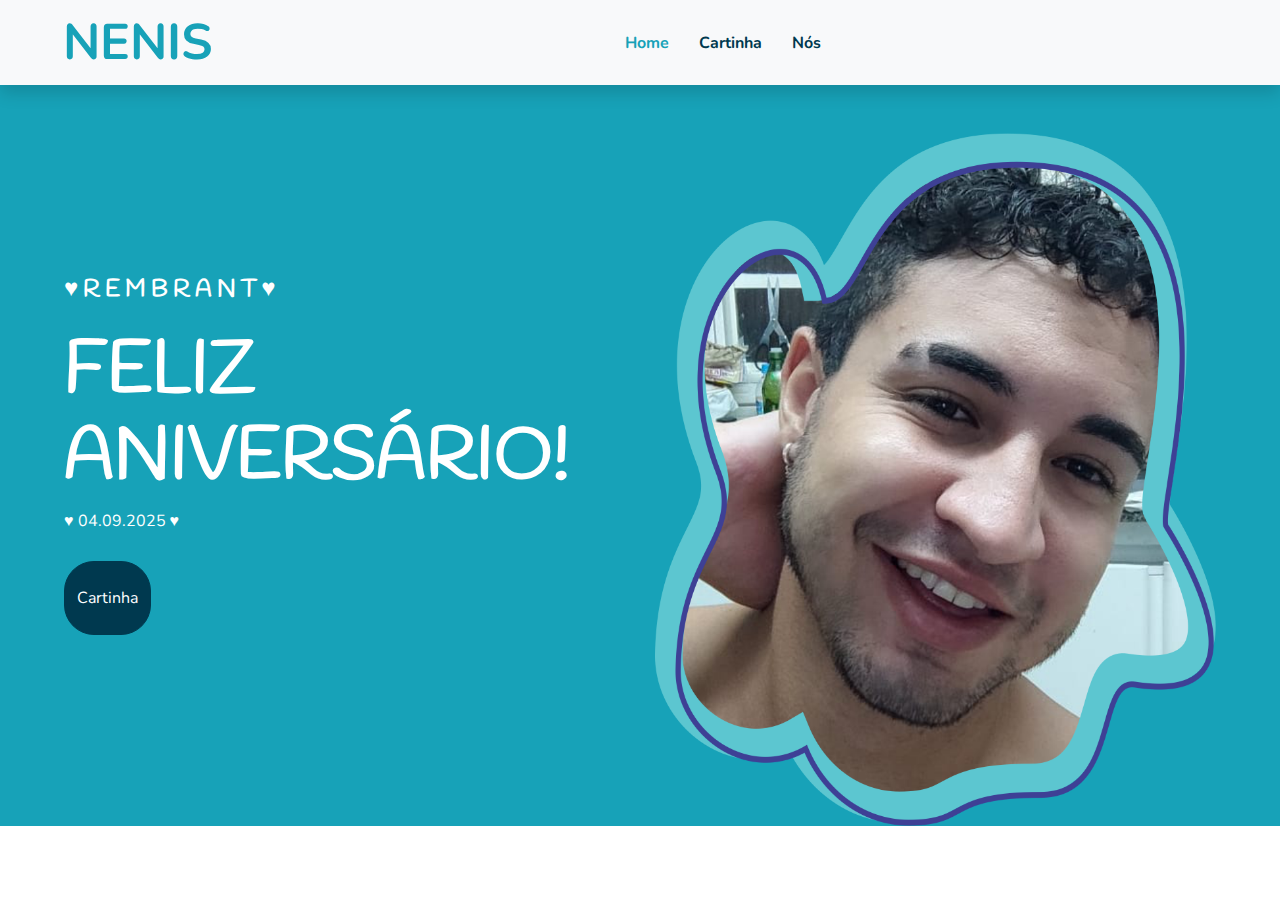
<file: index.html>
<!DOCTYPE html>
<html lang="en">
  <head>
    <meta charset="utf-8" />
    <title>Nenis</title>
    <meta content="width=device-width, initial-scale=1.0" name="viewport" />
    <meta content="Free HTML Templates" name="keywords" />
    <meta content="Free HTML Templates" name="description" />

        <!-- Favicon -->
    <link href="img/favicon.ico.ico" rel="icon" />

    <!-- Google Web Fonts -->
    <link rel="preconnect" href="https://fonts.gstatic.com" />
    <link
      href="https://fonts.googleapis.com/css2?family=Handlee&family=Nunito&display=swap"
      rel="stylesheet"
    />

    <!-- Font Awesome -->
    <link
      href="https://cdnjs.cloudflare.com/ajax/libs/font-awesome/5.10.0/css/all.min.css"
      rel="stylesheet"
    />

    <!-- Flaticon Font -->
    <link href="lib/flaticon/font/flaticon.css" rel="stylesheet" />

    <!-- Libraries Stylesheet -->
    <link href="lib/owlcarousel/assets/owl.carousel.min.css" rel="stylesheet" />
    <link href="lib/lightbox/css/lightbox.min.css" rel="stylesheet" />

    <!-- Customized Bootstrap Stylesheet -->
    <link href="css/style.css" rel="stylesheet" />
  </head>

  <body>
    <!-- Navbar Start -->
    <div class="container-fluid bg-light position-relative shadow">
      <nav
        class="navbar navbar-expand-lg bg-light navbar-light py-3 py-lg-0 px-0 px-lg-5"
      >
        <a
          href=""
          class="navbar-brand font-weight-bold text-secondary"
          style="font-size: 50px"
        >
          
          <span class="text-primary">NENIS</span>
        </a>
        <button
          type="button"
          class="navbar-toggler"
          data-toggle="collapse"
          data-target="#navbarCollapse"
        >
          <span class="navbar-toggler-icon"></span>
        </button>
        <div
          class="collapse navbar-collapse justify-content-between"
          id="navbarCollapse"
        >
          <div class="navbar-nav font-weight-bold mx-auto py-0">
            <a href="index.html" class="nav-item nav-link active">Home</a>
            <a href="about.html" class="nav-item nav-link">Cartinha</a>
            <a href="team.html" class="nav-item nav-link">Nós</a>
      </nav>
    </div>
    <!-- Navbar End -->

    <!-- Header Start -->
    <div class="container-fluid bg-primary px-0 px-md-5 mb-5">
      <div class="row align-items-center px-3">
        <div class="col-lg-6 text-center text-lg-left">
          <h4 class="text-white mb-4 mt-5 mt-lg-0">♥ R E M B R A N T ♥</h4>
          <h1 class="display-3 font-weight-bold text-white">
            FELIZ ANIVERSÁRIO!
          </h1>
          <p class="text-white mb-4">
            ♥ 04.09.2025 ♥
          </p>
          <a href="about.html" class="btn btn-secondary mt-1 py-4 px-6">Cartinha</a>
        </div>
        <div class="col-lg-6 text-center text-lg-right">
          <img class="img-fluid mt-5" src="img/header.png" alt="" />
        </div>
      </div>
    </div>
    <!-- Header End -->
</file>
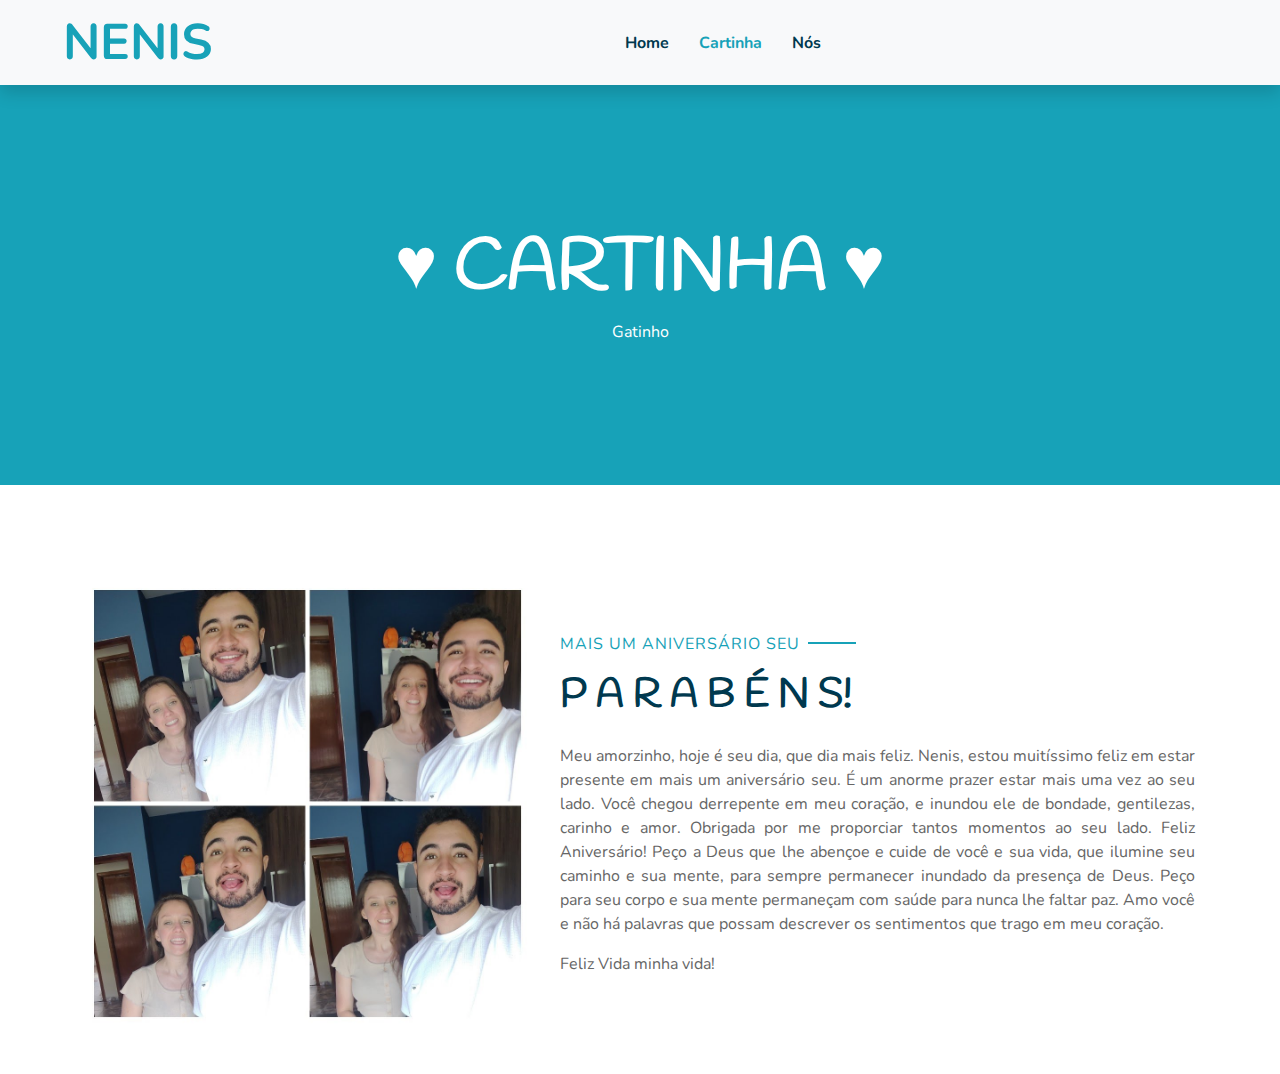
<file: about.html>
<!DOCTYPE html>
<html lang="en">
  <head>
    <meta charset="utf-8" />
    <title>NENIS</title>
    <meta content="width=device-width, initial-scale=1.0" name="viewport" />
    <meta content="Free HTML Templates" name="keywords" />
    <meta content="Free HTML Templates" name="description" />

    <!-- Favicon -->
    <link href="img/favicon.ico.ico" rel="icon" />
    

    <!-- Google Web Fonts -->
    <link rel="preconnect" href="https://fonts.gstatic.com" />
    <link
      href="https://fonts.googleapis.com/css2?family=Handlee&family=Nunito&display=swap"
      rel="stylesheet"
    />

    <!-- Font Awesome -->
    <link
      href="https://cdnjs.cloudflare.com/ajax/libs/font-awesome/5.10.0/css/all.min.css"
      rel="stylesheet"
    />

    <!-- Flaticon Font -->
    <link href="lib/flaticon/font/flaticon.css" rel="stylesheet" />

    <!-- Libraries Stylesheet -->
    <link href="lib/owlcarousel/assets/owl.carousel.min.css" rel="stylesheet" />
    <link href="lib/lightbox/css/lightbox.min.css" rel="stylesheet" />

    <!-- Customized Bootstrap Stylesheet -->
    <link href="css/style.css" rel="stylesheet" />
  </head>

  <body>
    <!-- Navbar Start -->
    <div class="container-fluid bg-light position-relative shadow">
      <nav
        class="navbar navbar-expand-lg bg-light navbar-light py-3 py-lg-0 px-0 px-lg-5"
      >
        <a
          href=""
          class="navbar-brand font-weight-bold text-secondary"
          style="font-size: 50px"
        >
          <span class="text-primary">NENIS</span>
        </a>
        <button
          type="button"
          class="navbar-toggler"
          data-toggle="collapse"
          data-target="#navbarCollapse"
        >
          <span class="navbar-toggler-icon"></span>
        </button>
        <div
          class="collapse navbar-collapse justify-content-between"
          id="navbarCollapse"
        >
          <div class="navbar-nav font-weight-bold mx-auto py-0">
            <a href="index.html" class="nav-item nav-link">Home</a>
            <a href="about.html" class="nav-item nav-link active">Cartinha</a>
            <a href="team.html" class="nav-item nav-link">Nós</a>
      </nav>
    </div>
    <!-- Navbar End -->

    <!-- Header Start -->
    <div class="container-fluid bg-primary mb-5">
      <div
        class="d-flex flex-column align-items-center justify-content-center"
        style="min-height: 400px"
      >
        <h3 class="display-3 font-weight-bold text-white">♥ CARTINHA ♥</h3>
        <div class="d-inline-flex text-white">
          <p class="m-0"><a class="text-white" href="">Gatinho</a></p>
        </div>
      </div>
    </div>
    <!-- Header End -->

    <!-- About Start -->
    <div class="container-fluid py-5">
      <div class="container">
        <div class="row align-items-center">
          <div class="col-lg-5">
            <img
              class="img-fluid rounded mb-5 mb-lg-0"
              src="img/about-1.jpeg"
              alt=""
            />
          </div>
          <div class="col-lg-7">
            <p class="section-title pr-5">
              <span class="pr-2">Mais um aniversário seu</span>
            </p>
            <h1 class="mb-4">P A R A B É N S!</h1>

            <p style="text-align: justify;">
              Meu amorzinho, hoje é seu dia, que dia mais feliz. 
              Nenis, estou muitíssimo feliz em estar presente em mais um aniversário seu. É um anorme prazer estar mais uma vez ao seu lado. 
              Você chegou derrepente em meu coração, e inundou ele de bondade, gentilezas, carinho e amor. Obrigada por me proporciar tantos momentos ao seu lado.
              Feliz Aniversário! 
              Peço a Deus que lhe abençoe e cuide de você e sua vida, que ilumine seu caminho e sua mente, para sempre permanecer inundado da presença de Deus. 
              Peço para seu corpo e sua mente permaneçam com saúde para nunca lhe faltar paz. 
              Amo você e não há palavras que possam descrever os sentimentos que trago em meu coração. 
            </p>
            Feliz Vida minha vida!
</file>
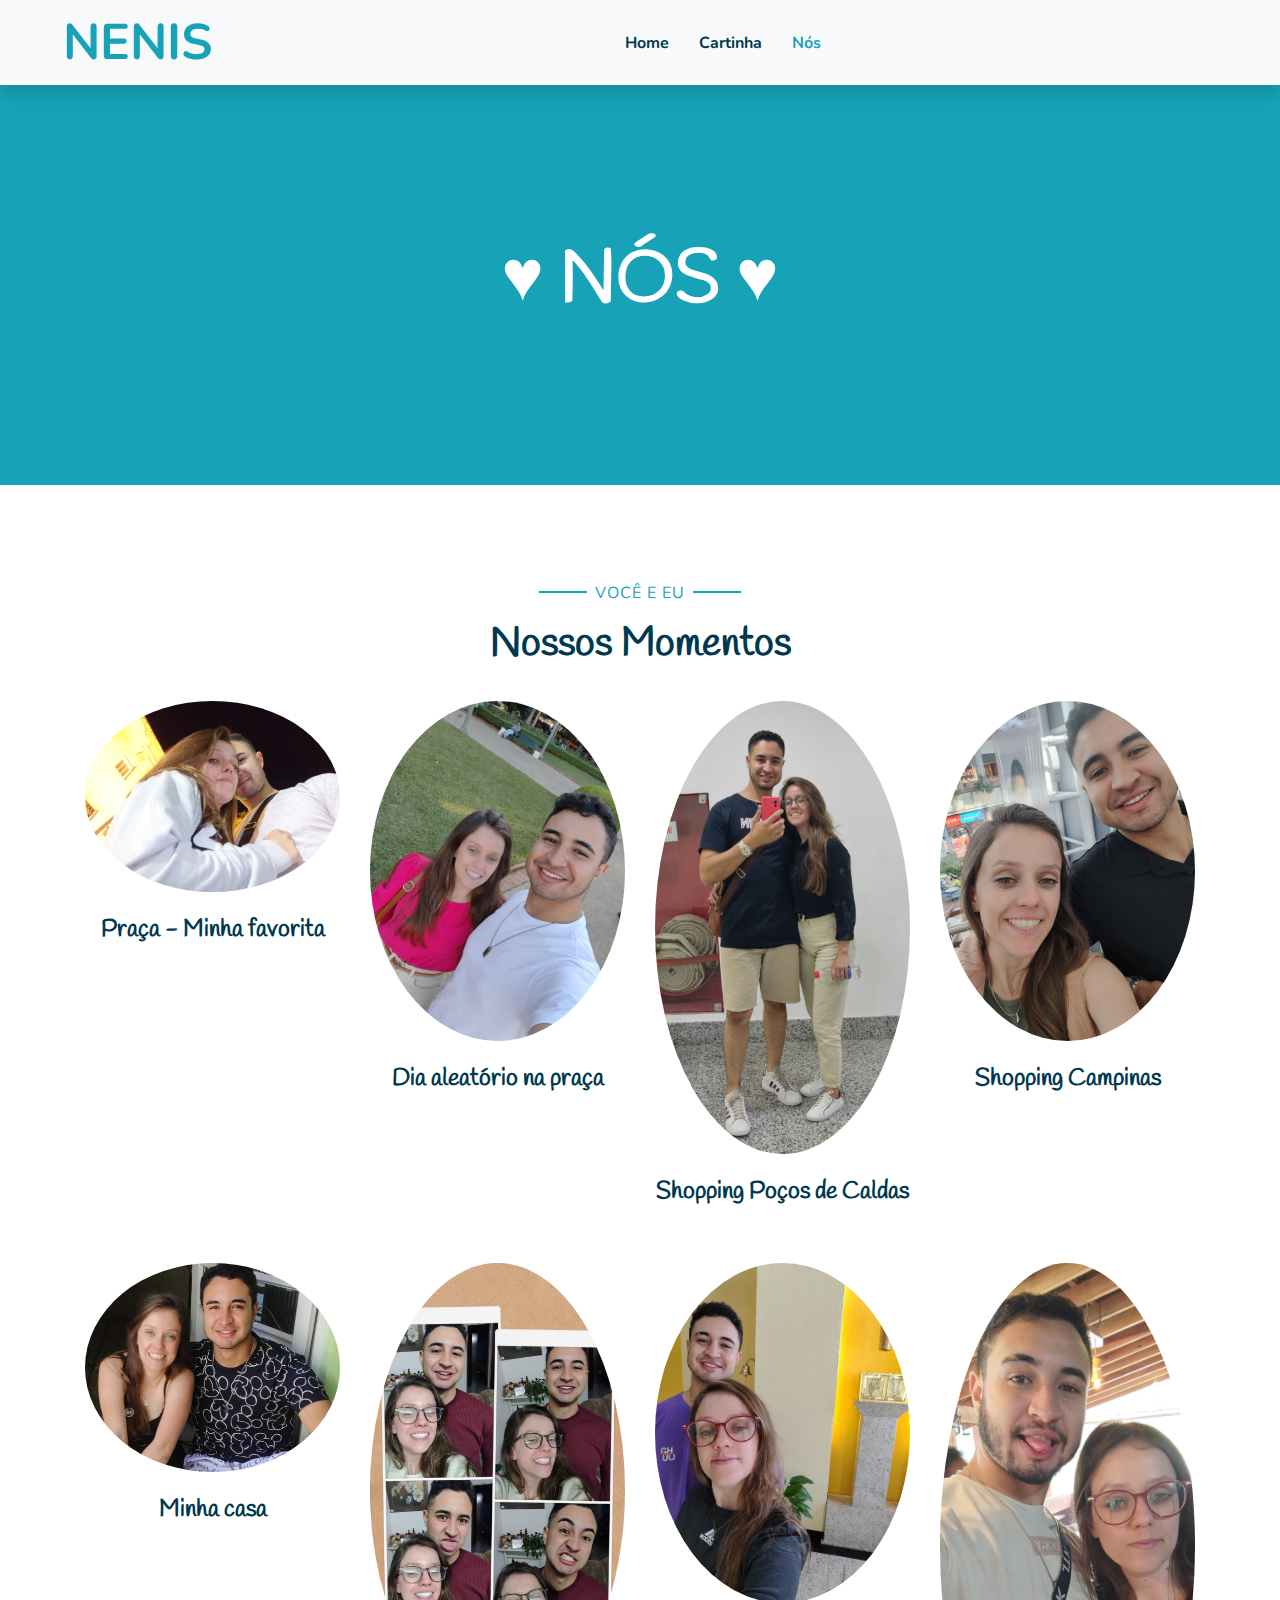
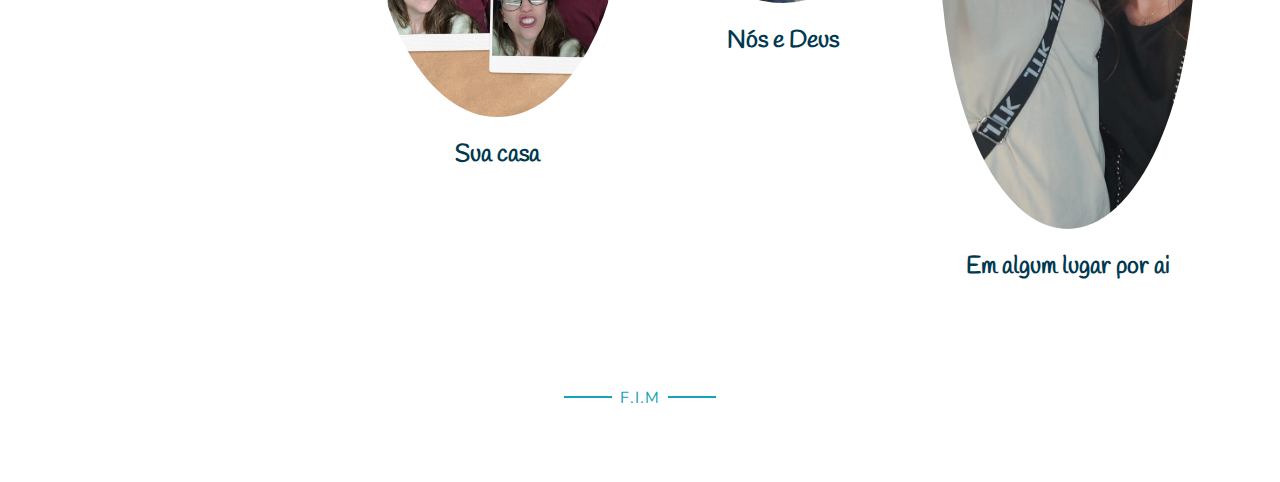
<file: team.html>
<!DOCTYPE html>
<html lang="en">
  <head>
    <meta charset="utf-8" />
    <title>NENIS</title>
    <meta content="width=device-width, initial-scale=1.0" name="viewport" />
    <meta content="Free HTML Templates" name="keywords" />
    <meta content="Free HTML Templates" name="description" />

  
       <!-- Favicon -->
    <link href="img/favicon.ico.ico" rel="icon" />

    <!-- Google Web Fonts -->
    <link rel="preconnect" href="https://fonts.gstatic.com" />
    <link
      href="https://fonts.googleapis.com/css2?family=Handlee&family=Nunito&display=swap"
      rel="stylesheet"
    />

    <!-- Font Awesome -->
    <link
      href="https://cdnjs.cloudflare.com/ajax/libs/font-awesome/5.10.0/css/all.min.css"
      rel="stylesheet"
    />

    <!-- Flaticon Font -->
    <link href="lib/flaticon/font/flaticon.css" rel="stylesheet" />

    <!-- Libraries Stylesheet -->
    <link href="lib/owlcarousel/assets/owl.carousel.min.css" rel="stylesheet" />
    <link href="lib/lightbox/css/lightbox.min.css" rel="stylesheet" />

    <!-- Customized Bootstrap Stylesheet -->
    <link href="css/style.css" rel="stylesheet" />
  </head>

  <body>
    <!-- Navbar Start -->
    <div class="container-fluid bg-light position-relative shadow">
      <nav
        class="navbar navbar-expand-lg bg-light navbar-light py-3 py-lg-0 px-0 px-lg-5"
      >
        <a
          href=""
          class="navbar-brand font-weight-bold text-secondary"
          style="font-size: 50px"
        >
          <span class="text-primary">NENIS</span>
        </a>
        <button
          type="button"
          class="navbar-toggler"
          data-toggle="collapse"
          data-target="#navbarCollapse"
        >
          <span class="navbar-toggler-icon"></span>
        </button>
        <div
          class="collapse navbar-collapse justify-content-between"
          id="navbarCollapse"
        >
          <div class="navbar-nav font-weight-bold mx-auto py-0">
            <a href="index.html" class="nav-item nav-link">Home</a>
            <a href="about.html" class="nav-item nav-link">Cartinha</a>
            <a href="team.html" class="nav-item nav-link active">Nós</a>
      </nav>
    </div>
    <!-- Navbar End -->

    <!-- Header Start -->
    <div class="container-fluid bg-primary mb-5">
      <div
        class="d-flex flex-column align-items-center justify-content-center"
        style="min-height: 400px"
      >
        <h3 class="display-3 font-weight-bold text-white">♥ NÓS ♥</h3>
        </div>
      </div>
    </div>
    <!-- Header End -->

    <!-- Team Start -->
    <div class="container-fluid pt-5">
      <div class="container">
        <div class="text-center pb-2">
          <p class="section-title px-5">
            <span class="px-2">VOCÊ E EU</span>
          </p>
          <h1 class="mb-4">Nossos Momentos</h1>
        </div>
        <div class="row">
          <div class="col-md-6 col-lg-3 text-center team mb-5">
            <div
              class="position-relative overflow-hidden mb-4"
              style="border-radius: 100%"
            >
              <img class="img-fluid w-100" src="img/PRAC.jpeg" alt="" />
              <div
                class="team-social d-flex align-items-center justify-content-center w-100 h-100 position-absolute"
              >
                <a
                  class="btn btn-outline-light text-center mr-2 px-0"
                  style="width: 38px; height: 38px"
                  href="#"
                  ><i class="fab fa-twitter"></i
                ></a>
                <a
                  class="btn btn-outline-light text-center mr-2 px-0"
                  style="width: 38px; height: 38px"
                  href="#"
                  ><i class="fab fa-facebook-f"></i
                ></a>
                <a
                  class="btn btn-outline-light text-center px-0"
                  style="width: 38px; height: 38px"
                  href="#"
                  ><i class="fab fa-linkedin-in"></i
                ></a>
              </div>
            </div>
            <h4>Praça - Minha favorita</h4>
            <i></i>
          </div>
          <div class="col-md-6 col-lg-3 text-center team mb-5">
            <div
              class="position-relative overflow-hidden mb-4"
              style="border-radius: 100%"
            >
              <img class="img-fluid w-100" src="img/PRAC2.jpeg" alt="" />
              <div
                class="team-social d-flex align-items-center justify-content-center w-100 h-100 position-absolute"
              >
                <a
                  class="btn btn-outline-light text-center mr-2 px-0"
                  style="width: 38px; height: 38px"
                  href="#"
                  ><i class="fab fa-twitter"></i
                ></a>
                <a
                  class="btn btn-outline-light text-center mr-2 px-0"
                  style="width: 38px; height: 38px"
                  href="#"
                  ><i class="fab fa-facebook-f"></i
                ></a>
                <a
                  class="btn btn-outline-light text-center px-0"
                  style="width: 38px; height: 38px"
                  href="#"
                  ><i class="fab fa-linkedin-in"></i
                ></a>
              </div>
            </div>
            <h4>Dia aleatório na praça</h4>
            <i></i>
          </div>
          <div class="col-md-6 col-lg-3 text-center team mb-5">
            <div
              class="position-relative overflow-hidden mb-4"
              style="border-radius: 100%"
            >
              <img class="img-fluid w-100" src="img/SHOP.jpeg" alt="" />
              <div
                class="team-social d-flex align-items-center justify-content-center w-100 h-100 position-absolute"
              >
                <a
                  class="btn btn-outline-light text-center mr-2 px-0"
                  style="width: 38px; height: 38px"
                  href="#"
                  ><i class="fab fa-twitter"></i
                ></a>
                <a
                  class="btn btn-outline-light text-center mr-2 px-0"
                  style="width: 38px; height: 38px"
                  href="#"
                  ><i class="fab fa-facebook-f"></i
                ></a>
                <a
                  class="btn btn-outline-light text-center px-0"
                  style="width: 38px; height: 38px"
                  href="#"
                  ><i class="fab fa-linkedin-in"></i
                ></a>
              </div>
            </div>
            <h4>Shopping Poços de Caldas</h4>
            <i></i>
          </div>
          <div class="col-md-6 col-lg-3 text-center team mb-5">
            <div
              class="position-relative overflow-hidden mb-4"
              style="border-radius: 100%"
            >
              <img class="img-fluid w-100" src="img/SHOPC.jpeg" alt="" />
              <div
                class="team-social d-flex align-items-center justify-content-center w-100 h-100 position-absolute"
              >
                <a
                  class="btn btn-outline-light text-center mr-2 px-0"
                  style="width: 38px; height: 38px"
                  href="#"
                  ><i class="fab fa-twitter"></i
                ></a>
                <a
                  class="btn btn-outline-light text-center mr-2 px-0"
                  style="width: 38px; height: 38px"
                  href="#"
                  ><i class="fab fa-facebook-f"></i
                ></a>
                <a
                  class="btn btn-outline-light text-center px-0"
                  style="width: 38px; height: 38px"
                  href="#"
                  ><i class="fab fa-linkedin-in"></i
                ></a>
              </div>
            </div>
            <h4>Shopping Campinas</h4>
            <i></i>
          </div>
          <div class="col-md-6 col-lg-3 text-center team mb-5">
            <div
              class="position-relative overflow-hidden mb-4"
              style="border-radius: 100%"
            >
              <img class="img-fluid w-100" src="img/CASA.jpeg" alt="" />
              <div
                class="team-social d-flex align-items-center justify-content-center w-100 h-100 position-absolute"
              >
                <a
                  class="btn btn-outline-light text-center mr-2 px-0"
                  style="width: 38px; height: 38px"
                  href="#"
                  ><i class="fab fa-twitter"></i
                ></a>
                <a
                  class="btn btn-outline-light text-center mr-2 px-0"
                  style="width: 38px; height: 38px"
                  href="#"
                  ><i class="fab fa-facebook-f"></i
                ></a>
                <a
                  class="btn btn-outline-light text-center px-0"
                  style="width: 38px; height: 38px"
                  href="#"
                  ><i class="fab fa-linkedin-in"></i
                ></a>
              </div>
            </div>
            <h4>Minha casa</h4>
            <i></i>
          </div>
          <div class="col-md-6 col-lg-3 text-center team mb-5">
            <div
              class="position-relative overflow-hidden mb-4"
              style="border-radius: 100%"
            >
              <img class="img-fluid w-100" src="img/CASASUA.jpeg" alt="" />
              <div
                class="team-social d-flex align-items-center justify-content-center w-100 h-100 position-absolute"
              >
                <a
                  class="btn btn-outline-light text-center mr-2 px-0"
                  style="width: 38px; height: 38px"
                  href="#"
                  ><i class="fab fa-twitter"></i
                ></a>
                <a
                  class="btn btn-outline-light text-center mr-2 px-0"
                  style="width: 38px; height: 38px"
                  href="#"
                  ><i class="fab fa-facebook-f"></i
                ></a>
                <a
                  class="btn btn-outline-light text-center px-0"
                  style="width: 38px; height: 38px"
                  href="#"
                  ><i class="fab fa-linkedin-in"></i
                ></a>
              </div>
            </div>
            <h4>Sua casa</h4>
            <i></i>
          </div>
          <div class="col-md-6 col-lg-3 text-center team mb-5">
            <div
              class="position-relative overflow-hidden mb-4"
              style="border-radius: 100%"
            >
              <img class="img-fluid w-100" src="img/IGR.jpeg" alt="" />
              <div
                class="team-social d-flex align-items-center justify-content-center w-100 h-100 position-absolute"
              >
                <a
                  class="btn btn-outline-light text-center mr-2 px-0"
                  style="width: 38px; height: 38px"
                  href="#"
                  ><i class="fab fa-twitter"></i
                ></a>
                <a
                  class="btn btn-outline-light text-center mr-2 px-0"
                  style="width: 38px; height: 38px"
                  href="#"
                  ><i class="fab fa-facebook-f"></i
                ></a>
                <a
                  class="btn btn-outline-light text-center px-0"
                  style="width: 38px; height: 38px"
                  href="#"
                  ><i class="fab fa-linkedin-in"></i
                ></a>
              </div>
            </div>
            <h4>Nós e Deus</h4>
            <i></i>
          </div>
          <div class="col-md-6 col-lg-3 text-center team mb-5">
            <div
              class="position-relative overflow-hidden mb-4"
              style="border-radius: 100%"
            >
              <img class="img-fluid w-100" src="img/ALE.jpeg" alt="" />
              <div
                class="team-social d-flex align-items-center justify-content-center w-100 h-100 position-absolute"
              >
                <a
                  class="btn btn-outline-light text-center mr-2 px-0"
                  style="width: 38px; height: 38px"
                  href="#"
                  ><i class="fab fa-twitter"></i
                ></a>
                <a
                  class="btn btn-outline-light text-center mr-2 px-0"
                  style="width: 38px; height: 38px"
                  href="#"
                  ><i class="fab fa-facebook-f"></i
                ></a>
                <a
                  class="btn btn-outline-light text-center px-0"
                  style="width: 38px; height: 38px"
                  href="#"
                  ><i class="fab fa-linkedin-in"></i
                ></a>
              </div>
            </div>
            <h4>Em algum lugar por ai</h4>
            <i></i>
          </div>
        </div>
      </div>
    </div>
    <!-- Team End -->

    <!-- Testimonial Start -->
    <div class="container-fluid py-5">
      <div class="container p-0">
        <div class="text-center pb-2">
          <p class="section-title px-5">
            <span class="px-2">F.I.M</span>
          </p>
</file>
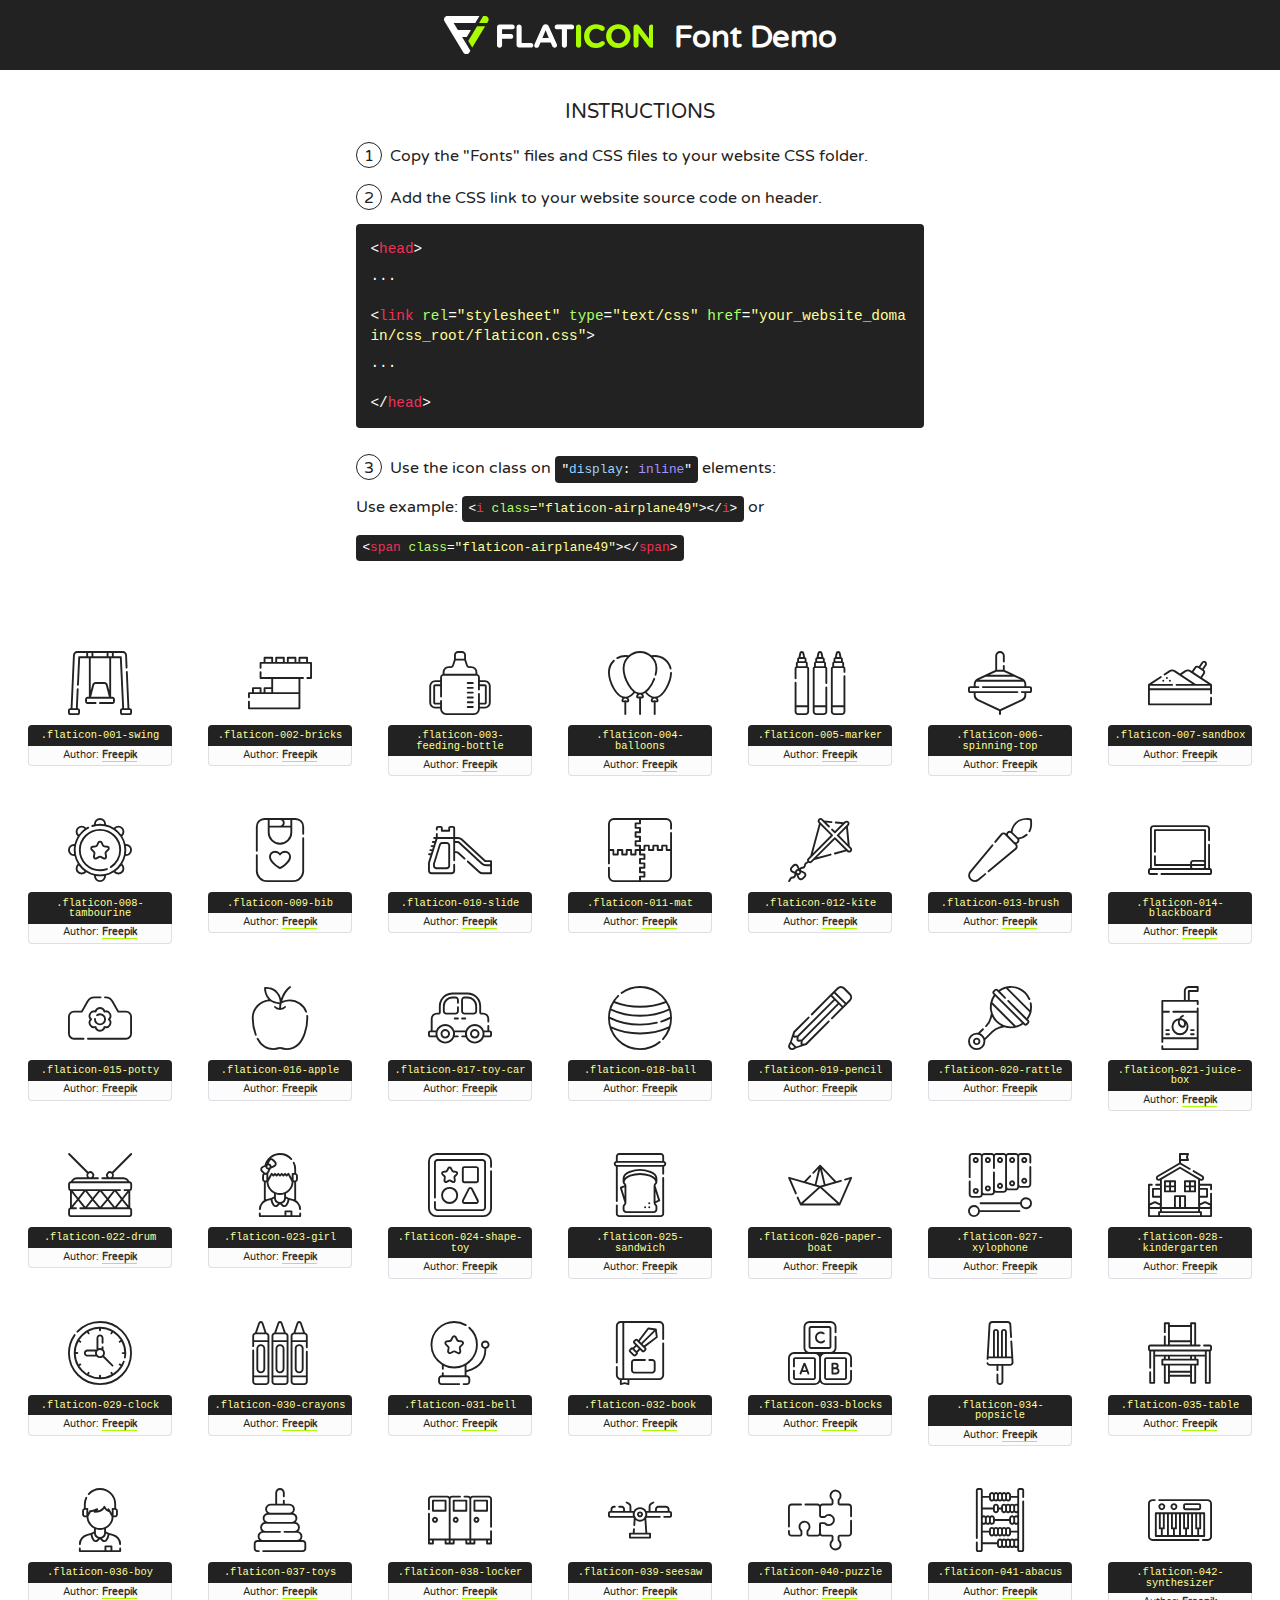
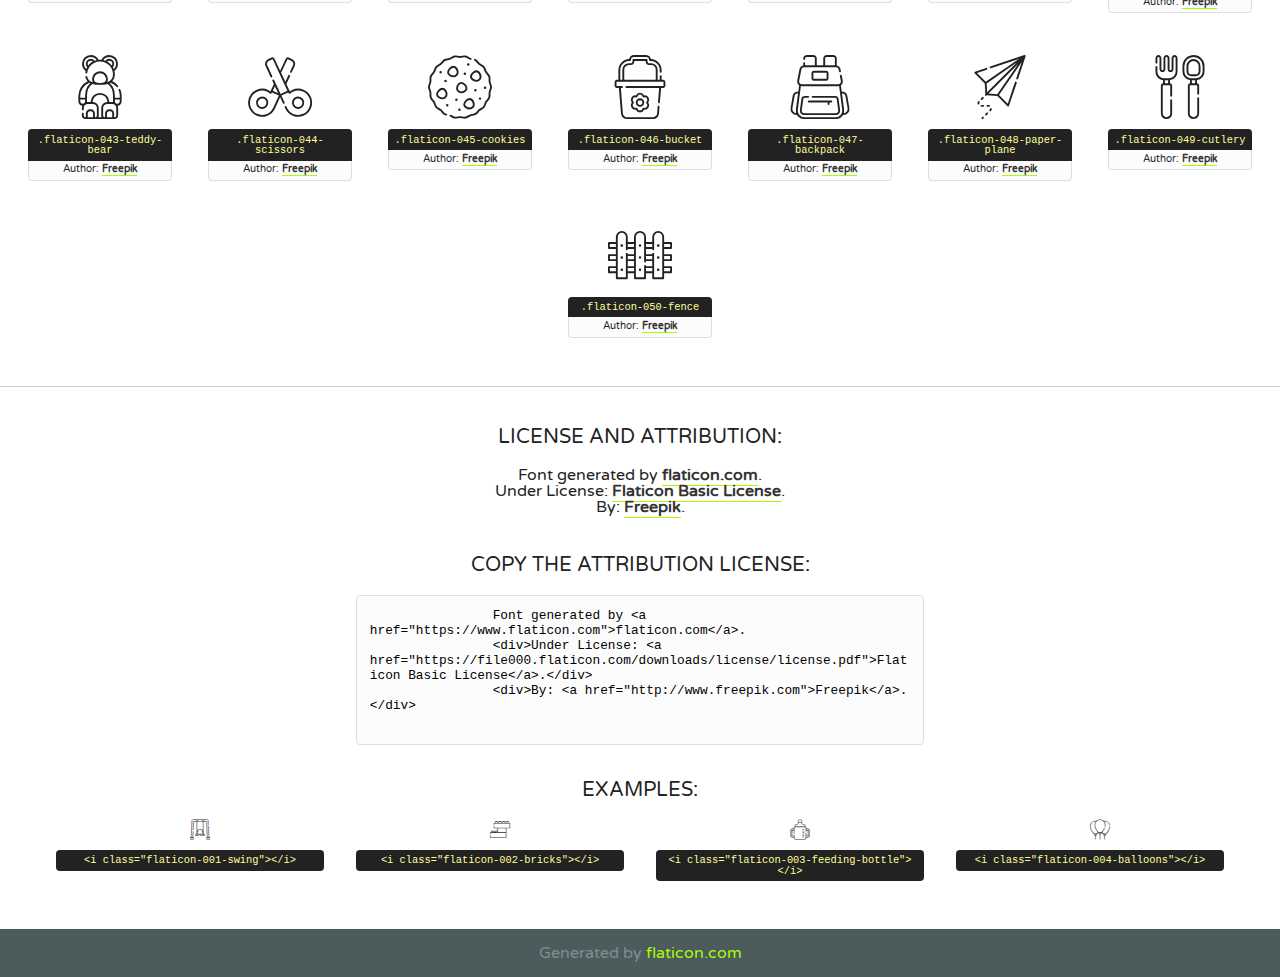
<file: lib/flaticon/font/flaticon.html>
<!DOCTYPE html>
<!--
  Flaticon icon font: Flaticon
  Creation date: 11/06/2020 07:22
-->
<html>
    <!DOCTYPE html>

    <head>
        <title>Flaticon WebFont</title>
        <link href="http://fonts.googleapis.com/css?family=Varela+Round" rel="stylesheet" type="text/css" />
        <link rel="stylesheet" type="text/css" href="flaticon.css">
        <meta charset="UTF-8">
        <style>
            html, body, div, span, applet, object, iframe,
            h1, h2, h3, h4, h5, h6, p, blockquote, pre,
            a, abbr, acronym, address, big, cite, code,
            del, dfn, em, img, ins, kbd, q, s, samp,
            small, strike, strong, sub, sup, tt, var,
            b, u, i, center,
            dl, dt, dd, ol, ul, li,
            fieldset, form, label, legend,
            table, caption, tbody, tfoot, thead, tr, th, td,
            article, aside, canvas, details, embed,
            figure, figcaption, footer, header, hgroup,
            menu, nav, output, ruby, section, summary,
            time, mark, audio, video {
                margin: 0;
                padding: 0;
                border: 0;
                font-size: 100%;
                font: inherit;
                vertical-align: baseline;
            }
            /* HTML5 display-role reset for older browsers */
            article, aside, details, figcaption, figure,
            footer, header, hgroup, menu, nav, section {
                display: block;
            }
            body {
                line-height: 1;
            }
            ol, ul {
                list-style: none;
            }
            blockquote, q {
                quotes: none;
            }
            blockquote:before, blockquote:after,
            q:before, q:after {
                content: '';
                content: none;
            }
            table {
                border-collapse: collapse;
                border-spacing: 0;
            }
            body {
                font-family: 'Varela Round', Helvetica, Arial, sans-serif;
                font-size: 16px;
                color: #222;
            }
            a {
                color: #333;
                border-bottom: 1px solid #a9fd00;
                font-weight: bold;
                text-decoration: none;
            }
            * {
                -moz-box-sizing: border-box;
                -webkit-box-sizing: border-box;
                box-sizing: border-box;
                margin: 0;
                padding: 0;
            }
            [class^="flaticon-"]:before, [class*=" flaticon-"]:before, [class^="flaticon-"]:after, [class*=" flaticon-"]:after {
                font-family: Flaticon;
                font-size: 30px;
                font-style: normal;
                margin-left: 20px;
                color: #333;
            }
            .wrapper {
                max-width: 600px;
                margin: auto;
                padding: 0 1em;
            }
            .title {
                font-size: 1.25em;
                text-align: center;
                margin-bottom: 1em;
                text-transform: uppercase;
            }
            header {
                text-align: center;
                background-color: #222;
                color: #fff;
                padding: 1em;
            }
            header .logo {
                width: 210px;
                height: 38px;
                display: inline-block;
                vertical-align: middle;
                margin-right: 1em;
                border: none;
            }
            header strong {
                font-size: 1.95em;
                font-weight: bold;
                vertical-align: middle;
                margin-top: 5px;
                display: inline-block;
            }
            .demo {
                margin: 2em auto;
                line-height: 1.25em;
            }
            .demo ul li {
                margin-bottom: 1em;
            }
            .demo ul li .num {
                color: #222;
                border-radius: 20px;
                display: inline-block;
                width: 26px;
                padding: 3px;
                height: 26px;
                text-align: center;
                margin-right: 0.5em;
                border: 1px solid #222;
            }
            .demo ul li code {
                background-color: #222;
                border-radius: 4px;
                padding: 0.25em 0.5em;
                display: inline-block;
                color: #fff;
                font-family: Consolas,Monaco,Lucida Console,Liberation Mono,DejaVu Sans Mono,Bitstream Vera Sans Mono,Courier New, monospace;
                font-weight: lighter;
                margin-top: 1em;
                font-size: 0.8em;
                word-break: break-all;
            }
            .demo ul li code.big {
                padding: 1em;
                font-size: 0.9em;
            }
            .demo ul li code .red {
                color: #EF3159;
            }
            .demo ul li code .green {
                color: #ACFF65;
            }
            .demo ul li code .yellow {
                color: #FFFF99;
            }
            .demo ul li code .blue {
                color: #99D3FF;
            }
            .demo ul li code .purple {
                color: #A295FF;
            }
            .demo ul li code .dots {
                margin-top: 0.5em;
                display: block;
            }
            #glyphs {
                border-bottom: 1px solid #ccc;
                padding: 2em 0;
                text-align: center;
            }
            .glyph {
                display: inline-block;
                width: 9em;
                margin: 1em;
                text-align: center;
                vertical-align: top;
                background: #FFF;
            }
            .glyph .glyph-icon {
                padding: 10px;
                display: block;
                font-family:"Flaticon";
                font-size: 64px;
                line-height: 1;
            }
            .glyph .glyph-icon:before {
                font-size: 64px;
                color: #222;
                margin-left: 0;
            }
            .class-name {
                font-size: 0.65em;
                background-color: #222;
                color: #fff;
                border-radius: 4px 4px 0 0;
                padding: 0.5em;
                color: #FFFF99;
                font-family: Consolas,Monaco,Lucida Console,Liberation Mono,DejaVu Sans Mono,Bitstream Vera Sans Mono,Courier New, monospace;
            }
            .author-name {
                font-size: 0.6em;
                background-color: #fcfcfd;
                border: 1px solid #DEDEE4;
                border-top: 0;
                border-radius: 0 0 4px 4px;
                padding: 0.5em;
            }
            .class-name:last-child {
                font-size: 10px;
                color:#888;
            }
            .class-name:last-child a {
                font-size: 10px;
                color:#555;
            }
            .class-name:last-child a:hover {
                color:#a9fd00;
            }
            .glyph > input {
                display: block;
                width: 100px;
                margin: 5px auto;
                text-align: center;
                font-size: 12px;
                cursor: text;
            }
            .glyph > input.icon-input {
                font-family:"Flaticon";
                font-size: 16px;
                margin-bottom: 10px;
            }
            .attribution .title {
                margin-top: 2em;
            }
            .attribution textarea {
                background-color: #fcfcfd;
                padding: 1em;
                border: none;
                box-shadow: none;
                border: 1px solid #DEDEE4;
                border-radius: 4px;
                resize: none;
                width: 100%;
                height: 150px;
                font-size: 0.8em;
                font-family: Consolas,Monaco,Lucida Console,Liberation Mono,DejaVu Sans Mono,Bitstream Vera Sans Mono,Courier New, monospace;
                -webkit-appearance: none;
            }
            .iconsuse {
                margin: 2em auto;
                text-align: center;
                max-width: 1200px;
            }
            .iconsuse:after {
                content: '';
                display: table;
                clear: both;
            }
            .iconsuse .image {
                float: left;
                width: 25%;
                padding: 0 1em;
            }
            .iconsuse .image p {
                margin-bottom: 1em;
            }
            .iconsuse .image span {
                display: block;
                font-size: 0.65em;
                background-color: #222;
                color: #fff;
                border-radius: 4px;
                padding: 0.5em;
                color: #FFFF99;
                margin-top: 1em;
                font-family: Consolas,Monaco,Lucida Console,Liberation Mono,DejaVu Sans Mono,Bitstream Vera Sans Mono,Courier New, monospace;
            }
            #footer {
                text-align: center;
                background-color: #4C5B5C;
                color: #7c9192;
                padding: 1em;
            }
            #footer a {
                border: none;
                color: #a9fd00;
                font-weight: normal;
            }
            @media (max-width: 960px) {
                .iconsuse .image {
                    width: 50%;
                }
            }
            @media (max-width: 560px) {
                .iconsuse .image {
                    width: 100%;
                }
            }
            .attrDiv {

            }
        </style>
        <link rel="stylesheet" href="flaticon.css">
    </head>

    <body class="characters-off">
        <header>
            <a href="https://www.flaticon.com" target="_blank" class="logo">
                <svg version="1.1" xmlns="http://www.w3.org/2000/svg" xmlns:xlink="http://www.w3.org/1999/xlink" xmlns:a="http://ns.adobe.com/AdobeSVGViewerExtensions/3.0/" viewBox="0 0 560.875 102.036" enable-background="new 0 0 560.875 102.036" xml:space="preserve">
                        <defs>
                        </defs>
                        <g>
                            <g class="letters">
                                <path fill="#ffffff" d="M141.596,29.675c0-3.777,2.985-6.767,6.764-6.767h34.438c3.426,0,6.15,2.728,6.15,6.15
                                c0,3.43-2.724,6.149-6.15,6.149h-27.674v13.091h23.719c3.429,0,6.151,2.724,6.151,6.15c0,3.43-2.723,6.149-6.151,6.149h-23.719
                                v17.574c0,3.773-2.986,6.761-6.764,6.761c-3.779,0-6.764-2.989-6.764-6.761V29.675z"></path>
                                <path fill="#ffffff" d="M193.844,29.149c0-3.781,2.985-6.767,6.764-6.767c3.776,0,6.763,2.985,6.763,6.767v42.957h25.039
                                c3.426,0,6.149,2.726,6.149,6.153c0,3.425-2.723,6.15-6.149,6.15h-31.802c-3.779,0-6.764-2.986-6.764-6.768V29.149z"></path>
                                <path fill="#ffffff" d="M241.891,75.71l21.438-48.407c1.492-3.341,4.215-5.357,7.906-5.357h0.792
                                c3.686,0,6.323,2.017,7.815,5.357l21.439,48.407c0.436,0.967,0.701,1.845,0.701,2.723c0,3.602-2.809,6.501-6.414,6.501
                                c-3.161,0-5.269-1.845-6.499-4.655l-4.132-9.661h-27.059l-4.301,10.102c-1.144,2.631-3.426,4.214-6.237,4.214
                                c-3.517,0-6.24-2.81-6.24-6.325C241.1,77.64,241.451,76.677,241.891,75.71z M279.932,58.666l-8.521-20.297l-8.526,20.297H279.932
                                z"></path>
                                <path fill="#ffffff" d="M314.864,35.387H301.86c-3.429,0-6.239-2.813-6.239-6.238c0-3.429,2.811-6.24,6.239-6.24h39.533
                                c3.426,0,6.237,2.811,6.237,6.24c0,3.425-2.811,6.238-6.237,6.238h-13.001v42.785c0,3.773-2.99,6.761-6.764,6.761
                                c-3.779,0-6.764-2.989-6.764-6.761V35.387z"></path>
                                <path fill="#A9FD00" d="M352.615,29.149c0-3.781,2.985-6.767,6.767-6.767c3.774,0,6.761,2.985,6.761,6.767v49.024
                                c0,3.773-2.987,6.761-6.761,6.761c-3.781,0-6.767-2.989-6.767-6.761V29.149z"></path>
                                <path fill="#A9FD00" d="M374.132,53.836v-0.179c0-17.481,13.178-31.801,32.065-31.801c9.22,0,15.459,2.458,20.557,6.238
                                c1.402,1.054,2.637,2.985,2.637,5.357c0,3.692-2.985,6.59-6.681,6.59c-1.845,0-3.071-0.702-4.044-1.319
                                c-3.776-2.813-7.729-4.393-12.562-4.393c-10.364,0-17.831,8.611-17.831,19.154v0.173c0,10.542,7.291,19.329,17.831,19.329
                                c5.715,0,9.492-1.756,13.359-4.834c1.049-0.874,2.458-1.491,4.039-1.491c3.429,0,6.325,2.813,6.325,6.236
                                c0,2.106-1.056,3.78-2.282,4.834c-5.539,4.834-12.036,7.733-21.878,7.733C387.572,85.464,374.132,71.493,374.132,53.836z"></path>
                                <path fill="#A9FD00" d="M433.009,53.836v-0.179c0-17.481,13.79-31.801,32.766-31.801c18.981,0,32.592,14.143,32.592,31.628v0.173
                                c0,17.483-13.785,31.807-32.769,31.807C446.625,85.464,433.009,71.32,433.009,53.836z M484.224,53.836v-0.179
                                c0-10.539-7.725-19.326-18.626-19.326c-10.893,0-18.449,8.611-18.449,19.154v0.173c0,10.542,7.73,19.329,18.626,19.329
                                C476.676,72.986,484.224,64.378,484.224,53.836z"></path>
                                <path fill="#A9FD00" d="M506.233,29.321c0-3.774,2.99-6.763,6.767-6.763h1.401c3.252,0,5.183,1.583,7.029,3.953l26.093,34.265
                                V29.059c0-3.692,2.99-6.677,6.681-6.677c3.683,0,6.671,2.985,6.671,6.677v48.934c0,3.78-2.987,6.765-6.764,6.765h-0.436
                                c-3.257,0-5.188-1.581-7.034-3.953l-27.056-35.492v32.944c0,3.687-2.985,6.676-6.678,6.676c-3.683,0-6.673-2.989-6.673-6.676
                                V29.321z"></path>
                            </g>
                            <g class="insignia">
                                <path fill="#ffffff" d="M48.372,56.137h12.517l11.156-18.537H37.186L25.688,18.539h57.825L94.668,0H9.271
                                C5.925,0,2.842,1.801,1.198,4.716c-1.644,2.907-1.593,6.482,0.134,9.343l50.38,83.501c1.678,2.781,4.689,4.476,7.938,4.476
                                c3.246,0,6.257-1.695,7.935-4.476l2.898-4.804L48.372,56.137z"></path>
                                <g class="i">
                                    <path fill="#A9FD00" d="M93.575,18.539h0.031v0.004l21.652,0.004l2.705-4.488c1.727-2.861,1.778-6.436,0.133-9.343
                                    C116.454,1.801,113.371,0,110.026,0h-5.294L93.575,18.539z"></path>
                                    <polygon fill="#A9FD00" points="88.291,27.356 64.725,66.486 75.519,84.404 109.942,27.356"></polygon>
                                </g>
                            </g>
                        </g>
                    </svg>
            </a>
            <strong>Font Demo</strong>
        </header>

        <section class="demo wrapper">
            <p class="title">Instructions</p>
            <ul>
                <li>
                    <span class="num">1</span>Copy the "Fonts" files and CSS files to your website CSS folder.
                </li>
                <li>
                    <span class="num">2</span>Add the CSS link to your website source code on header.
                    <code class="big">
                        &lt;<span class="red">head</span>&gt;
                        <br/><span class="dots">...</span>
                        <br/>&lt;<span class="red">link</span> <span class="green">rel</span>=<span class="yellow">"stylesheet"</span> <span class="green">type</span>=<span class="yellow">"text/css"</span> <span class="green">href</span>=<span class="yellow">"your_website_domain/css_root/flaticon.css"</span>&gt;
                        <br/><span class="dots">...</span>
                        <br/>&lt;/<span class="red">head</span>&gt;
                    </code>
                </li>

                <li>
                    <p>
                        <span class="num">3</span>Use the icon class on <code>"<span class="blue">display</span>:<span class="purple"> inline</span>"</code> elements:
                        <br />
                        Use example:
                        <code>
                            &lt;<span class="red">i</span> <span class="green">class</span>=<span class="yellow">&quot;flaticon-airplane49&quot;</span>&gt;&lt;/<span class="red">i</span>&gt;
                        </code> or
                        <code>&lt;<span class="red">span</span> <span class="green">class</span>=<span class="yellow">&quot;flaticon-airplane49&quot;</span>&gt;&lt;/<span class="red">span</span>&gt;</code>
                    </p>
                </li>
            </ul>
        </section>

        <section id="glyphs">
            
            <div class="glyph"><div class="glyph-icon flaticon-001-swing"></div>
                <div class="class-name">.flaticon-001-swing</div>
                <div class="author-name">Author: <a href="http://www.freepik.com" title="Freepik">Freepik</a> </div>
            </div>
            
            <div class="glyph"><div class="glyph-icon flaticon-002-bricks"></div>
                <div class="class-name">.flaticon-002-bricks</div>
                <div class="author-name">Author: <a href="http://www.freepik.com" title="Freepik">Freepik</a> </div>
            </div>
            
            <div class="glyph"><div class="glyph-icon flaticon-003-feeding-bottle"></div>
                <div class="class-name">.flaticon-003-feeding-bottle</div>
                <div class="author-name">Author: <a href="http://www.freepik.com" title="Freepik">Freepik</a> </div>
            </div>
            
            <div class="glyph"><div class="glyph-icon flaticon-004-balloons"></div>
                <div class="class-name">.flaticon-004-balloons</div>
                <div class="author-name">Author: <a href="http://www.freepik.com" title="Freepik">Freepik</a> </div>
            </div>
            
            <div class="glyph"><div class="glyph-icon flaticon-005-marker"></div>
                <div class="class-name">.flaticon-005-marker</div>
                <div class="author-name">Author: <a href="http://www.freepik.com" title="Freepik">Freepik</a> </div>
            </div>
            
            <div class="glyph"><div class="glyph-icon flaticon-006-spinning-top"></div>
                <div class="class-name">.flaticon-006-spinning-top</div>
                <div class="author-name">Author: <a href="http://www.freepik.com" title="Freepik">Freepik</a> </div>
            </div>
            
            <div class="glyph"><div class="glyph-icon flaticon-007-sandbox"></div>
                <div class="class-name">.flaticon-007-sandbox</div>
                <div class="author-name">Author: <a href="http://www.freepik.com" title="Freepik">Freepik</a> </div>
            </div>
            
            <div class="glyph"><div class="glyph-icon flaticon-008-tambourine"></div>
                <div class="class-name">.flaticon-008-tambourine</div>
                <div class="author-name">Author: <a href="http://www.freepik.com" title="Freepik">Freepik</a> </div>
            </div>
            
            <div class="glyph"><div class="glyph-icon flaticon-009-bib"></div>
                <div class="class-name">.flaticon-009-bib</div>
                <div class="author-name">Author: <a href="http://www.freepik.com" title="Freepik">Freepik</a> </div>
            </div>
            
            <div class="glyph"><div class="glyph-icon flaticon-010-slide"></div>
                <div class="class-name">.flaticon-010-slide</div>
                <div class="author-name">Author: <a href="http://www.freepik.com" title="Freepik">Freepik</a> </div>
            </div>
            
            <div class="glyph"><div class="glyph-icon flaticon-011-mat"></div>
                <div class="class-name">.flaticon-011-mat</div>
                <div class="author-name">Author: <a href="http://www.freepik.com" title="Freepik">Freepik</a> </div>
            </div>
            
            <div class="glyph"><div class="glyph-icon flaticon-012-kite"></div>
                <div class="class-name">.flaticon-012-kite</div>
                <div class="author-name">Author: <a href="http://www.freepik.com" title="Freepik">Freepik</a> </div>
            </div>
            
            <div class="glyph"><div class="glyph-icon flaticon-013-brush"></div>
                <div class="class-name">.flaticon-013-brush</div>
                <div class="author-name">Author: <a href="http://www.freepik.com" title="Freepik">Freepik</a> </div>
            </div>
            
            <div class="glyph"><div class="glyph-icon flaticon-014-blackboard"></div>
                <div class="class-name">.flaticon-014-blackboard</div>
                <div class="author-name">Author: <a href="http://www.freepik.com" title="Freepik">Freepik</a> </div>
            </div>
            
            <div class="glyph"><div class="glyph-icon flaticon-015-potty"></div>
                <div class="class-name">.flaticon-015-potty</div>
                <div class="author-name">Author: <a href="http://www.freepik.com" title="Freepik">Freepik</a> </div>
            </div>
            
            <div class="glyph"><div class="glyph-icon flaticon-016-apple"></div>
                <div class="class-name">.flaticon-016-apple</div>
                <div class="author-name">Author: <a href="http://www.freepik.com" title="Freepik">Freepik</a> </div>
            </div>
            
            <div class="glyph"><div class="glyph-icon flaticon-017-toy-car"></div>
                <div class="class-name">.flaticon-017-toy-car</div>
                <div class="author-name">Author: <a href="http://www.freepik.com" title="Freepik">Freepik</a> </div>
            </div>
            
            <div class="glyph"><div class="glyph-icon flaticon-018-ball"></div>
                <div class="class-name">.flaticon-018-ball</div>
                <div class="author-name">Author: <a href="http://www.freepik.com" title="Freepik">Freepik</a> </div>
            </div>
            
            <div class="glyph"><div class="glyph-icon flaticon-019-pencil"></div>
                <div class="class-name">.flaticon-019-pencil</div>
                <div class="author-name">Author: <a href="http://www.freepik.com" title="Freepik">Freepik</a> </div>
            </div>
            
            <div class="glyph"><div class="glyph-icon flaticon-020-rattle"></div>
                <div class="class-name">.flaticon-020-rattle</div>
                <div class="author-name">Author: <a href="http://www.freepik.com" title="Freepik">Freepik</a> </div>
            </div>
            
            <div class="glyph"><div class="glyph-icon flaticon-021-juice-box"></div>
                <div class="class-name">.flaticon-021-juice-box</div>
                <div class="author-name">Author: <a href="http://www.freepik.com" title="Freepik">Freepik</a> </div>
            </div>
            
            <div class="glyph"><div class="glyph-icon flaticon-022-drum"></div>
                <div class="class-name">.flaticon-022-drum</div>
                <div class="author-name">Author: <a href="http://www.freepik.com" title="Freepik">Freepik</a> </div>
            </div>
            
            <div class="glyph"><div class="glyph-icon flaticon-023-girl"></div>
                <div class="class-name">.flaticon-023-girl</div>
                <div class="author-name">Author: <a href="http://www.freepik.com" title="Freepik">Freepik</a> </div>
            </div>
            
            <div class="glyph"><div class="glyph-icon flaticon-024-shape-toy"></div>
                <div class="class-name">.flaticon-024-shape-toy</div>
                <div class="author-name">Author: <a href="http://www.freepik.com" title="Freepik">Freepik</a> </div>
            </div>
            
            <div class="glyph"><div class="glyph-icon flaticon-025-sandwich"></div>
                <div class="class-name">.flaticon-025-sandwich</div>
                <div class="author-name">Author: <a href="http://www.freepik.com" title="Freepik">Freepik</a> </div>
            </div>
            
            <div class="glyph"><div class="glyph-icon flaticon-026-paper-boat"></div>
                <div class="class-name">.flaticon-026-paper-boat</div>
                <div class="author-name">Author: <a href="http://www.freepik.com" title="Freepik">Freepik</a> </div>
            </div>
            
            <div class="glyph"><div class="glyph-icon flaticon-027-xylophone"></div>
                <div class="class-name">.flaticon-027-xylophone</div>
                <div class="author-name">Author: <a href="http://www.freepik.com" title="Freepik">Freepik</a> </div>
            </div>
            
            <div class="glyph"><div class="glyph-icon flaticon-028-kindergarten"></div>
                <div class="class-name">.flaticon-028-kindergarten</div>
                <div class="author-name">Author: <a href="http://www.freepik.com" title="Freepik">Freepik</a> </div>
            </div>
            
            <div class="glyph"><div class="glyph-icon flaticon-029-clock"></div>
                <div class="class-name">.flaticon-029-clock</div>
                <div class="author-name">Author: <a href="http://www.freepik.com" title="Freepik">Freepik</a> </div>
            </div>
            
            <div class="glyph"><div class="glyph-icon flaticon-030-crayons"></div>
                <div class="class-name">.flaticon-030-crayons</div>
                <div class="author-name">Author: <a href="http://www.freepik.com" title="Freepik">Freepik</a> </div>
            </div>
            
            <div class="glyph"><div class="glyph-icon flaticon-031-bell"></div>
                <div class="class-name">.flaticon-031-bell</div>
                <div class="author-name">Author: <a href="http://www.freepik.com" title="Freepik">Freepik</a> </div>
            </div>
            
            <div class="glyph"><div class="glyph-icon flaticon-032-book"></div>
                <div class="class-name">.flaticon-032-book</div>
                <div class="author-name">Author: <a href="http://www.freepik.com" title="Freepik">Freepik</a> </div>
            </div>
            
            <div class="glyph"><div class="glyph-icon flaticon-033-blocks"></div>
                <div class="class-name">.flaticon-033-blocks</div>
                <div class="author-name">Author: <a href="http://www.freepik.com" title="Freepik">Freepik</a> </div>
            </div>
            
            <div class="glyph"><div class="glyph-icon flaticon-034-popsicle"></div>
                <div class="class-name">.flaticon-034-popsicle</div>
                <div class="author-name">Author: <a href="http://www.freepik.com" title="Freepik">Freepik</a> </div>
            </div>
            
            <div class="glyph"><div class="glyph-icon flaticon-035-table"></div>
                <div class="class-name">.flaticon-035-table</div>
                <div class="author-name">Author: <a href="http://www.freepik.com" title="Freepik">Freepik</a> </div>
            </div>
            
            <div class="glyph"><div class="glyph-icon flaticon-036-boy"></div>
                <div class="class-name">.flaticon-036-boy</div>
                <div class="author-name">Author: <a href="http://www.freepik.com" title="Freepik">Freepik</a> </div>
            </div>
            
            <div class="glyph"><div class="glyph-icon flaticon-037-toys"></div>
                <div class="class-name">.flaticon-037-toys</div>
                <div class="author-name">Author: <a href="http://www.freepik.com" title="Freepik">Freepik</a> </div>
            </div>
            
            <div class="glyph"><div class="glyph-icon flaticon-038-locker"></div>
                <div class="class-name">.flaticon-038-locker</div>
                <div class="author-name">Author: <a href="http://www.freepik.com" title="Freepik">Freepik</a> </div>
            </div>
            
            <div class="glyph"><div class="glyph-icon flaticon-039-seesaw"></div>
                <div class="class-name">.flaticon-039-seesaw</div>
                <div class="author-name">Author: <a href="http://www.freepik.com" title="Freepik">Freepik</a> </div>
            </div>
            
            <div class="glyph"><div class="glyph-icon flaticon-040-puzzle"></div>
                <div class="class-name">.flaticon-040-puzzle</div>
                <div class="author-name">Author: <a href="http://www.freepik.com" title="Freepik">Freepik</a> </div>
            </div>
            
            <div class="glyph"><div class="glyph-icon flaticon-041-abacus"></div>
                <div class="class-name">.flaticon-041-abacus</div>
                <div class="author-name">Author: <a href="http://www.freepik.com" title="Freepik">Freepik</a> </div>
            </div>
            
            <div class="glyph"><div class="glyph-icon flaticon-042-synthesizer"></div>
                <div class="class-name">.flaticon-042-synthesizer</div>
                <div class="author-name">Author: <a href="http://www.freepik.com" title="Freepik">Freepik</a> </div>
            </div>
            
            <div class="glyph"><div class="glyph-icon flaticon-043-teddy-bear"></div>
                <div class="class-name">.flaticon-043-teddy-bear</div>
                <div class="author-name">Author: <a href="http://www.freepik.com" title="Freepik">Freepik</a> </div>
            </div>
            
            <div class="glyph"><div class="glyph-icon flaticon-044-scissors"></div>
                <div class="class-name">.flaticon-044-scissors</div>
                <div class="author-name">Author: <a href="http://www.freepik.com" title="Freepik">Freepik</a> </div>
            </div>
            
            <div class="glyph"><div class="glyph-icon flaticon-045-cookies"></div>
                <div class="class-name">.flaticon-045-cookies</div>
                <div class="author-name">Author: <a href="http://www.freepik.com" title="Freepik">Freepik</a> </div>
            </div>
            
            <div class="glyph"><div class="glyph-icon flaticon-046-bucket"></div>
                <div class="class-name">.flaticon-046-bucket</div>
                <div class="author-name">Author: <a href="http://www.freepik.com" title="Freepik">Freepik</a> </div>
            </div>
            
            <div class="glyph"><div class="glyph-icon flaticon-047-backpack"></div>
                <div class="class-name">.flaticon-047-backpack</div>
                <div class="author-name">Author: <a href="http://www.freepik.com" title="Freepik">Freepik</a> </div>
            </div>
            
            <div class="glyph"><div class="glyph-icon flaticon-048-paper-plane"></div>
                <div class="class-name">.flaticon-048-paper-plane</div>
                <div class="author-name">Author: <a href="http://www.freepik.com" title="Freepik">Freepik</a> </div>
            </div>
            
            <div class="glyph"><div class="glyph-icon flaticon-049-cutlery"></div>
                <div class="class-name">.flaticon-049-cutlery</div>
                <div class="author-name">Author: <a href="http://www.freepik.com" title="Freepik">Freepik</a> </div>
            </div>
            
            <div class="glyph"><div class="glyph-icon flaticon-050-fence"></div>
                <div class="class-name">.flaticon-050-fence</div>
                <div class="author-name">Author: <a href="http://www.freepik.com" title="Freepik">Freepik</a> </div>
            </div>
            
        </section>

        <section class="attribution wrapper"   style="text-align:center;">
            <div class="title">License and attribution:</div>
            <div class="attrDiv">Font generated by <a href="https://www.flaticon.com">flaticon.com</a>.</div>
            <div class="attrDiv">Under License: <a href="https://file000.flaticon.com/downloads/license/license.pdf">Flaticon Basic License</a>.</div>
            <div class="attrDiv">By: <a href="http://www.freepik.com">Freepik</a>.</div>

            <div class="title">Copy the Attribution License:</div>
            <textarea onclick="this.focus();this.select();">
                Font generated by &lt;a href=&quot;https://www.flaticon.com&quot;&gt;flaticon.com&lt;/a&gt;.
                <div>Under License: <a href="https://file000.flaticon.com/downloads/license/license.pdf">Flaticon Basic License</a>.</div>
                <div>By: <a href="http://www.freepik.com">Freepik</a>.</div>
            </textarea>
        </section>

        <section class="iconsuse">
            <div class="title">Examples:</div>
            
            <div class="image">
                <p>
                    <i class="glyph-icon flaticon-001-swing"></i>
                    <span>&lt;i class=&quot;flaticon-001-swing&quot;&gt;&lt;/i&gt;</span>
                </p>
            </div>
            
            <div class="image">
                <p>
                    <i class="glyph-icon flaticon-002-bricks"></i>
                    <span>&lt;i class=&quot;flaticon-002-bricks&quot;&gt;&lt;/i&gt;</span>
                </p>
            </div>
            
            <div class="image">
                <p>
                    <i class="glyph-icon flaticon-003-feeding-bottle"></i>
                    <span>&lt;i class=&quot;flaticon-003-feeding-bottle&quot;&gt;&lt;/i&gt;</span>
                </p>
            </div>
            
            <div class="image">
                <p>
                    <i class="glyph-icon flaticon-004-balloons"></i>
                    <span>&lt;i class=&quot;flaticon-004-balloons&quot;&gt;&lt;/i&gt;</span>
                </p>
            </div>
            
        </section>

        <div id="footer">
            <div>Generated by <a href="https://www.flaticon.com">flaticon.com</a></div>
        </div>
    </body>
</html>
</file>
<file: lib/flaticon/font/flaticon.css>
@font-face {
  font-family: "Flaticon";
  src: url("./Flaticon.eot");
  src: url("./Flaticon.eot?#iefix") format("embedded-opentype"),
       url("./Flaticon.woff2") format("woff2"),
       url("./Flaticon.woff") format("woff"),
       url("./Flaticon.ttf") format("truetype"),
       url("./Flaticon.svg#Flaticon") format("svg");
  font-weight: normal;
  font-style: normal;
}

@media screen and (-webkit-min-device-pixel-ratio:0) {
  @font-face {
    font-family: "Flaticon";
    src: url("./Flaticon.svg#Flaticon") format("svg");
  }
}

[class^="flaticon-"]:before, [class*=" flaticon-"]:before,
[class^="flaticon-"]:after, [class*=" flaticon-"]:after {   
  font-family: Flaticon;
        font-size: 20px;
font-style: normal;
margin-left: 20px;
}

.flaticon-001-swing:before { content: "\f100"; }
.flaticon-002-bricks:before { content: "\f101"; }
.flaticon-003-feeding-bottle:before { content: "\f102"; }
.flaticon-004-balloons:before { content: "\f103"; }
.flaticon-005-marker:before { content: "\f104"; }
.flaticon-006-spinning-top:before { content: "\f105"; }
.flaticon-007-sandbox:before { content: "\f106"; }
.flaticon-008-tambourine:before { content: "\f107"; }
.flaticon-009-bib:before { content: "\f108"; }
.flaticon-010-slide:before { content: "\f109"; }
.flaticon-011-mat:before { content: "\f10a"; }
.flaticon-012-kite:before { content: "\f10b"; }
.flaticon-013-brush:before { content: "\f10c"; }
.flaticon-014-blackboard:before { content: "\f10d"; }
.flaticon-015-potty:before { content: "\f10e"; }
.flaticon-016-apple:before { content: "\f10f"; }
.flaticon-017-toy-car:before { content: "\f110"; }
.flaticon-018-ball:before { content: "\f111"; }
.flaticon-019-pencil:before { content: "\f112"; }
.flaticon-020-rattle:before { content: "\f113"; }
.flaticon-021-juice-box:before { content: "\f114"; }
.flaticon-022-drum:before { content: "\f115"; }
.flaticon-023-girl:before { content: "\f116"; }
.flaticon-024-shape-toy:before { content: "\f117"; }
.flaticon-025-sandwich:before { content: "\f118"; }
.flaticon-026-paper-boat:before { content: "\f119"; }
.flaticon-027-xylophone:before { content: "\f11a"; }
.flaticon-028-kindergarten:before { content: "\f11b"; }
.flaticon-029-clock:before { content: "\f11c"; }
.flaticon-030-crayons:before { content: "\f11d"; }
.flaticon-031-bell:before { content: "\f11e"; }
.flaticon-032-book:before { content: "\f11f"; }
.flaticon-033-blocks:before { content: "\f120"; }
.flaticon-034-popsicle:before { content: "\f121"; }
.flaticon-035-table:before { content: "\f122"; }
.flaticon-036-boy:before { content: "\f123"; }
.flaticon-037-toys:before { content: "\f124"; }
.flaticon-038-locker:before { content: "\f125"; }
.flaticon-039-seesaw:before { content: "\f126"; }
.flaticon-040-puzzle:before { content: "\f127"; }
.flaticon-041-abacus:before { content: "\f128"; }
.flaticon-042-synthesizer:before { content: "\f129"; }
.flaticon-043-teddy-bear:before { content: "\f12a"; }
.flaticon-044-scissors:before { content: "\f12b"; }
.flaticon-045-cookies:before { content: "\f12c"; }
.flaticon-046-bucket:before { content: "\f12d"; }
.flaticon-047-backpack:before { content: "\f12e"; }
.flaticon-048-paper-plane:before { content: "\f12f"; }
.flaticon-049-cutlery:before { content: "\f130"; }
.flaticon-050-fence:before { content: "\f131"; }
</file>
<file: css/style.css>
:root {
  --blue: #007bff;
  --indigo: #6610f2;
  --purple: #6f42c1;
  --pink: #e83e8c;
  --red: #dc3545;
  --orange: #fd7e14;
  --yellow: #ffc107;
  --green: #28a745;
  --teal: #20c997;
  --cyan: #b8ab17;
  --white: #fff;
  --gray: #6c757d;
  --gray-dark: #343a40;
  --primary: #60b817;
  --secondary: #00394f;
  --success: #28a745;
  --info: #5db817;
  --warning: #ffc107;
  --danger: #dc3545;
  --light: #f8f9fa;
  --dark: #343a40;
  --breakpoint-xs: 0;
  --breakpoint-sm: 576px;
  --breakpoint-md: 768px;
  --breakpoint-lg: 992px;
  --breakpoint-xl: 1200px;
  --font-family-sans-serif: "Nunito", sans-serif;
  --font-family-monospace: SFMono-Regular, Menlo, Monaco, Consolas, "Liberation Mono", "Courier New", monospace;
}

/* === Ajuste das imagens da galeria === */
.portfolio-item img {
  height: 250px;      /* altura fixa */
  width: 100%;        /* ocupa toda a largura */
  object-fit: cover;  /* corta proporcionalmente sem distorcer */
  border-radius: 8px; /* opcional: cantos arredondados */
}

.texto-justificado {
  text-align: justify;
}

*,
*::before,
*::after {
  box-sizing: border-box;
}

html {
  font-family: sans-serif;
  line-height: 1.15;
  -webkit-text-size-adjust: 100%;
  -webkit-tap-highlight-color: rgba(0, 0, 0, 0);
}

article, aside, figcaption, figure, footer, header, hgroup, main, nav, section {
  display: block;
}

body {
  margin: 0;
  font-family: "Nunito", sans-serif;
  font-size: 1rem;
  font-weight: 400;
  line-height: 1.5;
  color: #666666;
  text-align: left;
  background-color: #fff;
}

[tabindex="-1"]:focus:not(:focus-visible) {
  outline: 0 !important;
}

hr {
  box-sizing: content-box;
  height: 0;
  overflow: visible;
}

h1, h2, h3, h4, h5, h6 {
  margin-top: 0;
  margin-bottom: 0.5rem;
}

p {
  margin-top: 0;
  margin-bottom: 1rem;
}

abbr[title],
abbr[data-original-title] {
  text-decoration: underline;
  text-decoration: underline dotted;
  cursor: help;
  border-bottom: 0;
  text-decoration-skip-ink: none;
}

address {
  margin-bottom: 1rem;
  font-style: normal;
  line-height: inherit;
}

ol,
ul,
dl {
  margin-top: 0;
  margin-bottom: 1rem;
}

ol ol,
ul ul,
ol ul,
ul ol {
  margin-bottom: 0;
}

dt {
  font-weight: 700;
}

dd {
  margin-bottom: .5rem;
  margin-left: 0;
}

blockquote {
  margin: 0 0 1rem;
}

b,
strong {
  font-weight: bolder;
}

small {
  font-size: 80%;
}

sub,
sup {
  position: relative;
  font-size: 75%;
  line-height: 0;
  vertical-align: baseline;
}

sub {
  bottom: -.25em;
}

sup {
  top: -.5em;
}

a {
  color: #91cef9;
  text-decoration: none;
  background-color: transparent;
}

a:hover {
  color: #0a0ee2;
  text-decoration: underline;
}

a:not([href]):not([class]) {
  color: inherit;
  text-decoration: none;
}

a:not([href]):not([class]):hover {
  color: inherit;
  text-decoration: none;
}

pre,
code,
kbd,
samp {
  font-family: SFMono-Regular, Menlo, Monaco, Consolas, "Liberation Mono", "Courier New", monospace;
  font-size: 1em;
}

pre {
  margin-top: 0;
  margin-bottom: 1rem;
  overflow: auto;
  -ms-overflow-style: scrollbar;
}

figure {
  margin: 0 0 1rem;
}

img {
  vertical-align: middle;
  border-style: none;
}

svg {
  overflow: hidden;
  vertical-align: middle;
}

table {
  border-collapse: collapse;
}

caption {
  padding-top: 0.75rem;
  padding-bottom: 0.75rem;
  color: #6c757d;
  text-align: left;
  caption-side: bottom;
}

th {
  text-align: inherit;
  text-align: -webkit-match-parent;
}

label {
  display: inline-block;
  margin-bottom: 0.5rem;
}

button {
  border-radius: 0;
}

button:focus {
  outline: 1px dotted;
  outline: 5px auto -webkit-focus-ring-color;
}

input,
button,
select,
optgroup,
textarea {
  margin: 0;
  font-family: inherit;
  font-size: inherit;
  line-height: inherit;
}

button,
input {
  overflow: visible;
}

button,
select {
  text-transform: none;
}

[role="button"] {
  cursor: pointer;
}

select {
  word-wrap: normal;
}

button,
[type="button"],
[type="reset"],
[type="submit"] {
  -webkit-appearance: button;
}

button:not(:disabled),
[type="button"]:not(:disabled),
[type="reset"]:not(:disabled),
[type="submit"]:not(:disabled) {
  cursor: pointer;
}

button::-moz-focus-inner,
[type="button"]::-moz-focus-inner,
[type="reset"]::-moz-focus-inner,
[type="submit"]::-moz-focus-inner {
  padding: 0;
  border-style: none;
}

input[type="radio"],
input[type="checkbox"] {
  box-sizing: border-box;
  padding: 0;
}

textarea {
  overflow: auto;
  resize: vertical;
}

fieldset {
  min-width: 0;
  padding: 0;
  margin: 0;
  border: 0;
}

legend {
  display: block;
  width: 100%;
  max-width: 100%;
  padding: 0;
  margin-bottom: .5rem;
  font-size: 1.5rem;
  line-height: inherit;
  color: inherit;
  white-space: normal;
}

@media (max-width: 1200px) {
  legend {
    font-size: calc(1.275rem + 0.3vw) ;
  }
}

progress {
  vertical-align: baseline;
}

[type="number"]::-webkit-inner-spin-button,
[type="number"]::-webkit-outer-spin-button {
  height: auto;
}

[type="search"] {
  outline-offset: -2px;
  -webkit-appearance: none;
}

[type="search"]::-webkit-search-decoration {
  -webkit-appearance: none;
}

::-webkit-file-upload-button {
  font: inherit;
  -webkit-appearance: button;
}

output {
  display: inline-block;
}

summary {
  display: list-item;
  cursor: pointer;
}

template {
  display: none;
}

[hidden] {
  display: none !important;
}

h1, h2, h3, h4, h5, h6,
.h1, .h2, .h3, .h4, .h5, .h6 {
  margin-bottom: 0.5rem;
  font-family: "Handlee", cursive;
  font-weight: bold;
  line-height: 1.2;
  color: #00394f;
}

h1, .h1 {
  font-size: 2.5rem;
}

@media (max-width: 1200px) {
  h1, .h1 {
    font-size: calc(1.375rem + 1.5vw) ;
  }
}

h2, .h2 {
  font-size: 2rem;
}

@media (max-width: 1200px) {
  h2, .h2 {
    font-size: calc(1.325rem + 0.9vw) ;
  }
}

h3, .h3 {
  font-size: 1.75rem;
}

@media (max-width: 1200px) {
  h3, .h3 {
    font-size: calc(1.3rem + 0.6vw) ;
  }
}

h4, .h4 {
  font-size: 1.5rem;
}

@media (max-width: 1200px) {
  h4, .h4 {
    font-size: calc(1.275rem + 0.3vw) ;
  }
}

h5, .h5 {
  font-size: 1.25rem;
}

h6, .h6 {
  font-size: 1rem;
}

.lead {
  font-size: 1.25rem;
  font-weight: 300;
}

.display-1 {
  font-size: 6rem;
  font-weight: 300;
  line-height: 1.2;
}

@media (max-width: 1200px) {
  .display-1 {
    font-size: calc(1.725rem + 5.7vw) ;
  }
}

.display-2 {
  font-size: 5.5rem;
  font-weight: 300;
  line-height: 1.2;
}

@media (max-width: 1200px) {
  .display-2 {
    font-size: calc(1.675rem + 5.1vw) ;
  }
}

.display-3 {
  font-size: 4.5rem;
  font-weight: 300;
  line-height: 1.2;
}

@media (max-width: 1200px) {
  .display-3 {
    font-size: calc(1.575rem + 3.9vw) ;
  }
}

.display-4 {
  font-size: 3.5rem;
  font-weight: 300;
  line-height: 1.2;
}

@media (max-width: 1200px) {
  .display-4 {
    font-size: calc(1.475rem + 2.7vw) ;
  }
}

hr {
  margin-top: 1rem;
  margin-bottom: 1rem;
  border: 0;
  border-top: 1px solid rgba(0, 0, 0, 0.1);
}

small,
.small {
  font-size: 80%;
  font-weight: 400;
}

mark,
.mark {
  padding: 0.2em;
  background-color: #e9d46d;
}

.list-unstyled {
  padding-left: 0;
  list-style: none;
}

.list-inline {
  padding-left: 0;
  list-style: none;
}

.list-inline-item {
  display: inline-block;
}

.list-inline-item:not(:last-child) {
  margin-right: 0.5rem;
}

.initialism {
  font-size: 90%;
  text-transform: uppercase;
}

.blockquote {
  margin-bottom: 1rem;
  font-size: 1.25rem;
}

.blockquote-footer {
  display: block;
  font-size: 80%;
  color: #6c757d;
}

.blockquote-footer::before {
  content: "\2014\00A0";
}

.img-fluid {
  max-width: 100%;
  height: auto;
}

.img-thumbnail {
  padding: 0.25rem;
  background-color: #fff;
  border: 1px solid #dee2e6;
  border-radius: 5px;
  max-width: 100%;
  height: auto;
}

.figure {
  display: inline-block;
}

.figure-img {
  margin-bottom: 0.5rem;
  line-height: 1;
}

.figure-caption {
  font-size: 90%;
  color: #6c757d;
}

code {
  font-size: 87.5%;
  color: #e83e8c;
  word-wrap: break-word;
}

a > code {
  color: inherit;
}

kbd {
  padding: 0.2rem 0.4rem;
  font-size: 87.5%;
  color: #fff;
  background-color: #212529;
  border-radius: 0.2rem;
}

kbd kbd {
  padding: 0;
  font-size: 100%;
  font-weight: 700;
}

pre {
  display: block;
  font-size: 87.5%;
  color: #212529;
}

pre code {
  font-size: inherit;
  color: inherit;
  word-break: normal;
}

.pre-scrollable {
  max-height: 340px;
  overflow-y: scroll;
}

.container,
.container-fluid,
.container-sm,
.container-md,
.container-lg,
.container-xl {
  width: 100%;
  padding-right: 15px;
  padding-left: 15px;
  margin-right: auto;
  margin-left: auto;
}

@media (min-width: 576px) {
  .container, .container-sm {
    max-width: 540px;
  }
}

@media (min-width: 768px) {
  .container, .container-sm, .container-md {
    max-width: 720px;
  }
}

@media (min-width: 992px) {
  .container, .container-sm, .container-md, .container-lg {
    max-width: 960px;
  }
}

@media (min-width: 1200px) {
  .container, .container-sm, .container-md, .container-lg, .container-xl {
    max-width: 1140px;
  }
}

.row {
  display: flex;
  flex-wrap: wrap;
  margin-right: -15px;
  margin-left: -15px;
}

.no-gutters {
  margin-right: 0;
  margin-left: 0;
}

.no-gutters > .col,
.no-gutters > [class*="col-"] {
  padding-right: 0;
  padding-left: 0;
}

.col-1, .col-2, .col-3, .col-4, .col-5, .col-6, .col-7, .col-8, .col-9, .col-10, .col-11, .col-12, .col,
.col-auto, .col-sm-1, .col-sm-2, .col-sm-3, .col-sm-4, .col-sm-5, .col-sm-6, .col-sm-7, .col-sm-8, .col-sm-9, .col-sm-10, .col-sm-11, .col-sm-12, .col-sm,
.col-sm-auto, .col-md-1, .col-md-2, .col-md-3, .col-md-4, .col-md-5, .col-md-6, .col-md-7, .col-md-8, .col-md-9, .col-md-10, .col-md-11, .col-md-12, .col-md,
.col-md-auto, .col-lg-1, .col-lg-2, .col-lg-3, .col-lg-4, .col-lg-5, .col-lg-6, .col-lg-7, .col-lg-8, .col-lg-9, .col-lg-10, .col-lg-11, .col-lg-12, .col-lg,
.col-lg-auto, .col-xl-1, .col-xl-2, .col-xl-3, .col-xl-4, .col-xl-5, .col-xl-6, .col-xl-7, .col-xl-8, .col-xl-9, .col-xl-10, .col-xl-11, .col-xl-12, .col-xl,
.col-xl-auto {
  position: relative;
  width: 100%;
  padding-right: 15px;
  padding-left: 15px;
}

.col {
  flex-basis: 0;
  flex-grow: 1;
  max-width: 100%;
}

.row-cols-1 > * {
  flex: 0 0 100%;
  max-width: 100%;
}

.row-cols-2 > * {
  flex: 0 0 50%;
  max-width: 50%;
}

.row-cols-3 > * {
  flex: 0 0 33.33333%;
  max-width: 33.33333%;
}

.row-cols-4 > * {
  flex: 0 0 25%;
  max-width: 25%;
}

.row-cols-5 > * {
  flex: 0 0 20%;
  max-width: 20%;
}

.row-cols-6 > * {
  flex: 0 0 16.66667%;
  max-width: 16.66667%;
}

.col-auto {
  flex: 0 0 auto;
  width: auto;
  max-width: 100%;
}

.col-1 {
  flex: 0 0 8.33333%;
  max-width: 8.33333%;
}

.col-2 {
  flex: 0 0 16.66667%;
  max-width: 16.66667%;
}

.col-3 {
  flex: 0 0 25%;
  max-width: 25%;
}

.col-4 {
  flex: 0 0 33.33333%;
  max-width: 33.33333%;
}

.col-5 {
  flex: 0 0 41.66667%;
  max-width: 41.66667%;
}

.col-6 {
  flex: 0 0 50%;
  max-width: 50%;
}

.col-7 {
  flex: 0 0 58.33333%;
  max-width: 58.33333%;
}

.col-8 {
  flex: 0 0 66.66667%;
  max-width: 66.66667%;
}

.col-9 {
  flex: 0 0 75%;
  max-width: 75%;
}

.col-10 {
  flex: 0 0 83.33333%;
  max-width: 83.33333%;
}

.col-11 {
  flex: 0 0 91.66667%;
  max-width: 91.66667%;
}

.col-12 {
  flex: 0 0 100%;
  max-width: 100%;
}

.order-first {
  order: -1;
}

.order-last {
  order: 13;
}

.order-0 {
  order: 0;
}

.order-1 {
  order: 1;
}

.order-2 {
  order: 2;
}

.order-3 {
  order: 3;
}

.order-4 {
  order: 4;
}

.order-5 {
  order: 5;
}

.order-6 {
  order: 6;
}

.order-7 {
  order: 7;
}

.order-8 {
  order: 8;
}

.order-9 {
  order: 9;
}

.order-10 {
  order: 10;
}

.order-11 {
  order: 11;
}

.order-12 {
  order: 12;
}

.offset-1 {
  margin-left: 8.33333%;
}

.offset-2 {
  margin-left: 16.66667%;
}

.offset-3 {
  margin-left: 25%;
}

.offset-4 {
  margin-left: 33.33333%;
}

.offset-5 {
  margin-left: 41.66667%;
}

.offset-6 {
  margin-left: 50%;
}

.offset-7 {
  margin-left: 58.33333%;
}

.offset-8 {
  margin-left: 66.66667%;
}

.offset-9 {
  margin-left: 75%;
}

.offset-10 {
  margin-left: 83.33333%;
}

.offset-11 {
  margin-left: 91.66667%;
}

@media (min-width: 576px) {
  .col-sm {
    flex-basis: 0;
    flex-grow: 1;
    max-width: 100%;
  }
  .row-cols-sm-1 > * {
    flex: 0 0 100%;
    max-width: 100%;
  }
  .row-cols-sm-2 > * {
    flex: 0 0 50%;
    max-width: 50%;
  }
  .row-cols-sm-3 > * {
    flex: 0 0 33.33333%;
    max-width: 33.33333%;
  }
  .row-cols-sm-4 > * {
    flex: 0 0 25%;
    max-width: 25%;
  }
  .row-cols-sm-5 > * {
    flex: 0 0 20%;
    max-width: 20%;
  }
  .row-cols-sm-6 > * {
    flex: 0 0 16.66667%;
    max-width: 16.66667%;
  }
  .col-sm-auto {
    flex: 0 0 auto;
    width: auto;
    max-width: 100%;
  }
  .col-sm-1 {
    flex: 0 0 8.33333%;
    max-width: 8.33333%;
  }
  .col-sm-2 {
    flex: 0 0 16.66667%;
    max-width: 16.66667%;
  }
  .col-sm-3 {
    flex: 0 0 25%;
    max-width: 25%;
  }
  .col-sm-4 {
    flex: 0 0 33.33333%;
    max-width: 33.33333%;
  }
  .col-sm-5 {
    flex: 0 0 41.66667%;
    max-width: 41.66667%;
  }
  .col-sm-6 {
    flex: 0 0 50%;
    max-width: 50%;
  }
  .col-sm-7 {
    flex: 0 0 58.33333%;
    max-width: 58.33333%;
  }
  .col-sm-8 {
    flex: 0 0 66.66667%;
    max-width: 66.66667%;
  }
  .col-sm-9 {
    flex: 0 0 75%;
    max-width: 75%;
  }
  .col-sm-10 {
    flex: 0 0 83.33333%;
    max-width: 83.33333%;
  }
  .col-sm-11 {
    flex: 0 0 91.66667%;
    max-width: 91.66667%;
  }
  .col-sm-12 {
    flex: 0 0 100%;
    max-width: 100%;
  }
  .order-sm-first {
    order: -1;
  }
  .order-sm-last {
    order: 13;
  }
  .order-sm-0 {
    order: 0;
  }
  .order-sm-1 {
    order: 1;
  }
  .order-sm-2 {
    order: 2;
  }
  .order-sm-3 {
    order: 3;
  }
  .order-sm-4 {
    order: 4;
  }
  .order-sm-5 {
    order: 5;
  }
  .order-sm-6 {
    order: 6;
  }
  .order-sm-7 {
    order: 7;
  }
  .order-sm-8 {
    order: 8;
  }
  .order-sm-9 {
    order: 9;
  }
  .order-sm-10 {
    order: 10;
  }
  .order-sm-11 {
    order: 11;
  }
  .order-sm-12 {
    order: 12;
  }
  .offset-sm-0 {
    margin-left: 0;
  }
  .offset-sm-1 {
    margin-left: 8.33333%;
  }
  .offset-sm-2 {
    margin-left: 16.66667%;
  }
  .offset-sm-3 {
    margin-left: 25%;
  }
  .offset-sm-4 {
    margin-left: 33.33333%;
  }
  .offset-sm-5 {
    margin-left: 41.66667%;
  }
  .offset-sm-6 {
    margin-left: 50%;
  }
  .offset-sm-7 {
    margin-left: 58.33333%;
  }
  .offset-sm-8 {
    margin-left: 66.66667%;
  }
  .offset-sm-9 {
    margin-left: 75%;
  }
  .offset-sm-10 {
    margin-left: 83.33333%;
  }
  .offset-sm-11 {
    margin-left: 91.66667%;
  }
}

@media (min-width: 768px) {
  .col-md {
    flex-basis: 0;
    flex-grow: 1;
    max-width: 100%;
  }
  .row-cols-md-1 > * {
    flex: 0 0 100%;
    max-width: 100%;
  }
  .row-cols-md-2 > * {
    flex: 0 0 50%;
    max-width: 50%;
  }
  .row-cols-md-3 > * {
    flex: 0 0 33.33333%;
    max-width: 33.33333%;
  }
  .row-cols-md-4 > * {
    flex: 0 0 25%;
    max-width: 25%;
  }
  .row-cols-md-5 > * {
    flex: 0 0 20%;
    max-width: 20%;
  }
  .row-cols-md-6 > * {
    flex: 0 0 16.66667%;
    max-width: 16.66667%;
  }
  .col-md-auto {
    flex: 0 0 auto;
    width: auto;
    max-width: 100%;
  }
  .col-md-1 {
    flex: 0 0 8.33333%;
    max-width: 8.33333%;
  }
  .col-md-2 {
    flex: 0 0 16.66667%;
    max-width: 16.66667%;
  }
  .col-md-3 {
    flex: 0 0 25%;
    max-width: 25%;
  }
  .col-md-4 {
    flex: 0 0 33.33333%;
    max-width: 33.33333%;
  }
  .col-md-5 {
    flex: 0 0 41.66667%;
    max-width: 41.66667%;
  }
  .col-md-6 {
    flex: 0 0 50%;
    max-width: 50%;
  }
  .col-md-7 {
    flex: 0 0 58.33333%;
    max-width: 58.33333%;
  }
  .col-md-8 {
    flex: 0 0 66.66667%;
    max-width: 66.66667%;
  }
  .col-md-9 {
    flex: 0 0 75%;
    max-width: 75%;
  }
  .col-md-10 {
    flex: 0 0 83.33333%;
    max-width: 83.33333%;
  }
  .col-md-11 {
    flex: 0 0 91.66667%;
    max-width: 91.66667%;
  }
  .col-md-12 {
    flex: 0 0 100%;
    max-width: 100%;
  }
  .order-md-first {
    order: -1;
  }
  .order-md-last {
    order: 13;
  }
  .order-md-0 {
    order: 0;
  }
  .order-md-1 {
    order: 1;
  }
  .order-md-2 {
    order: 2;
  }
  .order-md-3 {
    order: 3;
  }
  .order-md-4 {
    order: 4;
  }
  .order-md-5 {
    order: 5;
  }
  .order-md-6 {
    order: 6;
  }
  .order-md-7 {
    order: 7;
  }
  .order-md-8 {
    order: 8;
  }
  .order-md-9 {
    order: 9;
  }
  .order-md-10 {
    order: 10;
  }
  .order-md-11 {
    order: 11;
  }
  .order-md-12 {
    order: 12;
  }
  .offset-md-0 {
    margin-left: 0;
  }
  .offset-md-1 {
    margin-left: 8.33333%;
  }
  .offset-md-2 {
    margin-left: 16.66667%;
  }
  .offset-md-3 {
    margin-left: 25%;
  }
  .offset-md-4 {
    margin-left: 33.33333%;
  }
  .offset-md-5 {
    margin-left: 41.66667%;
  }
  .offset-md-6 {
    margin-left: 50%;
  }
  .offset-md-7 {
    margin-left: 58.33333%;
  }
  .offset-md-8 {
    margin-left: 66.66667%;
  }
  .offset-md-9 {
    margin-left: 75%;
  }
  .offset-md-10 {
    margin-left: 83.33333%;
  }
  .offset-md-11 {
    margin-left: 91.66667%;
  }
}

@media (min-width: 992px) {
  .col-lg {
    flex-basis: 0;
    flex-grow: 1;
    max-width: 100%;
  }
  .row-cols-lg-1 > * {
    flex: 0 0 100%;
    max-width: 100%;
  }
  .row-cols-lg-2 > * {
    flex: 0 0 50%;
    max-width: 50%;
  }
  .row-cols-lg-3 > * {
    flex: 0 0 33.33333%;
    max-width: 33.33333%;
  }
  .row-cols-lg-4 > * {
    flex: 0 0 25%;
    max-width: 25%;
  }
  .row-cols-lg-5 > * {
    flex: 0 0 20%;
    max-width: 20%;
  }
  .row-cols-lg-6 > * {
    flex: 0 0 16.66667%;
    max-width: 16.66667%;
  }
  .col-lg-auto {
    flex: 0 0 auto;
    width: auto;
    max-width: 100%;
  }
  .col-lg-1 {
    flex: 0 0 8.33333%;
    max-width: 8.33333%;
  }
  .col-lg-2 {
    flex: 0 0 16.66667%;
    max-width: 16.66667%;
  }
  .col-lg-3 {
    flex: 0 0 25%;
    max-width: 25%;
  }
  .col-lg-4 {
    flex: 0 0 33.33333%;
    max-width: 33.33333%;
  }
  .col-lg-5 {
    flex: 0 0 41.66667%;
    max-width: 41.66667%;
  }
  .col-lg-6 {
    flex: 0 0 50%;
    max-width: 50%;
  }
  .col-lg-7 {
    flex: 0 0 58.33333%;
    max-width: 58.33333%;
  }
  .col-lg-8 {
    flex: 0 0 66.66667%;
    max-width: 66.66667%;
  }
  .col-lg-9 {
    flex: 0 0 75%;
    max-width: 75%;
  }
  .col-lg-10 {
    flex: 0 0 83.33333%;
    max-width: 83.33333%;
  }
  .col-lg-11 {
    flex: 0 0 91.66667%;
    max-width: 91.66667%;
  }
  .col-lg-12 {
    flex: 0 0 100%;
    max-width: 100%;
  }
  .order-lg-first {
    order: -1;
  }
  .order-lg-last {
    order: 13;
  }
  .order-lg-0 {
    order: 0;
  }
  .order-lg-1 {
    order: 1;
  }
  .order-lg-2 {
    order: 2;
  }
  .order-lg-3 {
    order: 3;
  }
  .order-lg-4 {
    order: 4;
  }
  .order-lg-5 {
    order: 5;
  }
  .order-lg-6 {
    order: 6;
  }
  .order-lg-7 {
    order: 7;
  }
  .order-lg-8 {
    order: 8;
  }
  .order-lg-9 {
    order: 9;
  }
  .order-lg-10 {
    order: 10;
  }
  .order-lg-11 {
    order: 11;
  }
  .order-lg-12 {
    order: 12;
  }
  .offset-lg-0 {
    margin-left: 0;
  }
  .offset-lg-1 {
    margin-left: 8.33333%;
  }
  .offset-lg-2 {
    margin-left: 16.66667%;
  }
  .offset-lg-3 {
    margin-left: 25%;
  }
  .offset-lg-4 {
    margin-left: 33.33333%;
  }
  .offset-lg-5 {
    margin-left: 41.66667%;
  }
  .offset-lg-6 {
    margin-left: 50%;
  }
  .offset-lg-7 {
    margin-left: 58.33333%;
  }
  .offset-lg-8 {
    margin-left: 66.66667%;
  }
  .offset-lg-9 {
    margin-left: 75%;
  }
  .offset-lg-10 {
    margin-left: 83.33333%;
  }
  .offset-lg-11 {
    margin-left: 91.66667%;
  }
}

@media (min-width: 1200px) {
  .col-xl {
    flex-basis: 0;
    flex-grow: 1;
    max-width: 100%;
  }
  .row-cols-xl-1 > * {
    flex: 0 0 100%;
    max-width: 100%;
  }
  .row-cols-xl-2 > * {
    flex: 0 0 50%;
    max-width: 50%;
  }
  .row-cols-xl-3 > * {
    flex: 0 0 33.33333%;
    max-width: 33.33333%;
  }
  .row-cols-xl-4 > * {
    flex: 0 0 25%;
    max-width: 25%;
  }
  .row-cols-xl-5 > * {
    flex: 0 0 20%;
    max-width: 20%;
  }
  .row-cols-xl-6 > * {
    flex: 0 0 16.66667%;
    max-width: 16.66667%;
  }
  .col-xl-auto {
    flex: 0 0 auto;
    width: auto;
    max-width: 100%;
  }
  .col-xl-1 {
    flex: 0 0 8.33333%;
    max-width: 8.33333%;
  }
  .col-xl-2 {
    flex: 0 0 16.66667%;
    max-width: 16.66667%;
  }
  .col-xl-3 {
    flex: 0 0 25%;
    max-width: 25%;
  }
  .col-xl-4 {
    flex: 0 0 33.33333%;
    max-width: 33.33333%;
  }
  .col-xl-5 {
    flex: 0 0 41.66667%;
    max-width: 41.66667%;
  }
  .col-xl-6 {
    flex: 0 0 50%;
    max-width: 50%;
  }
  .col-xl-7 {
    flex: 0 0 58.33333%;
    max-width: 58.33333%;
  }
  .col-xl-8 {
    flex: 0 0 66.66667%;
    max-width: 66.66667%;
  }
  .col-xl-9 {
    flex: 0 0 75%;
    max-width: 75%;
  }
  .col-xl-10 {
    flex: 0 0 83.33333%;
    max-width: 83.33333%;
  }
  .col-xl-11 {
    flex: 0 0 91.66667%;
    max-width: 91.66667%;
  }
  .col-xl-12 {
    flex: 0 0 100%;
    max-width: 100%;
  }
  .order-xl-first {
    order: -1;
  }
  .order-xl-last {
    order: 13;
  }
  .order-xl-0 {
    order: 0;
  }
  .order-xl-1 {
    order: 1;
  }
  .order-xl-2 {
    order: 2;
  }
  .order-xl-3 {
    order: 3;
  }
  .order-xl-4 {
    order: 4;
  }
  .order-xl-5 {
    order: 5;
  }
  .order-xl-6 {
    order: 6;
  }
  .order-xl-7 {
    order: 7;
  }
  .order-xl-8 {
    order: 8;
  }
  .order-xl-9 {
    order: 9;
  }
  .order-xl-10 {
    order: 10;
  }
  .order-xl-11 {
    order: 11;
  }
  .order-xl-12 {
    order: 12;
  }
  .offset-xl-0 {
    margin-left: 0;
  }
  .offset-xl-1 {
    margin-left: 8.33333%;
  }
  .offset-xl-2 {
    margin-left: 16.66667%;
  }
  .offset-xl-3 {
    margin-left: 25%;
  }
  .offset-xl-4 {
    margin-left: 33.33333%;
  }
  .offset-xl-5 {
    margin-left: 41.66667%;
  }
  .offset-xl-6 {
    margin-left: 50%;
  }
  .offset-xl-7 {
    margin-left: 58.33333%;
  }
  .offset-xl-8 {
    margin-left: 66.66667%;
  }
  .offset-xl-9 {
    margin-left: 75%;
  }
  .offset-xl-10 {
    margin-left: 83.33333%;
  }
  .offset-xl-11 {
    margin-left: 91.66667%;
  }
}

.table {
  width: 100%;
  margin-bottom: 1rem;
  color: #666666;
}

.table th,
.table td {
  padding: 0.75rem;
  vertical-align: top;
  border-top: 1px solid #dee2e6;
}

.table thead th {
  vertical-align: bottom;
  border-bottom: 2px solid #dee2e6;
}

.table tbody + tbody {
  border-top: 2px solid #dee2e6;
}

.table-sm th,
.table-sm td {
  padding: 0.3rem;
}

.table-bordered {
  border: 1px solid #dee2e6;
}

.table-bordered th,
.table-bordered td {
  border: 1px solid #dee2e6;
}

.table-bordered thead th,
.table-bordered thead td {
  border-bottom-width: 2px;
}

.table-borderless th,
.table-borderless td,
.table-borderless thead th,
.table-borderless tbody + tbody {
  border: 0;
}

.table-striped tbody tr:nth-of-type(odd) {
  background-color: rgba(0, 0, 0, 0.05);
}

.table-hover tbody tr:hover {
  color: #666666;
  background-color: rgba(0, 0, 0, 0.075);
}

.table-primary,
.table-primary > th,
.table-primary > td {
  background-color: #bee5eb;
}

.table-primary th,
.table-primary td,
.table-primary thead th,
.table-primary tbody + tbody {
  border-color: #86cfda;
}

.table-hover .table-primary:hover {
  background-color: #abdde5;
}

.table-hover .table-primary:hover > td,
.table-hover .table-primary:hover > th {
  background-color: #abdde5;
}

.table-secondary,
.table-secondary > th,
.table-secondary > td {
  background-color: #b8c8ce;
}

.table-secondary th,
.table-secondary td,
.table-secondary thead th,
.table-secondary tbody + tbody {
  border-color: #7a98a3;
}

.table-hover .table-secondary:hover {
  background-color: #a9bcc4;
}

.table-hover .table-secondary:hover > td,
.table-hover .table-secondary:hover > th {
  background-color: #a9bcc4;
}

.table-success,
.table-success > th,
.table-success > td {
  background-color: #c3e6cb;
}

.table-success th,
.table-success td,
.table-success thead th,
.table-success tbody + tbody {
  border-color: #8fd19e;
}

.table-hover .table-success:hover {
  background-color: #b1dfbb;
}

.table-hover .table-success:hover > td,
.table-hover .table-success:hover > th {
  background-color: #b1dfbb;
}

.table-info,
.table-info > th,
.table-info > td {
  background-color: #bee5eb;
}

.table-info th,
.table-info td,
.table-info thead th,
.table-info tbody + tbody {
  border-color: #86cfda;
}

.table-hover .table-info:hover {
  background-color: #abdde5;
}

.table-hover .table-info:hover > td,
.table-hover .table-info:hover > th {
  background-color: #abdde5;
}

.table-warning,
.table-warning > th,
.table-warning > td {
  background-color: #ffeeba;
}

.table-warning th,
.table-warning td,
.table-warning thead th,
.table-warning tbody + tbody {
  border-color: #ffdf7e;
}

.table-hover .table-warning:hover {
  background-color: #ffe8a1;
}

.table-hover .table-warning:hover > td,
.table-hover .table-warning:hover > th {
  background-color: #ffe8a1;
}

.table-danger,
.table-danger > th,
.table-danger > td {
  background-color: #f5c6cb;
}

.table-danger th,
.table-danger td,
.table-danger thead th,
.table-danger tbody + tbody {
  border-color: #ed969e;
}

.table-hover .table-danger:hover {
  background-color: #f1b0b7;
}

.table-hover .table-danger:hover > td,
.table-hover .table-danger:hover > th {
  background-color: #f1b0b7;
}

.table-light,
.table-light > th,
.table-light > td {
  background-color: #fdfdfe;
}

.table-light th,
.table-light td,
.table-light thead th,
.table-light tbody + tbody {
  border-color: #fbfcfc;
}

.table-hover .table-light:hover {
  background-color: #ececf6;
}

.table-hover .table-light:hover > td,
.table-hover .table-light:hover > th {
  background-color: #ececf6;
}

.table-dark,
.table-dark > th,
.table-dark > td {
  background-color: #c6c8ca;
}

.table-dark th,
.table-dark td,
.table-dark thead th,
.table-dark tbody + tbody {
  border-color: #95999c;
}

.table-hover .table-dark:hover {
  background-color: #b9bbbe;
}

.table-hover .table-dark:hover > td,
.table-hover .table-dark:hover > th {
  background-color: #b9bbbe;
}

.table-active,
.table-active > th,
.table-active > td {
  background-color: rgba(0, 0, 0, 0.075);
}

.table-hover .table-active:hover {
  background-color: rgba(0, 0, 0, 0.075);
}

.table-hover .table-active:hover > td,
.table-hover .table-active:hover > th {
  background-color: rgba(0, 0, 0, 0.075);
}

.table .thead-dark th {
  color: #fff;
  background-color: #343a40;
  border-color: #454d55;
}

.table .thead-light th {
  color: #495057;
  background-color: #e9ecef;
  border-color: #dee2e6;
}

.table-dark {
  color: #fff;
  background-color: #343a40;
}

.table-dark th,
.table-dark td,
.table-dark thead th {
  border-color: #454d55;
}

.table-dark.table-bordered {
  border: 0;
}

.table-dark.table-striped tbody tr:nth-of-type(odd) {
  background-color: rgba(255, 255, 255, 0.05);
}

.table-dark.table-hover tbody tr:hover {
  color: #fff;
  background-color: rgba(255, 255, 255, 0.075);
}

@media (max-width: 575.98px) {
  .table-responsive-sm {
    display: block;
    width: 100%;
    overflow-x: auto;
    -webkit-overflow-scrolling: touch;
  }
  .table-responsive-sm > .table-bordered {
    border: 0;
  }
}

@media (max-width: 767.98px) {
  .table-responsive-md {
    display: block;
    width: 100%;
    overflow-x: auto;
    -webkit-overflow-scrolling: touch;
  }
  .table-responsive-md > .table-bordered {
    border: 0;
  }
}

@media (max-width: 991.98px) {
  .table-responsive-lg {
    display: block;
    width: 100%;
    overflow-x: auto;
    -webkit-overflow-scrolling: touch;
  }
  .table-responsive-lg > .table-bordered {
    border: 0;
  }
}

@media (max-width: 1199.98px) {
  .table-responsive-xl {
    display: block;
    width: 100%;
    overflow-x: auto;
    -webkit-overflow-scrolling: touch;
  }
  .table-responsive-xl > .table-bordered {
    border: 0;
  }
}

.table-responsive {
  display: block;
  width: 100%;
  overflow-x: auto;
  -webkit-overflow-scrolling: touch;
}

.table-responsive > .table-bordered {
  border: 0;
}

.form-control {
  display: block;
  width: 100%;
  height: calc(1.5em + 0.75rem + 2px);
  padding: 0.375rem 0.75rem;
  font-size: 1rem;
  font-weight: 400;
  line-height: 1.5;
  color: #495057;
  background-color: #fff;
  background-clip: padding-box;
  border: 1px solid #ced4da;
  border-radius: 5px;
  transition: border-color 0.15s ease-in-out, box-shadow 0.15s ease-in-out;
}

@media (prefers-reduced-motion: reduce) {
  .form-control {
    transition: none;
  }
}

.form-control::-ms-expand {
  background-color: transparent;
  border: 0;
}

.form-control:-moz-focusring {
  color: transparent;
  text-shadow: 0 0 0 #495057;
}

.form-control:focus {
  color: #495057;
  background-color: #fff;
  border-color: #63d9ec;
  outline: 0;
  box-shadow: 0 0 0 0.2rem rgba(23, 162, 184, 0.25);
}

.form-control::placeholder {
  color: #6c757d;
  opacity: 1;
}

.form-control:disabled, .form-control[readonly] {
  background-color: #e9ecef;
  opacity: 1;
}

input[type="date"].form-control,
input[type="time"].form-control,
input[type="datetime-local"].form-control,
input[type="month"].form-control {
  appearance: none;
}

select.form-control:focus::-ms-value {
  color: #495057;
  background-color: #fff;
}

.form-control-file,
.form-control-range {
  display: block;
  width: 100%;
}

.col-form-label {
  padding-top: calc(0.375rem + 1px);
  padding-bottom: calc(0.375rem + 1px);
  margin-bottom: 0;
  font-size: inherit;
  line-height: 1.5;
}

.col-form-label-lg {
  padding-top: calc(0.5rem + 1px);
  padding-bottom: calc(0.5rem + 1px);
  font-size: 1.25rem;
  line-height: 1.5;
}

.col-form-label-sm {
  padding-top: calc(0.25rem + 1px);
  padding-bottom: calc(0.25rem + 1px);
  font-size: 0.875rem;
  line-height: 1.5;
}

.form-control-plaintext {
  display: block;
  width: 100%;
  padding: 0.375rem 0;
  margin-bottom: 0;
  font-size: 1rem;
  line-height: 1.5;
  color: #666666;
  background-color: transparent;
  border: solid transparent;
  border-width: 1px 0;
}

.form-control-plaintext.form-control-sm, .form-control-plaintext.form-control-lg {
  padding-right: 0;
  padding-left: 0;
}

.form-control-sm {
  height: calc(1.5em + 0.5rem + 2px);
  padding: 0.25rem 0.5rem;
  font-size: 0.875rem;
  line-height: 1.5;
  border-radius: 0.2rem;
}

.form-control-lg {
  height: calc(1.5em + 1rem + 2px);
  padding: 0.5rem 1rem;
  font-size: 1.25rem;
  line-height: 1.5;
  border-radius: 0.3rem;
}

select.form-control[size], select.form-control[multiple] {
  height: auto;
}

textarea.form-control {
  height: auto;
}

.form-group {
  margin-bottom: 1rem;
}

.form-text {
  display: block;
  margin-top: 0.25rem;
}

.form-row {
  display: flex;
  flex-wrap: wrap;
  margin-right: -5px;
  margin-left: -5px;
}

.form-row > .col,
.form-row > [class*="col-"] {
  padding-right: 5px;
  padding-left: 5px;
}

.form-check {
  position: relative;
  display: block;
  padding-left: 1.25rem;
}

.form-check-input {
  position: absolute;
  margin-top: 0.3rem;
  margin-left: -1.25rem;
}

.form-check-input[disabled] ~ .form-check-label,
.form-check-input:disabled ~ .form-check-label {
  color: #6c757d;
}

.form-check-label {
  margin-bottom: 0;
}

.form-check-inline {
  display: inline-flex;
  align-items: center;
  padding-left: 0;
  margin-right: 0.75rem;
}

.form-check-inline .form-check-input {
  position: static;
  margin-top: 0;
  margin-right: 0.3125rem;
  margin-left: 0;
}

.valid-feedback {
  display: none;
  width: 100%;
  margin-top: 0.25rem;
  font-size: 80%;
  color: #28a745;
}

.valid-tooltip {
  position: absolute;
  top: 100%;
  left: 0;
  z-index: 5;
  display: none;
  max-width: 100%;
  padding: 0.25rem 0.5rem;
  margin-top: .1rem;
  font-size: 0.875rem;
  line-height: 1.5;
  color: #fff;
  background-color: rgba(40, 167, 69, 0.9);
  border-radius: 5px;
}

.was-validated :valid ~ .valid-feedback,
.was-validated :valid ~ .valid-tooltip,
.is-valid ~ .valid-feedback,
.is-valid ~ .valid-tooltip {
  display: block;
}

.was-validated .form-control:valid, .form-control.is-valid {
  border-color: #28a745;
  padding-right: calc(1.5em + 0.75rem);
  background-image: url("data:image/svg+xml,%3csvg xmlns='http://www.w3.org/2000/svg' width='8' height='8' viewBox='0 0 8 8'%3e%3cpath fill='%2328a745' d='M2.3 6.73L.6 4.53c-.4-1.04.46-1.4 1.1-.8l1.1 1.4 3.4-3.8c.6-.63 1.6-.27 1.2.7l-4 4.6c-.43.5-.8.4-1.1.1z'/%3e%3c/svg%3e");
  background-repeat: no-repeat;
  background-position: right calc(0.375em + 0.1875rem) center;
  background-size: calc(0.75em + 0.375rem) calc(0.75em + 0.375rem);
}

.was-validated .form-control:valid:focus, .form-control.is-valid:focus {
  border-color: #28a745;
  box-shadow: 0 0 0 0.2rem rgba(40, 167, 69, 0.25);
}

.was-validated textarea.form-control:valid, textarea.form-control.is-valid {
  padding-right: calc(1.5em + 0.75rem);
  background-position: top calc(0.375em + 0.1875rem) right calc(0.375em + 0.1875rem);
}

.was-validated .custom-select:valid, .custom-select.is-valid {
  border-color: #28a745;
  padding-right: calc(0.75em + 2.3125rem);
  background: url("data:image/svg+xml,%3csvg xmlns='http://www.w3.org/2000/svg' width='4' height='5' viewBox='0 0 4 5'%3e%3cpath fill='%23343a40' d='M2 0L0 2h4zm0 5L0 3h4z'/%3e%3c/svg%3e") no-repeat right 0.75rem center/8px 10px, url("data:image/svg+xml,%3csvg xmlns='http://www.w3.org/2000/svg' width='8' height='8' viewBox='0 0 8 8'%3e%3cpath fill='%2328a745' d='M2.3 6.73L.6 4.53c-.4-1.04.46-1.4 1.1-.8l1.1 1.4 3.4-3.8c.6-.63 1.6-.27 1.2.7l-4 4.6c-.43.5-.8.4-1.1.1z'/%3e%3c/svg%3e") #fff no-repeat center right 1.75rem/calc(0.75em + 0.375rem) calc(0.75em + 0.375rem);
}

.was-validated .custom-select:valid:focus, .custom-select.is-valid:focus {
  border-color: #28a745;
  box-shadow: 0 0 0 0.2rem rgba(40, 167, 69, 0.25);
}

.was-validated .form-check-input:valid ~ .form-check-label, .form-check-input.is-valid ~ .form-check-label {
  color: #28a745;
}

.was-validated .form-check-input:valid ~ .valid-feedback,
.was-validated .form-check-input:valid ~ .valid-tooltip, .form-check-input.is-valid ~ .valid-feedback,
.form-check-input.is-valid ~ .valid-tooltip {
  display: block;
}

.was-validated .custom-control-input:valid ~ .custom-control-label, .custom-control-input.is-valid ~ .custom-control-label {
  color: #28a745;
}

.was-validated .custom-control-input:valid ~ .custom-control-label::before, .custom-control-input.is-valid ~ .custom-control-label::before {
  border-color: #28a745;
}

.was-validated .custom-control-input:valid:checked ~ .custom-control-label::before, .custom-control-input.is-valid:checked ~ .custom-control-label::before {
  border-color: #34ce57;
  background-color: #34ce57;
}

.was-validated .custom-control-input:valid:focus ~ .custom-control-label::before, .custom-control-input.is-valid:focus ~ .custom-control-label::before {
  box-shadow: 0 0 0 0.2rem rgba(40, 167, 69, 0.25);
}

.was-validated .custom-control-input:valid:focus:not(:checked) ~ .custom-control-label::before, .custom-control-input.is-valid:focus:not(:checked) ~ .custom-control-label::before {
  border-color: #28a745;
}

.was-validated .custom-file-input:valid ~ .custom-file-label, .custom-file-input.is-valid ~ .custom-file-label {
  border-color: #28a745;
}

.was-validated .custom-file-input:valid:focus ~ .custom-file-label, .custom-file-input.is-valid:focus ~ .custom-file-label {
  border-color: #28a745;
  box-shadow: 0 0 0 0.2rem rgba(40, 167, 69, 0.25);
}

.invalid-feedback {
  display: none;
  width: 100%;
  margin-top: 0.25rem;
  font-size: 80%;
  color: #dc3545;
}

.invalid-tooltip {
  position: absolute;
  top: 100%;
  left: 0;
  z-index: 5;
  display: none;
  max-width: 100%;
  padding: 0.25rem 0.5rem;
  margin-top: .1rem;
  font-size: 0.875rem;
  line-height: 1.5;
  color: #fff;
  background-color: rgba(220, 53, 69, 0.9);
  border-radius: 5px;
}

.was-validated :invalid ~ .invalid-feedback,
.was-validated :invalid ~ .invalid-tooltip,
.is-invalid ~ .invalid-feedback,
.is-invalid ~ .invalid-tooltip {
  display: block;
}

.was-validated .form-control:invalid, .form-control.is-invalid {
  border-color: #dc3545;
  padding-right: calc(1.5em + 0.75rem);
  background-image: url("data:image/svg+xml,%3csvg xmlns='http://www.w3.org/2000/svg' width='12' height='12' fill='none' stroke='%23dc3545' viewBox='0 0 12 12'%3e%3ccircle cx='6' cy='6' r='4.5'/%3e%3cpath stroke-linejoin='round' d='M5.8 3.6h.4L6 6.5z'/%3e%3ccircle cx='6' cy='8.2' r='.6' fill='%23dc3545' stroke='none'/%3e%3c/svg%3e");
  background-repeat: no-repeat;
  background-position: right calc(0.375em + 0.1875rem) center;
  background-size: calc(0.75em + 0.375rem) calc(0.75em + 0.375rem);
}

.was-validated .form-control:invalid:focus, .form-control.is-invalid:focus {
  border-color: #dc3545;
  box-shadow: 0 0 0 0.2rem rgba(220, 53, 69, 0.25);
}

.was-validated textarea.form-control:invalid, textarea.form-control.is-invalid {
  padding-right: calc(1.5em + 0.75rem);
  background-position: top calc(0.375em + 0.1875rem) right calc(0.375em + 0.1875rem);
}

.was-validated .custom-select:invalid, .custom-select.is-invalid {
  border-color: #dc3545;
  padding-right: calc(0.75em + 2.3125rem);
  background: url("data:image/svg+xml,%3csvg xmlns='http://www.w3.org/2000/svg' width='4' height='5' viewBox='0 0 4 5'%3e%3cpath fill='%23343a40' d='M2 0L0 2h4zm0 5L0 3h4z'/%3e%3c/svg%3e") no-repeat right 0.75rem center/8px 10px, url("data:image/svg+xml,%3csvg xmlns='http://www.w3.org/2000/svg' width='12' height='12' fill='none' stroke='%23dc3545' viewBox='0 0 12 12'%3e%3ccircle cx='6' cy='6' r='4.5'/%3e%3cpath stroke-linejoin='round' d='M5.8 3.6h.4L6 6.5z'/%3e%3ccircle cx='6' cy='8.2' r='.6' fill='%23dc3545' stroke='none'/%3e%3c/svg%3e") #fff no-repeat center right 1.75rem/calc(0.75em + 0.375rem) calc(0.75em + 0.375rem);
}

.was-validated .custom-select:invalid:focus, .custom-select.is-invalid:focus {
  border-color: #dc3545;
  box-shadow: 0 0 0 0.2rem rgba(220, 53, 69, 0.25);
}

.was-validated .form-check-input:invalid ~ .form-check-label, .form-check-input.is-invalid ~ .form-check-label {
  color: #dc3545;
}

.was-validated .form-check-input:invalid ~ .invalid-feedback,
.was-validated .form-check-input:invalid ~ .invalid-tooltip, .form-check-input.is-invalid ~ .invalid-feedback,
.form-check-input.is-invalid ~ .invalid-tooltip {
  display: block;
}

.was-validated .custom-control-input:invalid ~ .custom-control-label, .custom-control-input.is-invalid ~ .custom-control-label {
  color: #dc3545;
}

.was-validated .custom-control-input:invalid ~ .custom-control-label::before, .custom-control-input.is-invalid ~ .custom-control-label::before {
  border-color: #dc3545;
}

.was-validated .custom-control-input:invalid:checked ~ .custom-control-label::before, .custom-control-input.is-invalid:checked ~ .custom-control-label::before {
  border-color: #e4606d;
  background-color: #e4606d;
}

.was-validated .custom-control-input:invalid:focus ~ .custom-control-label::before, .custom-control-input.is-invalid:focus ~ .custom-control-label::before {
  box-shadow: 0 0 0 0.2rem rgba(220, 53, 69, 0.25);
}

.was-validated .custom-control-input:invalid:focus:not(:checked) ~ .custom-control-label::before, .custom-control-input.is-invalid:focus:not(:checked) ~ .custom-control-label::before {
  border-color: #dc3545;
}

.was-validated .custom-file-input:invalid ~ .custom-file-label, .custom-file-input.is-invalid ~ .custom-file-label {
  border-color: #dc3545;
}

.was-validated .custom-file-input:invalid:focus ~ .custom-file-label, .custom-file-input.is-invalid:focus ~ .custom-file-label {
  border-color: #dc3545;
  box-shadow: 0 0 0 0.2rem rgba(220, 53, 69, 0.25);
}

.form-inline {
  display: flex;
  flex-flow: row wrap;
  align-items: center;
}

.form-inline .form-check {
  width: 100%;
}

@media (min-width: 576px) {
  .form-inline label {
    display: flex;
    align-items: center;
    justify-content: center;
    margin-bottom: 0;
  }
  .form-inline .form-group {
    display: flex;
    flex: 0 0 auto;
    flex-flow: row wrap;
    align-items: center;
    margin-bottom: 0;
  }
  .form-inline .form-control {
    display: inline-block;
    width: auto;
    vertical-align: middle;
  }
  .form-inline .form-control-plaintext {
    display: inline-block;
  }
  .form-inline .input-group,
  .form-inline .custom-select {
    width: auto;
  }
  .form-inline .form-check {
    display: flex;
    align-items: center;
    justify-content: center;
    width: auto;
    padding-left: 0;
  }
  .form-inline .form-check-input {
    position: relative;
    flex-shrink: 0;
    margin-top: 0;
    margin-right: 0.25rem;
    margin-left: 0;
  }
  .form-inline .custom-control {
    align-items: center;
    justify-content: center;
  }
  .form-inline .custom-control-label {
    margin-bottom: 0;
  }
}

.btn {
  display: inline-block;
  font-weight: 400;
  color: #666666;
  text-align: center;
  vertical-align: middle;
  user-select: none;
  background-color: transparent;
  border: 1px solid transparent;
  padding: 0.375rem 0.75rem;
  font-size: 1rem;
  line-height: 1.5;
  border-radius: 30px;
  transition: color 0.15s ease-in-out, background-color 0.15s ease-in-out, border-color 0.15s ease-in-out, box-shadow 0.15s ease-in-out;
}

@media (prefers-reduced-motion: reduce) {
  .btn {
    transition: none;
  }
}

.btn:hover {
  color: #666666;
  text-decoration: none;
}

.btn:focus, .btn.focus {
  outline: 0;
  box-shadow: 0 0 0 0.2rem rgba(23, 162, 184, 0.25);
}

.btn.disabled, .btn:disabled {
  opacity: 0.65;
}

.btn:not(:disabled):not(.disabled) {
  cursor: pointer;
}

a.btn.disabled,
fieldset:disabled a.btn {
  pointer-events: none;
}

.btn-primary {
  color: #fff;
  background-color: #17a2b8;
  border-color: #17a2b8;
}

.btn-primary:hover {
  color: #fff;
  background-color: #138496;
  border-color: #117a8b;
}

.btn-primary:focus, .btn-primary.focus {
  color: #fff;
  background-color: #138496;
  border-color: #117a8b;
  box-shadow: 0 0 0 0.2rem rgba(58, 176, 195, 0.5);
}

.btn-primary.disabled, .btn-primary:disabled {
  color: #fff;
  background-color: #17a2b8;
  border-color: #17a2b8;
}

.btn-primary:not(:disabled):not(.disabled):active, .btn-primary:not(:disabled):not(.disabled).active,
.show > .btn-primary.dropdown-toggle {
  color: #fff;
  background-color: #117a8b;
  border-color: #10707f;
}

.btn-primary:not(:disabled):not(.disabled):active:focus, .btn-primary:not(:disabled):not(.disabled).active:focus,
.show > .btn-primary.dropdown-toggle:focus {
  box-shadow: 0 0 0 0.2rem rgba(58, 176, 195, 0.5);
}

.btn-secondary {
  color: #fff;
  background-color: #00394f;
  border-color: #00394f;
}

.btn-secondary:hover {
  color: #fff;
  background-color: #001d29;
  border-color: #00141c;
}

.btn-secondary:focus, .btn-secondary.focus {
  color: #fff;
  background-color: #001d29;
  border-color: #00141c;
  box-shadow: 0 0 0 0.2rem rgba(38, 87, 105, 0.5);
}

.btn-secondary.disabled, .btn-secondary:disabled {
  color: #fff;
  background-color: #00394f;
  border-color: #00394f;
}

.btn-secondary:not(:disabled):not(.disabled):active, .btn-secondary:not(:disabled):not(.disabled).active,
.show > .btn-secondary.dropdown-toggle {
  color: #fff;
  background-color: #00141c;
  border-color: #000b0f;
}

.btn-secondary:not(:disabled):not(.disabled):active:focus, .btn-secondary:not(:disabled):not(.disabled).active:focus,
.show > .btn-secondary.dropdown-toggle:focus {
  box-shadow: 0 0 0 0.2rem rgba(38, 87, 105, 0.5);
}

.btn-success {
  color: #fff;
  background-color: #28a745;
  border-color: #28a745;
}

.btn-success:hover {
  color: #fff;
  background-color: #218838;
  border-color: #1e7e34;
}

.btn-success:focus, .btn-success.focus {
  color: #fff;
  background-color: #218838;
  border-color: #1e7e34;
  box-shadow: 0 0 0 0.2rem rgba(72, 180, 97, 0.5);
}

.btn-success.disabled, .btn-success:disabled {
  color: #fff;
  background-color: #28a745;
  border-color: #28a745;
}

.btn-success:not(:disabled):not(.disabled):active, .btn-success:not(:disabled):not(.disabled).active,
.show > .btn-success.dropdown-toggle {
  color: #fff;
  background-color: #1e7e34;
  border-color: #1c7430;
}

.btn-success:not(:disabled):not(.disabled):active:focus, .btn-success:not(:disabled):not(.disabled).active:focus,
.show > .btn-success.dropdown-toggle:focus {
  box-shadow: 0 0 0 0.2rem rgba(72, 180, 97, 0.5);
}

.btn-info {
  color: #fff;
  background-color: #17a2b8;
  border-color: #17a2b8;
}

.btn-info:hover {
  color: #fff;
  background-color: #138496;
  border-color: #117a8b;
}

.btn-info:focus, .btn-info.focus {
  color: #fff;
  background-color: #138496;
  border-color: #117a8b;
  box-shadow: 0 0 0 0.2rem rgba(58, 176, 195, 0.5);
}

.btn-info.disabled, .btn-info:disabled {
  color: #fff;
  background-color: #17a2b8;
  border-color: #17a2b8;
}

.btn-info:not(:disabled):not(.disabled):active, .btn-info:not(:disabled):not(.disabled).active,
.show > .btn-info.dropdown-toggle {
  color: #fff;
  background-color: #117a8b;
  border-color: #10707f;
}

.btn-info:not(:disabled):not(.disabled):active:focus, .btn-info:not(:disabled):not(.disabled).active:focus,
.show > .btn-info.dropdown-toggle:focus {
  box-shadow: 0 0 0 0.2rem rgba(58, 176, 195, 0.5);
}

.btn-warning {
  color: #212529;
  background-color: #ffc107;
  border-color: #ffc107;
}

.btn-warning:hover {
  color: #212529;
  background-color: #e0a800;
  border-color: #d39e00;
}

.btn-warning:focus, .btn-warning.focus {
  color: #212529;
  background-color: #e0a800;
  border-color: #d39e00;
  box-shadow: 0 0 0 0.2rem rgba(222, 170, 12, 0.5);
}

.btn-warning.disabled, .btn-warning:disabled {
  color: #212529;
  background-color: #ffc107;
  border-color: #ffc107;
}

.btn-warning:not(:disabled):not(.disabled):active, .btn-warning:not(:disabled):not(.disabled).active,
.show > .btn-warning.dropdown-toggle {
  color: #212529;
  background-color: #d39e00;
  border-color: #c69500;
}

.btn-warning:not(:disabled):not(.disabled):active:focus, .btn-warning:not(:disabled):not(.disabled).active:focus,
.show > .btn-warning.dropdown-toggle:focus {
  box-shadow: 0 0 0 0.2rem rgba(222, 170, 12, 0.5);
}

.btn-danger {
  color: #fff;
  background-color: #dc3545;
  border-color: #dc3545;
}

.btn-danger:hover {
  color: #fff;
  background-color: #c82333;
  border-color: #bd2130;
}

.btn-danger:focus, .btn-danger.focus {
  color: #fff;
  background-color: #c82333;
  border-color: #bd2130;
  box-shadow: 0 0 0 0.2rem rgba(225, 83, 97, 0.5);
}

.btn-danger.disabled, .btn-danger:disabled {
  color: #fff;
  background-color: #dc3545;
  border-color: #dc3545;
}

.btn-danger:not(:disabled):not(.disabled):active, .btn-danger:not(:disabled):not(.disabled).active,
.show > .btn-danger.dropdown-toggle {
  color: #fff;
  background-color: #bd2130;
  border-color: #b21f2d;
}

.btn-danger:not(:disabled):not(.disabled):active:focus, .btn-danger:not(:disabled):not(.disabled).active:focus,
.show > .btn-danger.dropdown-toggle:focus {
  box-shadow: 0 0 0 0.2rem rgba(225, 83, 97, 0.5);
}

.btn-light {
  color: #212529;
  background-color: #f8f9fa;
  border-color: #f8f9fa;
}

.btn-light:hover {
  color: #212529;
  background-color: #e2e6ea;
  border-color: #dae0e5;
}

.btn-light:focus, .btn-light.focus {
  color: #212529;
  background-color: #e2e6ea;
  border-color: #dae0e5;
  box-shadow: 0 0 0 0.2rem rgba(216, 217, 219, 0.5);
}

.btn-light.disabled, .btn-light:disabled {
  color: #212529;
  background-color: #f8f9fa;
  border-color: #f8f9fa;
}

.btn-light:not(:disabled):not(.disabled):active, .btn-light:not(:disabled):not(.disabled).active,
.show > .btn-light.dropdown-toggle {
  color: #212529;
  background-color: #dae0e5;
  border-color: #d3d9df;
}

.btn-light:not(:disabled):not(.disabled):active:focus, .btn-light:not(:disabled):not(.disabled).active:focus,
.show > .btn-light.dropdown-toggle:focus {
  box-shadow: 0 0 0 0.2rem rgba(216, 217, 219, 0.5);
}

.btn-dark {
  color: #fff;
  background-color: #343a40;
  border-color: #343a40;
}

.btn-dark:hover {
  color: #fff;
  background-color: #23272b;
  border-color: #1d2124;
}

.btn-dark:focus, .btn-dark.focus {
  color: #fff;
  background-color: #23272b;
  border-color: #1d2124;
  box-shadow: 0 0 0 0.2rem rgba(82, 88, 93, 0.5);
}

.btn-dark.disabled, .btn-dark:disabled {
  color: #fff;
  background-color: #343a40;
  border-color: #343a40;
}

.btn-dark:not(:disabled):not(.disabled):active, .btn-dark:not(:disabled):not(.disabled).active,
.show > .btn-dark.dropdown-toggle {
  color: #fff;
  background-color: #1d2124;
  border-color: #171a1d;
}

.btn-dark:not(:disabled):not(.disabled):active:focus, .btn-dark:not(:disabled):not(.disabled).active:focus,
.show > .btn-dark.dropdown-toggle:focus {
  box-shadow: 0 0 0 0.2rem rgba(82, 88, 93, 0.5);
}

.btn-outline-primary {
  color: #17a2b8;
  border-color: #17a2b8;
}

.btn-outline-primary:hover {
  color: #fff;
  background-color: #17a2b8;
  border-color: #17a2b8;
}

.btn-outline-primary:focus, .btn-outline-primary.focus {
  box-shadow: 0 0 0 0.2rem rgba(23, 162, 184, 0.5);
}

.btn-outline-primary.disabled, .btn-outline-primary:disabled {
  color: #17a2b8;
  background-color: transparent;
}

.btn-outline-primary:not(:disabled):not(.disabled):active, .btn-outline-primary:not(:disabled):not(.disabled).active,
.show > .btn-outline-primary.dropdown-toggle {
  color: #fff;
  background-color: #17a2b8;
  border-color: #17a2b8;
}

.btn-outline-primary:not(:disabled):not(.disabled):active:focus, .btn-outline-primary:not(:disabled):not(.disabled).active:focus,
.show > .btn-outline-primary.dropdown-toggle:focus {
  box-shadow: 0 0 0 0.2rem rgba(23, 162, 184, 0.5);
}

.btn-outline-secondary {
  color: #00394f;
  border-color: #00394f;
}

.btn-outline-secondary:hover {
  color: #fff;
  background-color: #00394f;
  border-color: #00394f;
}

.btn-outline-secondary:focus, .btn-outline-secondary.focus {
  box-shadow: 0 0 0 0.2rem rgba(0, 57, 79, 0.5);
}

.btn-outline-secondary.disabled, .btn-outline-secondary:disabled {
  color: #00394f;
  background-color: transparent;
}

.btn-outline-secondary:not(:disabled):not(.disabled):active, .btn-outline-secondary:not(:disabled):not(.disabled).active,
.show > .btn-outline-secondary.dropdown-toggle {
  color: #fff;
  background-color: #00394f;
  border-color: #00394f;
}

.btn-outline-secondary:not(:disabled):not(.disabled):active:focus, .btn-outline-secondary:not(:disabled):not(.disabled).active:focus,
.show > .btn-outline-secondary.dropdown-toggle:focus {
  box-shadow: 0 0 0 0.2rem rgba(0, 57, 79, 0.5);
}

.btn-outline-success {
  color: #28a745;
  border-color: #28a745;
}

.btn-outline-success:hover {
  color: #fff;
  background-color: #28a745;
  border-color: #28a745;
}

.btn-outline-success:focus, .btn-outline-success.focus {
  box-shadow: 0 0 0 0.2rem rgba(40, 167, 69, 0.5);
}

.btn-outline-success.disabled, .btn-outline-success:disabled {
  color: #28a745;
  background-color: transparent;
}

.btn-outline-success:not(:disabled):not(.disabled):active, .btn-outline-success:not(:disabled):not(.disabled).active,
.show > .btn-outline-success.dropdown-toggle {
  color: #fff;
  background-color: #28a745;
  border-color: #28a745;
}

.btn-outline-success:not(:disabled):not(.disabled):active:focus, .btn-outline-success:not(:disabled):not(.disabled).active:focus,
.show > .btn-outline-success.dropdown-toggle:focus {
  box-shadow: 0 0 0 0.2rem rgba(40, 167, 69, 0.5);
}

.btn-outline-info {
  color: #17a2b8;
  border-color: #17a2b8;
}

.btn-outline-info:hover {
  color: #fff;
  background-color: #17a2b8;
  border-color: #17a2b8;
}

.btn-outline-info:focus, .btn-outline-info.focus {
  box-shadow: 0 0 0 0.2rem rgba(23, 162, 184, 0.5);
}

.btn-outline-info.disabled, .btn-outline-info:disabled {
  color: #17a2b8;
  background-color: transparent;
}

.btn-outline-info:not(:disabled):not(.disabled):active, .btn-outline-info:not(:disabled):not(.disabled).active,
.show > .btn-outline-info.dropdown-toggle {
  color: #fff;
  background-color: #17a2b8;
  border-color: #17a2b8;
}

.btn-outline-info:not(:disabled):not(.disabled):active:focus, .btn-outline-info:not(:disabled):not(.disabled).active:focus,
.show > .btn-outline-info.dropdown-toggle:focus {
  box-shadow: 0 0 0 0.2rem rgba(23, 162, 184, 0.5);
}

.btn-outline-warning {
  color: #ffc107;
  border-color: #ffc107;
}

.btn-outline-warning:hover {
  color: #212529;
  background-color: #ffc107;
  border-color: #ffc107;
}

.btn-outline-warning:focus, .btn-outline-warning.focus {
  box-shadow: 0 0 0 0.2rem rgba(255, 193, 7, 0.5);
}

.btn-outline-warning.disabled, .btn-outline-warning:disabled {
  color: #ffc107;
  background-color: transparent;
}

.btn-outline-warning:not(:disabled):not(.disabled):active, .btn-outline-warning:not(:disabled):not(.disabled).active,
.show > .btn-outline-warning.dropdown-toggle {
  color: #212529;
  background-color: #ffc107;
  border-color: #ffc107;
}

.btn-outline-warning:not(:disabled):not(.disabled):active:focus, .btn-outline-warning:not(:disabled):not(.disabled).active:focus,
.show > .btn-outline-warning.dropdown-toggle:focus {
  box-shadow: 0 0 0 0.2rem rgba(255, 193, 7, 0.5);
}

.btn-outline-danger {
  color: #dc3545;
  border-color: #dc3545;
}

.btn-outline-danger:hover {
  color: #fff;
  background-color: #dc3545;
  border-color: #dc3545;
}

.btn-outline-danger:focus, .btn-outline-danger.focus {
  box-shadow: 0 0 0 0.2rem rgba(220, 53, 69, 0.5);
}

.btn-outline-danger.disabled, .btn-outline-danger:disabled {
  color: #dc3545;
  background-color: transparent;
}

.btn-outline-danger:not(:disabled):not(.disabled):active, .btn-outline-danger:not(:disabled):not(.disabled).active,
.show > .btn-outline-danger.dropdown-toggle {
  color: #fff;
  background-color: #dc3545;
  border-color: #dc3545;
}

.btn-outline-danger:not(:disabled):not(.disabled):active:focus, .btn-outline-danger:not(:disabled):not(.disabled).active:focus,
.show > .btn-outline-danger.dropdown-toggle:focus {
  box-shadow: 0 0 0 0.2rem rgba(220, 53, 69, 0.5);
}

.btn-outline-light {
  color: #f8f9fa;
  border-color: #f8f9fa;
}

.btn-outline-light:hover {
  color: #212529;
  background-color: #f8f9fa;
  border-color: #f8f9fa;
}

.btn-outline-light:focus, .btn-outline-light.focus {
  box-shadow: 0 0 0 0.2rem rgba(248, 249, 250, 0.5);
}

.btn-outline-light.disabled, .btn-outline-light:disabled {
  color: #f8f9fa;
  background-color: transparent;
}

.btn-outline-light:not(:disabled):not(.disabled):active, .btn-outline-light:not(:disabled):not(.disabled).active,
.show > .btn-outline-light.dropdown-toggle {
  color: #212529;
  background-color: #f8f9fa;
  border-color: #f8f9fa;
}

.btn-outline-light:not(:disabled):not(.disabled):active:focus, .btn-outline-light:not(:disabled):not(.disabled).active:focus,
.show > .btn-outline-light.dropdown-toggle:focus {
  box-shadow: 0 0 0 0.2rem rgba(248, 249, 250, 0.5);
}

.btn-outline-dark {
  color: #343a40;
  border-color: #343a40;
}

.btn-outline-dark:hover {
  color: #fff;
  background-color: #343a40;
  border-color: #343a40;
}

.btn-outline-dark:focus, .btn-outline-dark.focus {
  box-shadow: 0 0 0 0.2rem rgba(52, 58, 64, 0.5);
}

.btn-outline-dark.disabled, .btn-outline-dark:disabled {
  color: #343a40;
  background-color: transparent;
}

.btn-outline-dark:not(:disabled):not(.disabled):active, .btn-outline-dark:not(:disabled):not(.disabled).active,
.show > .btn-outline-dark.dropdown-toggle {
  color: #fff;
  background-color: #343a40;
  border-color: #343a40;
}

.btn-outline-dark:not(:disabled):not(.disabled):active:focus, .btn-outline-dark:not(:disabled):not(.disabled).active:focus,
.show > .btn-outline-dark.dropdown-toggle:focus {
  box-shadow: 0 0 0 0.2rem rgba(52, 58, 64, 0.5);
}

.btn-link {
  font-weight: 400;
  color: #17a2b8;
  text-decoration: none;
}

.btn-link:hover {
  color: #0f6674;
  text-decoration: underline;
}

.btn-link:focus, .btn-link.focus {
  text-decoration: underline;
}

.btn-link:disabled, .btn-link.disabled {
  color: #6c757d;
  pointer-events: none;
}

.btn-lg, .btn-group-lg > .btn {
  padding: 0.5rem 1rem;
  font-size: 1.25rem;
  line-height: 1.5;
  border-radius: 0.3rem;
}

.btn-sm, .btn-group-sm > .btn {
  padding: 0.25rem 0.5rem;
  font-size: 0.875rem;
  line-height: 1.5;
  border-radius: 0.2rem;
}

.btn-block {
  display: block;
  width: 100%;
}

.btn-block + .btn-block {
  margin-top: 0.5rem;
}

input[type="submit"].btn-block,
input[type="reset"].btn-block,
input[type="button"].btn-block {
  width: 100%;
}

.fade {
  transition: opacity 0.15s linear;
}

@media (prefers-reduced-motion: reduce) {
  .fade {
    transition: none;
  }
}

.fade:not(.show) {
  opacity: 0;
}

.collapse:not(.show) {
  display: none;
}

.collapsing {
  position: relative;
  height: 0;
  overflow: hidden;
  transition: height 0.35s ease;
}

@media (prefers-reduced-motion: reduce) {
  .collapsing {
    transition: none;
  }
}

.dropup,
.dropright,
.dropdown,
.dropleft {
  position: relative;
}

.dropdown-toggle {
  white-space: nowrap;
}

.dropdown-toggle::after {
  display: inline-block;
  margin-left: 0.255em;
  vertical-align: 0.255em;
  content: "";
  border-top: 0.3em solid;
  border-right: 0.3em solid transparent;
  border-bottom: 0;
  border-left: 0.3em solid transparent;
}

.dropdown-toggle:empty::after {
  margin-left: 0;
}

.dropdown-menu {
  position: absolute;
  top: 100%;
  left: 0;
  z-index: 1000;
  display: none;
  float: left;
  min-width: 10rem;
  padding: 0.5rem 0;
  margin: 0.125rem 0 0;
  font-size: 1rem;
  color: #666666;
  text-align: left;
  list-style: none;
  background-color: #fff;
  background-clip: padding-box;
  border: 1px solid rgba(0, 0, 0, 0.15);
  border-radius: 5px;
}

.dropdown-menu-left {
  right: auto;
  left: 0;
}

.dropdown-menu-right {
  right: 0;
  left: auto;
}

@media (min-width: 576px) {
  .dropdown-menu-sm-left {
    right: auto;
    left: 0;
  }
  .dropdown-menu-sm-right {
    right: 0;
    left: auto;
  }
}

@media (min-width: 768px) {
  .dropdown-menu-md-left {
    right: auto;
    left: 0;
  }
  .dropdown-menu-md-right {
    right: 0;
    left: auto;
  }
}

@media (min-width: 992px) {
  .dropdown-menu-lg-left {
    right: auto;
    left: 0;
  }
  .dropdown-menu-lg-right {
    right: 0;
    left: auto;
  }
}

@media (min-width: 1200px) {
  .dropdown-menu-xl-left {
    right: auto;
    left: 0;
  }
  .dropdown-menu-xl-right {
    right: 0;
    left: auto;
  }
}

.dropup .dropdown-menu {
  top: auto;
  bottom: 100%;
  margin-top: 0;
  margin-bottom: 0.125rem;
}

.dropup .dropdown-toggle::after {
  display: inline-block;
  margin-left: 0.255em;
  vertical-align: 0.255em;
  content: "";
  border-top: 0;
  border-right: 0.3em solid transparent;
  border-bottom: 0.3em solid;
  border-left: 0.3em solid transparent;
}

.dropup .dropdown-toggle:empty::after {
  margin-left: 0;
}

.dropright .dropdown-menu {
  top: 0;
  right: auto;
  left: 100%;
  margin-top: 0;
  margin-left: 0.125rem;
}

.dropright .dropdown-toggle::after {
  display: inline-block;
  margin-left: 0.255em;
  vertical-align: 0.255em;
  content: "";
  border-top: 0.3em solid transparent;
  border-right: 0;
  border-bottom: 0.3em solid transparent;
  border-left: 0.3em solid;
}

.dropright .dropdown-toggle:empty::after {
  margin-left: 0;
}

.dropright .dropdown-toggle::after {
  vertical-align: 0;
}

.dropleft .dropdown-menu {
  top: 0;
  right: 100%;
  left: auto;
  margin-top: 0;
  margin-right: 0.125rem;
}

.dropleft .dropdown-toggle::after {
  display: inline-block;
  margin-left: 0.255em;
  vertical-align: 0.255em;
  content: "";
}

.dropleft .dropdown-toggle::after {
  display: none;
}

.dropleft .dropdown-toggle::before {
  display: inline-block;
  margin-right: 0.255em;
  vertical-align: 0.255em;
  content: "";
  border-top: 0.3em solid transparent;
  border-right: 0.3em solid;
  border-bottom: 0.3em solid transparent;
}

.dropleft .dropdown-toggle:empty::after {
  margin-left: 0;
}

.dropleft .dropdown-toggle::before {
  vertical-align: 0;
}

.dropdown-menu[x-placement^="top"], .dropdown-menu[x-placement^="right"], .dropdown-menu[x-placement^="bottom"], .dropdown-menu[x-placement^="left"] {
  right: auto;
  bottom: auto;
}

.dropdown-divider {
  height: 0;
  margin: 0.5rem 0;
  overflow: hidden;
  border-top: 1px solid #e9ecef;
}

.dropdown-item {
  display: block;
  width: 100%;
  padding: 0.25rem 1.5rem;
  clear: both;
  font-weight: 400;
  color: #212529;
  text-align: inherit;
  white-space: nowrap;
  background-color: transparent;
  border: 0;
}

.dropdown-item:hover, .dropdown-item:focus {
  color: #16181b;
  text-decoration: none;
  background-color: #f8f9fa;
}

.dropdown-item.active, .dropdown-item:active {
  color: #fff;
  text-decoration: none;
  background-color: #17a2b8;
}

.dropdown-item.disabled, .dropdown-item:disabled {
  color: #6c757d;
  pointer-events: none;
  background-color: transparent;
}

.dropdown-menu.show {
  display: block;
}

.dropdown-header {
  display: block;
  padding: 0.5rem 1.5rem;
  margin-bottom: 0;
  font-size: 0.875rem;
  color: #6c757d;
  white-space: nowrap;
}

.dropdown-item-text {
  display: block;
  padding: 0.25rem 1.5rem;
  color: #212529;
}

.btn-group,
.btn-group-vertical {
  position: relative;
  display: inline-flex;
  vertical-align: middle;
}

.btn-group > .btn,
.btn-group-vertical > .btn {
  position: relative;
  flex: 1 1 auto;
}

.btn-group > .btn:hover,
.btn-group-vertical > .btn:hover {
  z-index: 1;
}

.btn-group > .btn:focus, .btn-group > .btn:active, .btn-group > .btn.active,
.btn-group-vertical > .btn:focus,
.btn-group-vertical > .btn:active,
.btn-group-vertical > .btn.active {
  z-index: 1;
}

.btn-toolbar {
  display: flex;
  flex-wrap: wrap;
  justify-content: flex-start;
}

.btn-toolbar .input-group {
  width: auto;
}

.btn-group > .btn:not(:first-child),
.btn-group > .btn-group:not(:first-child) {
  margin-left: -1px;
}

.btn-group > .btn:not(:last-child):not(.dropdown-toggle),
.btn-group > .btn-group:not(:last-child) > .btn {
  border-top-right-radius: 0;
  border-bottom-right-radius: 0;
}

.btn-group > .btn:not(:first-child),
.btn-group > .btn-group:not(:first-child) > .btn {
  border-top-left-radius: 0;
  border-bottom-left-radius: 0;
}

.dropdown-toggle-split {
  padding-right: 0.5625rem;
  padding-left: 0.5625rem;
}

.dropdown-toggle-split::after,
.dropup .dropdown-toggle-split::after,
.dropright .dropdown-toggle-split::after {
  margin-left: 0;
}

.dropleft .dropdown-toggle-split::before {
  margin-right: 0;
}

.btn-sm + .dropdown-toggle-split, .btn-group-sm > .btn + .dropdown-toggle-split {
  padding-right: 0.375rem;
  padding-left: 0.375rem;
}

.btn-lg + .dropdown-toggle-split, .btn-group-lg > .btn + .dropdown-toggle-split {
  padding-right: 0.75rem;
  padding-left: 0.75rem;
}

.btn-group-vertical {
  flex-direction: column;
  align-items: flex-start;
  justify-content: center;
}

.btn-group-vertical > .btn,
.btn-group-vertical > .btn-group {
  width: 100%;
}

.btn-group-vertical > .btn:not(:first-child),
.btn-group-vertical > .btn-group:not(:first-child) {
  margin-top: -1px;
}

.btn-group-vertical > .btn:not(:last-child):not(.dropdown-toggle),
.btn-group-vertical > .btn-group:not(:last-child) > .btn {
  border-bottom-right-radius: 0;
  border-bottom-left-radius: 0;
}

.btn-group-vertical > .btn:not(:first-child),
.btn-group-vertical > .btn-group:not(:first-child) > .btn {
  border-top-left-radius: 0;
  border-top-right-radius: 0;
}

.btn-group-toggle > .btn,
.btn-group-toggle > .btn-group > .btn {
  margin-bottom: 0;
}

.btn-group-toggle > .btn input[type="radio"],
.btn-group-toggle > .btn input[type="checkbox"],
.btn-group-toggle > .btn-group > .btn input[type="radio"],
.btn-group-toggle > .btn-group > .btn input[type="checkbox"] {
  position: absolute;
  clip: rect(0, 0, 0, 0);
  pointer-events: none;
}

.input-group {
  position: relative;
  display: flex;
  flex-wrap: wrap;
  align-items: stretch;
  width: 100%;
}

.input-group > .form-control,
.input-group > .form-control-plaintext,
.input-group > .custom-select,
.input-group > .custom-file {
  position: relative;
  flex: 1 1 auto;
  width: 1%;
  min-width: 0;
  margin-bottom: 0;
}

.input-group > .form-control + .form-control,
.input-group > .form-control + .custom-select,
.input-group > .form-control + .custom-file,
.input-group > .form-control-plaintext + .form-control,
.input-group > .form-control-plaintext + .custom-select,
.input-group > .form-control-plaintext + .custom-file,
.input-group > .custom-select + .form-control,
.input-group > .custom-select + .custom-select,
.input-group > .custom-select + .custom-file,
.input-group > .custom-file + .form-control,
.input-group > .custom-file + .custom-select,
.input-group > .custom-file + .custom-file {
  margin-left: -1px;
}

.input-group > .form-control:focus,
.input-group > .custom-select:focus,
.input-group > .custom-file .custom-file-input:focus ~ .custom-file-label {
  z-index: 3;
}

.input-group > .custom-file .custom-file-input:focus {
  z-index: 4;
}

.input-group > .form-control:not(:last-child),
.input-group > .custom-select:not(:last-child) {
  border-top-right-radius: 0;
  border-bottom-right-radius: 0;
}

.input-group > .form-control:not(:first-child),
.input-group > .custom-select:not(:first-child) {
  border-top-left-radius: 0;
  border-bottom-left-radius: 0;
}

.input-group > .custom-file {
  display: flex;
  align-items: center;
}

.input-group > .custom-file:not(:last-child) .custom-file-label,
.input-group > .custom-file:not(:last-child) .custom-file-label::after {
  border-top-right-radius: 0;
  border-bottom-right-radius: 0;
}

.input-group > .custom-file:not(:first-child) .custom-file-label {
  border-top-left-radius: 0;
  border-bottom-left-radius: 0;
}

.input-group-prepend,
.input-group-append {
  display: flex;
}

.input-group-prepend .btn,
.input-group-append .btn {
  position: relative;
  z-index: 2;
}

.input-group-prepend .btn:focus,
.input-group-append .btn:focus {
  z-index: 3;
}

.input-group-prepend .btn + .btn,
.input-group-prepend .btn + .input-group-text,
.input-group-prepend .input-group-text + .input-group-text,
.input-group-prepend .input-group-text + .btn,
.input-group-append .btn + .btn,
.input-group-append .btn + .input-group-text,
.input-group-append .input-group-text + .input-group-text,
.input-group-append .input-group-text + .btn {
  margin-left: -1px;
}

.input-group-prepend {
  margin-right: -1px;
}

.input-group-append {
  margin-left: -1px;
}

.input-group-text {
  display: flex;
  align-items: center;
  padding: 0.375rem 0.75rem;
  margin-bottom: 0;
  font-size: 1rem;
  font-weight: 400;
  line-height: 1.5;
  color: #495057;
  text-align: center;
  white-space: nowrap;
  background-color: #e9ecef;
  border: 1px solid #ced4da;
  border-radius: 5px;
}

.input-group-text input[type="radio"],
.input-group-text input[type="checkbox"] {
  margin-top: 0;
}

.input-group-lg > .form-control:not(textarea),
.input-group-lg > .custom-select {
  height: calc(1.5em + 1rem + 2px);
}

.input-group-lg > .form-control,
.input-group-lg > .custom-select,
.input-group-lg > .input-group-prepend > .input-group-text,
.input-group-lg > .input-group-append > .input-group-text,
.input-group-lg > .input-group-prepend > .btn,
.input-group-lg > .input-group-append > .btn {
  padding: 0.5rem 1rem;
  font-size: 1.25rem;
  line-height: 1.5;
  border-radius: 0.3rem;
}

.input-group-sm > .form-control:not(textarea),
.input-group-sm > .custom-select {
  height: calc(1.5em + 0.5rem + 2px);
}

.input-group-sm > .form-control,
.input-group-sm > .custom-select,
.input-group-sm > .input-group-prepend > .input-group-text,
.input-group-sm > .input-group-append > .input-group-text,
.input-group-sm > .input-group-prepend > .btn,
.input-group-sm > .input-group-append > .btn {
  padding: 0.25rem 0.5rem;
  font-size: 0.875rem;
  line-height: 1.5;
  border-radius: 0.2rem;
}

.input-group-lg > .custom-select,
.input-group-sm > .custom-select {
  padding-right: 1.75rem;
}

.input-group > .input-group-prepend > .btn,
.input-group > .input-group-prepend > .input-group-text,
.input-group > .input-group-append:not(:last-child) > .btn,
.input-group > .input-group-append:not(:last-child) > .input-group-text,
.input-group > .input-group-append:last-child > .btn:not(:last-child):not(.dropdown-toggle),
.input-group > .input-group-append:last-child > .input-group-text:not(:last-child) {
  border-top-right-radius: 0;
  border-bottom-right-radius: 0;
}

.input-group > .input-group-append > .btn,
.input-group > .input-group-append > .input-group-text,
.input-group > .input-group-prepend:not(:first-child) > .btn,
.input-group > .input-group-prepend:not(:first-child) > .input-group-text,
.input-group > .input-group-prepend:first-child > .btn:not(:first-child),
.input-group > .input-group-prepend:first-child > .input-group-text:not(:first-child) {
  border-top-left-radius: 0;
  border-bottom-left-radius: 0;
}

.custom-control {
  position: relative;
  z-index: 1;
  display: block;
  min-height: 1.5rem;
  padding-left: 1.5rem;
  color-adjust: exact;
}

.custom-control-inline {
  display: inline-flex;
  margin-right: 1rem;
}

.custom-control-input {
  position: absolute;
  left: 0;
  z-index: -1;
  width: 1rem;
  height: 1.25rem;
  opacity: 0;
}

.custom-control-input:checked ~ .custom-control-label::before {
  color: #fff;
  border-color: #17a2b8;
  background-color: #17a2b8;
}

.custom-control-input:focus ~ .custom-control-label::before {
  box-shadow: 0 0 0 0.2rem rgba(23, 162, 184, 0.25);
}

.custom-control-input:focus:not(:checked) ~ .custom-control-label::before {
  border-color: #63d9ec;
}

.custom-control-input:not(:disabled):active ~ .custom-control-label::before {
  color: #fff;
  background-color: #90e4f1;
  border-color: #90e4f1;
}

.custom-control-input[disabled] ~ .custom-control-label, .custom-control-input:disabled ~ .custom-control-label {
  color: #6c757d;
}

.custom-control-input[disabled] ~ .custom-control-label::before, .custom-control-input:disabled ~ .custom-control-label::before {
  background-color: #e9ecef;
}

.custom-control-label {
  position: relative;
  margin-bottom: 0;
  vertical-align: top;
}

.custom-control-label::before {
  position: absolute;
  top: 0.25rem;
  left: -1.5rem;
  display: block;
  width: 1rem;
  height: 1rem;
  pointer-events: none;
  content: "";
  background-color: #fff;
  border: #adb5bd solid 1px;
}

.custom-control-label::after {
  position: absolute;
  top: 0.25rem;
  left: -1.5rem;
  display: block;
  width: 1rem;
  height: 1rem;
  content: "";
  background: no-repeat 50% / 50% 50%;
}

.custom-checkbox .custom-control-label::before {
  border-radius: 5px;
}

.custom-checkbox .custom-control-input:checked ~ .custom-control-label::after {
  background-image: url("data:image/svg+xml,%3csvg xmlns='http://www.w3.org/2000/svg' width='8' height='8' viewBox='0 0 8 8'%3e%3cpath fill='%23fff' d='M6.564.75l-3.59 3.612-1.538-1.55L0 4.26l2.974 2.99L8 2.193z'/%3e%3c/svg%3e");
}

.custom-checkbox .custom-control-input:indeterminate ~ .custom-control-label::before {
  border-color: #17a2b8;
  background-color: #17a2b8;
}

.custom-checkbox .custom-control-input:indeterminate ~ .custom-control-label::after {
  background-image: url("data:image/svg+xml,%3csvg xmlns='http://www.w3.org/2000/svg' width='4' height='4' viewBox='0 0 4 4'%3e%3cpath stroke='%23fff' d='M0 2h4'/%3e%3c/svg%3e");
}

.custom-checkbox .custom-control-input:disabled:checked ~ .custom-control-label::before {
  background-color: rgba(23, 162, 184, 0.5);
}

.custom-checkbox .custom-control-input:disabled:indeterminate ~ .custom-control-label::before {
  background-color: rgba(23, 162, 184, 0.5);
}

.custom-radio .custom-control-label::before {
  border-radius: 50%;
}

.custom-radio .custom-control-input:checked ~ .custom-control-label::after {
  background-image: url("data:image/svg+xml,%3csvg xmlns='http://www.w3.org/2000/svg' width='12' height='12' viewBox='-4 -4 8 8'%3e%3ccircle r='3' fill='%23fff'/%3e%3c/svg%3e");
}

.custom-radio .custom-control-input:disabled:checked ~ .custom-control-label::before {
  background-color: rgba(23, 162, 184, 0.5);
}

.custom-switch {
  padding-left: 2.25rem;
}

.custom-switch .custom-control-label::before {
  left: -2.25rem;
  width: 1.75rem;
  pointer-events: all;
  border-radius: 0.5rem;
}

.custom-switch .custom-control-label::after {
  top: calc(0.25rem + 2px);
  left: calc(-2.25rem + 2px);
  width: calc(1rem - 4px);
  height: calc(1rem - 4px);
  background-color: #adb5bd;
  border-radius: 0.5rem;
  transition: transform 0.15s ease-in-out, background-color 0.15s ease-in-out, border-color 0.15s ease-in-out, box-shadow 0.15s ease-in-out;
}

@media (prefers-reduced-motion: reduce) {
  .custom-switch .custom-control-label::after {
    transition: none;
  }
}

.custom-switch .custom-control-input:checked ~ .custom-control-label::after {
  background-color: #fff;
  transform: translateX(0.75rem);
}

.custom-switch .custom-control-input:disabled:checked ~ .custom-control-label::before {
  background-color: rgba(23, 162, 184, 0.5);
}

.custom-select {
  display: inline-block;
  width: 100%;
  height: calc(1.5em + 0.75rem + 2px);
  padding: 0.375rem 1.75rem 0.375rem 0.75rem;
  font-size: 1rem;
  font-weight: 400;
  line-height: 1.5;
  color: #495057;
  vertical-align: middle;
  background: #fff url("data:image/svg+xml,%3csvg xmlns='http://www.w3.org/2000/svg' width='4' height='5' viewBox='0 0 4 5'%3e%3cpath fill='%23343a40' d='M2 0L0 2h4zm0 5L0 3h4z'/%3e%3c/svg%3e") no-repeat right 0.75rem center/8px 10px;
  border: 1px solid #ced4da;
  border-radius: 5px;
  appearance: none;
}

.custom-select:focus {
  border-color: #63d9ec;
  outline: 0;
  box-shadow: 0 0 0 0.2rem rgba(23, 162, 184, 0.25);
}

.custom-select:focus::-ms-value {
  color: #495057;
  background-color: #fff;
}

.custom-select[multiple], .custom-select[size]:not([size="1"]) {
  height: auto;
  padding-right: 0.75rem;
  background-image: none;
}

.custom-select:disabled {
  color: #6c757d;
  background-color: #e9ecef;
}

.custom-select::-ms-expand {
  display: none;
}

.custom-select:-moz-focusring {
  color: transparent;
  text-shadow: 0 0 0 #495057;
}

.custom-select-sm {
  height: calc(1.5em + 0.5rem + 2px);
  padding-top: 0.25rem;
  padding-bottom: 0.25rem;
  padding-left: 0.5rem;
  font-size: 0.875rem;
}

.custom-select-lg {
  height: calc(1.5em + 1rem + 2px);
  padding-top: 0.5rem;
  padding-bottom: 0.5rem;
  padding-left: 1rem;
  font-size: 1.25rem;
}

.custom-file {
  position: relative;
  display: inline-block;
  width: 100%;
  height: calc(1.5em + 0.75rem + 2px);
  margin-bottom: 0;
}

.custom-file-input {
  position: relative;
  z-index: 2;
  width: 100%;
  height: calc(1.5em + 0.75rem + 2px);
  margin: 0;
  opacity: 0;
}

.custom-file-input:focus ~ .custom-file-label {
  border-color: #63d9ec;
  box-shadow: 0 0 0 0.2rem rgba(23, 162, 184, 0.25);
}

.custom-file-input[disabled] ~ .custom-file-label,
.custom-file-input:disabled ~ .custom-file-label {
  background-color: #e9ecef;
}

.custom-file-input:lang(en) ~ .custom-file-label::after {
  content: "Browse";
}

.custom-file-input ~ .custom-file-label[data-browse]::after {
  content: attr(data-browse);
}

.custom-file-label {
  position: absolute;
  top: 0;
  right: 0;
  left: 0;
  z-index: 1;
  height: calc(1.5em + 0.75rem + 2px);
  padding: 0.375rem 0.75rem;
  font-weight: 400;
  line-height: 1.5;
  color: #495057;
  background-color: #fff;
  border: 1px solid #ced4da;
  border-radius: 5px;
}

.custom-file-label::after {
  position: absolute;
  top: 0;
  right: 0;
  bottom: 0;
  z-index: 3;
  display: block;
  height: calc(1.5em + 0.75rem);
  padding: 0.375rem 0.75rem;
  line-height: 1.5;
  color: #495057;
  content: "Browse";
  background-color: #e9ecef;
  border-left: inherit;
  border-radius: 0 5px 5px 0;
}

.custom-range {
  width: 100%;
  height: 1.4rem;
  padding: 0;
  background-color: transparent;
  appearance: none;
}

.custom-range:focus {
  outline: none;
}

.custom-range:focus::-webkit-slider-thumb {
  box-shadow: 0 0 0 1px #fff, 0 0 0 0.2rem rgba(23, 162, 184, 0.25);
}

.custom-range:focus::-moz-range-thumb {
  box-shadow: 0 0 0 1px #fff, 0 0 0 0.2rem rgba(23, 162, 184, 0.25);
}

.custom-range:focus::-ms-thumb {
  box-shadow: 0 0 0 1px #fff, 0 0 0 0.2rem rgba(23, 162, 184, 0.25);
}

.custom-range::-moz-focus-outer {
  border: 0;
}

.custom-range::-webkit-slider-thumb {
  width: 1rem;
  height: 1rem;
  margin-top: -0.25rem;
  background-color: #17a2b8;
  border: 0;
  border-radius: 1rem;
  transition: background-color 0.15s ease-in-out, border-color 0.15s ease-in-out, box-shadow 0.15s ease-in-out;
  appearance: none;
}

@media (prefers-reduced-motion: reduce) {
  .custom-range::-webkit-slider-thumb {
    transition: none;
  }
}

.custom-range::-webkit-slider-thumb:active {
  background-color: #90e4f1;
}

.custom-range::-webkit-slider-runnable-track {
  width: 100%;
  height: 0.5rem;
  color: transparent;
  cursor: pointer;
  background-color: #dee2e6;
  border-color: transparent;
  border-radius: 1rem;
}

.custom-range::-moz-range-thumb {
  width: 1rem;
  height: 1rem;
  background-color: #17a2b8;
  border: 0;
  border-radius: 1rem;
  transition: background-color 0.15s ease-in-out, border-color 0.15s ease-in-out, box-shadow 0.15s ease-in-out;
  appearance: none;
}

@media (prefers-reduced-motion: reduce) {
  .custom-range::-moz-range-thumb {
    transition: none;
  }
}

.custom-range::-moz-range-thumb:active {
  background-color: #90e4f1;
}

.custom-range::-moz-range-track {
  width: 100%;
  height: 0.5rem;
  color: transparent;
  cursor: pointer;
  background-color: #dee2e6;
  border-color: transparent;
  border-radius: 1rem;
}

.custom-range::-ms-thumb {
  width: 1rem;
  height: 1rem;
  margin-top: 0;
  margin-right: 0.2rem;
  margin-left: 0.2rem;
  background-color: #17a2b8;
  border: 0;
  border-radius: 1rem;
  transition: background-color 0.15s ease-in-out, border-color 0.15s ease-in-out, box-shadow 0.15s ease-in-out;
  appearance: none;
}

@media (prefers-reduced-motion: reduce) {
  .custom-range::-ms-thumb {
    transition: none;
  }
}

.custom-range::-ms-thumb:active {
  background-color: #90e4f1;
}

.custom-range::-ms-track {
  width: 100%;
  height: 0.5rem;
  color: transparent;
  cursor: pointer;
  background-color: transparent;
  border-color: transparent;
  border-width: 0.5rem;
}

.custom-range::-ms-fill-lower {
  background-color: #dee2e6;
  border-radius: 1rem;
}

.custom-range::-ms-fill-upper {
  margin-right: 15px;
  background-color: #dee2e6;
  border-radius: 1rem;
}

.custom-range:disabled::-webkit-slider-thumb {
  background-color: #adb5bd;
}

.custom-range:disabled::-webkit-slider-runnable-track {
  cursor: default;
}

.custom-range:disabled::-moz-range-thumb {
  background-color: #adb5bd;
}

.custom-range:disabled::-moz-range-track {
  cursor: default;
}

.custom-range:disabled::-ms-thumb {
  background-color: #adb5bd;
}

.custom-control-label::before,
.custom-file-label,
.custom-select {
  transition: background-color 0.15s ease-in-out, border-color 0.15s ease-in-out, box-shadow 0.15s ease-in-out;
}

@media (prefers-reduced-motion: reduce) {
  .custom-control-label::before,
  .custom-file-label,
  .custom-select {
    transition: none;
  }
}

.nav {
  display: flex;
  flex-wrap: wrap;
  padding-left: 0;
  margin-bottom: 0;
  list-style: none;
}

.nav-link {
  display: block;
  padding: 0.5rem 1rem;
}

.nav-link:hover, .nav-link:focus {
  text-decoration: none;
}

.nav-link.disabled {
  color: #6c757d;
  pointer-events: none;
  cursor: default;
}

.nav-tabs {
  border-bottom: 1px solid #dee2e6;
}

.nav-tabs .nav-item {
  margin-bottom: -1px;
}

.nav-tabs .nav-link {
  border: 1px solid transparent;
  border-top-left-radius: 5px;
  border-top-right-radius: 5px;
}

.nav-tabs .nav-link:hover, .nav-tabs .nav-link:focus {
  border-color: #e9ecef #e9ecef #dee2e6;
}

.nav-tabs .nav-link.disabled {
  color: #6c757d;
  background-color: transparent;
  border-color: transparent;
}

.nav-tabs .nav-link.active,
.nav-tabs .nav-item.show .nav-link {
  color: #495057;
  background-color: #fff;
  border-color: #dee2e6 #dee2e6 #fff;
}

.nav-tabs .dropdown-menu {
  margin-top: -1px;
  border-top-left-radius: 0;
  border-top-right-radius: 0;
}

.nav-pills .nav-link {
  border-radius: 5px;
}

.nav-pills .nav-link.active,
.nav-pills .show > .nav-link {
  color: #fff;
  background-color: #17a2b8;
}

.nav-fill > .nav-link,
.nav-fill .nav-item {
  flex: 1 1 auto;
  text-align: center;
}

.nav-justified > .nav-link,
.nav-justified .nav-item {
  flex-basis: 0;
  flex-grow: 1;
  text-align: center;
}

.tab-content > .tab-pane {
  display: none;
}

.tab-content > .active {
  display: block;
}

.navbar {
  position: relative;
  display: flex;
  flex-wrap: wrap;
  align-items: center;
  justify-content: space-between;
  padding: 0.5rem 1rem;
}

.navbar .container,
.navbar .container-fluid, .navbar .container-sm, .navbar .container-md, .navbar .container-lg, .navbar .container-xl {
  display: flex;
  flex-wrap: wrap;
  align-items: center;
  justify-content: space-between;
}

.navbar-brand {
  display: inline-block;
  padding-top: 0.3125rem;
  padding-bottom: 0.3125rem;
  margin-right: 1rem;
  font-size: 1.25rem;
  line-height: inherit;
  white-space: nowrap;
}

.navbar-brand:hover, .navbar-brand:focus {
  text-decoration: none;
}

.navbar-nav {
  display: flex;
  flex-direction: column;
  padding-left: 0;
  margin-bottom: 0;
  list-style: none;
}

.navbar-nav .nav-link {
  padding-right: 0;
  padding-left: 0;
}

.navbar-nav .dropdown-menu {
  position: static;
  float: none;
}

.navbar-text {
  display: inline-block;
  padding-top: 0.5rem;
  padding-bottom: 0.5rem;
}

.navbar-collapse {
  flex-basis: 100%;
  flex-grow: 1;
  align-items: center;
}

.navbar-toggler {
  padding: 0.25rem 0.75rem;
  font-size: 1.25rem;
  line-height: 1;
  background-color: transparent;
  border: 1px solid transparent;
  border-radius: 30px;
}

.navbar-toggler:hover, .navbar-toggler:focus {
  text-decoration: none;
}

.navbar-toggler-icon {
  display: inline-block;
  width: 1.5em;
  height: 1.5em;
  vertical-align: middle;
  content: "";
  background: no-repeat center center;
  background-size: 100% 100%;
}

@media (max-width: 575.98px) {
  .navbar-expand-sm > .container,
  .navbar-expand-sm > .container-fluid, .navbar-expand-sm > .container-sm, .navbar-expand-sm > .container-md, .navbar-expand-sm > .container-lg, .navbar-expand-sm > .container-xl {
    padding-right: 0;
    padding-left: 0;
  }
}

@media (min-width: 576px) {
  .navbar-expand-sm {
    flex-flow: row nowrap;
    justify-content: flex-start;
  }
  .navbar-expand-sm .navbar-nav {
    flex-direction: row;
  }
  .navbar-expand-sm .navbar-nav .dropdown-menu {
    position: absolute;
  }
  .navbar-expand-sm .navbar-nav .nav-link {
    padding-right: 0.5rem;
    padding-left: 0.5rem;
  }
  .navbar-expand-sm > .container,
  .navbar-expand-sm > .container-fluid, .navbar-expand-sm > .container-sm, .navbar-expand-sm > .container-md, .navbar-expand-sm > .container-lg, .navbar-expand-sm > .container-xl {
    flex-wrap: nowrap;
  }
  .navbar-expand-sm .navbar-collapse {
    display: flex !important;
    flex-basis: auto;
  }
  .navbar-expand-sm .navbar-toggler {
    display: none;
  }
}

@media (max-width: 767.98px) {
  .navbar-expand-md > .container,
  .navbar-expand-md > .container-fluid, .navbar-expand-md > .container-sm, .navbar-expand-md > .container-md, .navbar-expand-md > .container-lg, .navbar-expand-md > .container-xl {
    padding-right: 0;
    padding-left: 0;
  }
}

@media (min-width: 768px) {
  .navbar-expand-md {
    flex-flow: row nowrap;
    justify-content: flex-start;
  }
  .navbar-expand-md .navbar-nav {
    flex-direction: row;
  }
  .navbar-expand-md .navbar-nav .dropdown-menu {
    position: absolute;
  }
  .navbar-expand-md .navbar-nav .nav-link {
    padding-right: 0.5rem;
    padding-left: 0.5rem;
  }
  .navbar-expand-md > .container,
  .navbar-expand-md > .container-fluid, .navbar-expand-md > .container-sm, .navbar-expand-md > .container-md, .navbar-expand-md > .container-lg, .navbar-expand-md > .container-xl {
    flex-wrap: nowrap;
  }
  .navbar-expand-md .navbar-collapse {
    display: flex !important;
    flex-basis: auto;
  }
  .navbar-expand-md .navbar-toggler {
    display: none;
  }
}

@media (max-width: 991.98px) {
  .navbar-expand-lg > .container,
  .navbar-expand-lg > .container-fluid, .navbar-expand-lg > .container-sm, .navbar-expand-lg > .container-md, .navbar-expand-lg > .container-lg, .navbar-expand-lg > .container-xl {
    padding-right: 0;
    padding-left: 0;
  }
}

@media (min-width: 992px) {
  .navbar-expand-lg {
    flex-flow: row nowrap;
    justify-content: flex-start;
  }
  .navbar-expand-lg .navbar-nav {
    flex-direction: row;
  }
  .navbar-expand-lg .navbar-nav .dropdown-menu {
    position: absolute;
  }
  .navbar-expand-lg .navbar-nav .nav-link {
    padding-right: 0.5rem;
    padding-left: 0.5rem;
  }
  .navbar-expand-lg > .container,
  .navbar-expand-lg > .container-fluid, .navbar-expand-lg > .container-sm, .navbar-expand-lg > .container-md, .navbar-expand-lg > .container-lg, .navbar-expand-lg > .container-xl {
    flex-wrap: nowrap;
  }
  .navbar-expand-lg .navbar-collapse {
    display: flex !important;
    flex-basis: auto;
  }
  .navbar-expand-lg .navbar-toggler {
    display: none;
  }
}

@media (max-width: 1199.98px) {
  .navbar-expand-xl > .container,
  .navbar-expand-xl > .container-fluid, .navbar-expand-xl > .container-sm, .navbar-expand-xl > .container-md, .navbar-expand-xl > .container-lg, .navbar-expand-xl > .container-xl {
    padding-right: 0;
    padding-left: 0;
  }
}

@media (min-width: 1200px) {
  .navbar-expand-xl {
    flex-flow: row nowrap;
    justify-content: flex-start;
  }
  .navbar-expand-xl .navbar-nav {
    flex-direction: row;
  }
  .navbar-expand-xl .navbar-nav .dropdown-menu {
    position: absolute;
  }
  .navbar-expand-xl .navbar-nav .nav-link {
    padding-right: 0.5rem;
    padding-left: 0.5rem;
  }
  .navbar-expand-xl > .container,
  .navbar-expand-xl > .container-fluid, .navbar-expand-xl > .container-sm, .navbar-expand-xl > .container-md, .navbar-expand-xl > .container-lg, .navbar-expand-xl > .container-xl {
    flex-wrap: nowrap;
  }
  .navbar-expand-xl .navbar-collapse {
    display: flex !important;
    flex-basis: auto;
  }
  .navbar-expand-xl .navbar-toggler {
    display: none;
  }
}

.navbar-expand {
  flex-flow: row nowrap;
  justify-content: flex-start;
}

.navbar-expand > .container,
.navbar-expand > .container-fluid, .navbar-expand > .container-sm, .navbar-expand > .container-md, .navbar-expand > .container-lg, .navbar-expand > .container-xl {
  padding-right: 0;
  padding-left: 0;
}

.navbar-expand .navbar-nav {
  flex-direction: row;
}

.navbar-expand .navbar-nav .dropdown-menu {
  position: absolute;
}

.navbar-expand .navbar-nav .nav-link {
  padding-right: 0.5rem;
  padding-left: 0.5rem;
}

.navbar-expand > .container,
.navbar-expand > .container-fluid, .navbar-expand > .container-sm, .navbar-expand > .container-md, .navbar-expand > .container-lg, .navbar-expand > .container-xl {
  flex-wrap: nowrap;
}

.navbar-expand .navbar-collapse {
  display: flex !important;
  flex-basis: auto;
}

.navbar-expand .navbar-toggler {
  display: none;
}

.navbar-light .navbar-brand {
  color: rgba(0, 0, 0, 0.9);
}

.navbar-light .navbar-brand:hover, .navbar-light .navbar-brand:focus {
  color: rgba(0, 0, 0, 0.9);
}

.navbar-light .navbar-nav .nav-link {
  color: rgba(0, 0, 0, 0.5);
}

.navbar-light .navbar-nav .nav-link:hover, .navbar-light .navbar-nav .nav-link:focus {
  color: rgba(0, 0, 0, 0.7);
}

.navbar-light .navbar-nav .nav-link.disabled {
  color: rgba(0, 0, 0, 0.3);
}

.navbar-light .navbar-nav .show > .nav-link,
.navbar-light .navbar-nav .active > .nav-link,
.navbar-light .navbar-nav .nav-link.show,
.navbar-light .navbar-nav .nav-link.active {
  color: rgba(0, 0, 0, 0.9);
}

.navbar-light .navbar-toggler {
  color: rgba(0, 0, 0, 0.5);
  border-color: rgba(0, 0, 0, 0.1);
}

.navbar-light .navbar-toggler-icon {
  background-image: url("data:image/svg+xml,%3csvg xmlns='http://www.w3.org/2000/svg' width='30' height='30' viewBox='0 0 30 30'%3e%3cpath stroke='rgba%280, 0, 0, 0.5%29' stroke-linecap='round' stroke-miterlimit='10' stroke-width='2' d='M4 7h22M4 15h22M4 23h22'/%3e%3c/svg%3e");
}

.navbar-light .navbar-text {
  color: rgba(0, 0, 0, 0.5);
}

.navbar-light .navbar-text a {
  color: rgba(0, 0, 0, 0.9);
}

.navbar-light .navbar-text a:hover, .navbar-light .navbar-text a:focus {
  color: rgba(0, 0, 0, 0.9);
}

.navbar-dark .navbar-brand {
  color: #fff;
}

.navbar-dark .navbar-brand:hover, .navbar-dark .navbar-brand:focus {
  color: #fff;
}

.navbar-dark .navbar-nav .nav-link {
  color: rgba(255, 255, 255, 0.5);
}

.navbar-dark .navbar-nav .nav-link:hover, .navbar-dark .navbar-nav .nav-link:focus {
  color: rgba(255, 255, 255, 0.75);
}

.navbar-dark .navbar-nav .nav-link.disabled {
  color: rgba(255, 255, 255, 0.25);
}

.navbar-dark .navbar-nav .show > .nav-link,
.navbar-dark .navbar-nav .active > .nav-link,
.navbar-dark .navbar-nav .nav-link.show,
.navbar-dark .navbar-nav .nav-link.active {
  color: #fff;
}

.navbar-dark .navbar-toggler {
  color: rgba(255, 255, 255, 0.5);
  border-color: rgba(255, 255, 255, 0.1);
}

.navbar-dark .navbar-toggler-icon {
  background-image: url("data:image/svg+xml,%3csvg xmlns='http://www.w3.org/2000/svg' width='30' height='30' viewBox='0 0 30 30'%3e%3cpath stroke='rgba%28255, 255, 255, 0.5%29' stroke-linecap='round' stroke-miterlimit='10' stroke-width='2' d='M4 7h22M4 15h22M4 23h22'/%3e%3c/svg%3e");
}

.navbar-dark .navbar-text {
  color: rgba(255, 255, 255, 0.5);
}

.navbar-dark .navbar-text a {
  color: #fff;
}

.navbar-dark .navbar-text a:hover, .navbar-dark .navbar-text a:focus {
  color: #fff;
}

.card {
  position: relative;
  display: flex;
  flex-direction: column;
  min-width: 0;
  word-wrap: break-word;
  background-color: #fff;
  background-clip: border-box;
  border: 1px solid rgba(0, 0, 0, 0.125);
  border-radius: 5px;
}

.card > hr {
  margin-right: 0;
  margin-left: 0;
}

.card > .list-group {
  border-top: inherit;
  border-bottom: inherit;
}

.card > .list-group:first-child {
  border-top-width: 0;
  border-top-left-radius: 4px;
  border-top-right-radius: 4px;
}

.card > .list-group:last-child {
  border-bottom-width: 0;
  border-bottom-right-radius: 4px;
  border-bottom-left-radius: 4px;
}

.card > .card-header + .list-group,
.card > .list-group + .card-footer {
  border-top: 0;
}

.card-body {
  flex: 1 1 auto;
  min-height: 1px;
  padding: 1.25rem;
}

.card-title {
  margin-bottom: 0.75rem;
}

.card-subtitle {
  margin-top: -0.375rem;
  margin-bottom: 0;
}

.card-text:last-child {
  margin-bottom: 0;
}

.card-link:hover {
  text-decoration: none;
}

.card-link + .card-link {
  margin-left: 1.25rem;
}

.card-header {
  padding: 0.75rem 1.25rem;
  margin-bottom: 0;
  background-color: rgba(0, 0, 0, 0.03);
  border-bottom: 1px solid rgba(0, 0, 0, 0.125);
}

.card-header:first-child {
  border-radius: 4px 4px 0 0;
}

.card-footer {
  padding: 0.75rem 1.25rem;
  background-color: rgba(0, 0, 0, 0.03);
  border-top: 1px solid rgba(0, 0, 0, 0.125);
}

.card-footer:last-child {
  border-radius: 0 0 4px 4px;
}

.card-header-tabs {
  margin-right: -0.625rem;
  margin-bottom: -0.75rem;
  margin-left: -0.625rem;
  border-bottom: 0;
}

.card-header-pills {
  margin-right: -0.625rem;
  margin-left: -0.625rem;
}

.card-img-overlay {
  position: absolute;
  top: 0;
  right: 0;
  bottom: 0;
  left: 0;
  padding: 1.25rem;
  border-radius: 4px;
}

.card-img,
.card-img-top,
.card-img-bottom {
  flex-shrink: 0;
  width: 100%;
}

.card-img,
.card-img-top {
  border-top-left-radius: 4px;
  border-top-right-radius: 4px;
}

.card-img,
.card-img-bottom {
  border-bottom-right-radius: 4px;
  border-bottom-left-radius: 4px;
}

.card-deck .card {
  margin-bottom: 15px;
}

@media (min-width: 576px) {
  .card-deck {
    display: flex;
    flex-flow: row wrap;
    margin-right: -15px;
    margin-left: -15px;
  }
  .card-deck .card {
    flex: 1 0 0%;
    margin-right: 15px;
    margin-bottom: 0;
    margin-left: 15px;
  }
}

.card-group > .card {
  margin-bottom: 15px;
}

@media (min-width: 576px) {
  .card-group {
    display: flex;
    flex-flow: row wrap;
  }
  .card-group > .card {
    flex: 1 0 0%;
    margin-bottom: 0;
  }
  .card-group > .card + .card {
    margin-left: 0;
    border-left: 0;
  }
  .card-group > .card:not(:last-child) {
    border-top-right-radius: 0;
    border-bottom-right-radius: 0;
  }
  .card-group > .card:not(:last-child) .card-img-top,
  .card-group > .card:not(:last-child) .card-header {
    border-top-right-radius: 0;
  }
  .card-group > .card:not(:last-child) .card-img-bottom,
  .card-group > .card:not(:last-child) .card-footer {
    border-bottom-right-radius: 0;
  }
  .card-group > .card:not(:first-child) {
    border-top-left-radius: 0;
    border-bottom-left-radius: 0;
  }
  .card-group > .card:not(:first-child) .card-img-top,
  .card-group > .card:not(:first-child) .card-header {
    border-top-left-radius: 0;
  }
  .card-group > .card:not(:first-child) .card-img-bottom,
  .card-group > .card:not(:first-child) .card-footer {
    border-bottom-left-radius: 0;
  }
}

.card-columns .card {
  margin-bottom: 0.75rem;
}

@media (min-width: 576px) {
  .card-columns {
    column-count: 3;
    column-gap: 1.25rem;
    orphans: 1;
    widows: 1;
  }
  .card-columns .card {
    display: inline-block;
    width: 100%;
  }
}

.accordion {
  overflow-anchor: none;
}

.accordion > .card {
  overflow: hidden;
}

.accordion > .card:not(:last-of-type) {
  border-bottom: 0;
  border-bottom-right-radius: 0;
  border-bottom-left-radius: 0;
}

.accordion > .card:not(:first-of-type) {
  border-top-left-radius: 0;
  border-top-right-radius: 0;
}

.accordion > .card > .card-header {
  border-radius: 0;
  margin-bottom: -1px;
}

.breadcrumb {
  display: flex;
  flex-wrap: wrap;
  padding: 0.75rem 1rem;
  margin-bottom: 1rem;
  list-style: none;
  background-color: #e9ecef;
  border-radius: 5px;
}

.breadcrumb-item {
  display: flex;
}

.breadcrumb-item + .breadcrumb-item {
  padding-left: 0.5rem;
}

.breadcrumb-item + .breadcrumb-item::before {
  display: inline-block;
  padding-right: 0.5rem;
  color: #6c757d;
  content: "/";
}

.breadcrumb-item + .breadcrumb-item:hover::before {
  text-decoration: underline;
}

.breadcrumb-item + .breadcrumb-item:hover::before {
  text-decoration: none;
}

.breadcrumb-item.active {
  color: #6c757d;
}

.pagination {
  display: flex;
  padding-left: 0;
  list-style: none;
  border-radius: 5px;
}

.page-link {
  position: relative;
  display: block;
  padding: 0.5rem 0.75rem;
  margin-left: -1px;
  line-height: 1.25;
  color: #17a2b8;
  background-color: #fff;
  border: 1px solid #dee2e6;
}

.page-link:hover {
  z-index: 2;
  color: #0f6674;
  text-decoration: none;
  background-color: #e9ecef;
  border-color: #dee2e6;
}

.page-link:focus {
  z-index: 3;
  outline: 0;
  box-shadow: 0 0 0 0.2rem rgba(23, 162, 184, 0.25);
}

.page-item:first-child .page-link {
  margin-left: 0;
  border-top-left-radius: 5px;
  border-bottom-left-radius: 5px;
}

.page-item:last-child .page-link {
  border-top-right-radius: 5px;
  border-bottom-right-radius: 5px;
}

.page-item.active .page-link {
  z-index: 3;
  color: #fff;
  background-color: #17a2b8;
  border-color: #17a2b8;
}

.page-item.disabled .page-link {
  color: #6c757d;
  pointer-events: none;
  cursor: auto;
  background-color: #fff;
  border-color: #dee2e6;
}

.pagination-lg .page-link {
  padding: 0.75rem 1.5rem;
  font-size: 1.25rem;
  line-height: 1.5;
}

.pagination-lg .page-item:first-child .page-link {
  border-top-left-radius: 0.3rem;
  border-bottom-left-radius: 0.3rem;
}

.pagination-lg .page-item:last-child .page-link {
  border-top-right-radius: 0.3rem;
  border-bottom-right-radius: 0.3rem;
}

.pagination-sm .page-link {
  padding: 0.25rem 0.5rem;
  font-size: 0.875rem;
  line-height: 1.5;
}

.pagination-sm .page-item:first-child .page-link {
  border-top-left-radius: 0.2rem;
  border-bottom-left-radius: 0.2rem;
}

.pagination-sm .page-item:last-child .page-link {
  border-top-right-radius: 0.2rem;
  border-bottom-right-radius: 0.2rem;
}

.badge {
  display: inline-block;
  padding: 0.25em 0.4em;
  font-size: 75%;
  font-weight: 700;
  line-height: 1;
  text-align: center;
  white-space: nowrap;
  vertical-align: baseline;
  border-radius: 5px;
  transition: color 0.15s ease-in-out, background-color 0.15s ease-in-out, border-color 0.15s ease-in-out, box-shadow 0.15s ease-in-out;
}

@media (prefers-reduced-motion: reduce) {
  .badge {
    transition: none;
  }
}

a.badge:hover, a.badge:focus {
  text-decoration: none;
}

.badge:empty {
  display: none;
}

.btn .badge {
  position: relative;
  top: -1px;
}

.badge-pill {
  padding-right: 0.6em;
  padding-left: 0.6em;
  border-radius: 10rem;
}

.badge-primary {
  color: #fff;
  background-color: #17a2b8;
}

a.badge-primary:hover, a.badge-primary:focus {
  color: #fff;
  background-color: #117a8b;
}

a.badge-primary:focus, a.badge-primary.focus {
  outline: 0;
  box-shadow: 0 0 0 0.2rem rgba(23, 162, 184, 0.5);
}

.badge-secondary {
  color: #fff;
  background-color: #00394f;
}

a.badge-secondary:hover, a.badge-secondary:focus {
  color: #fff;
  background-color: #00141c;
}

a.badge-secondary:focus, a.badge-secondary.focus {
  outline: 0;
  box-shadow: 0 0 0 0.2rem rgba(0, 57, 79, 0.5);
}

.badge-success {
  color: #fff;
  background-color: #28a745;
}

a.badge-success:hover, a.badge-success:focus {
  color: #fff;
  background-color: #1e7e34;
}

a.badge-success:focus, a.badge-success.focus {
  outline: 0;
  box-shadow: 0 0 0 0.2rem rgba(40, 167, 69, 0.5);
}

.badge-info {
  color: #fff;
  background-color: #17a2b8;
}

a.badge-info:hover, a.badge-info:focus {
  color: #fff;
  background-color: #117a8b;
}

a.badge-info:focus, a.badge-info.focus {
  outline: 0;
  box-shadow: 0 0 0 0.2rem rgba(23, 162, 184, 0.5);
}

.badge-warning {
  color: #212529;
  background-color: #ffc107;
}

a.badge-warning:hover, a.badge-warning:focus {
  color: #212529;
  background-color: #d39e00;
}

a.badge-warning:focus, a.badge-warning.focus {
  outline: 0;
  box-shadow: 0 0 0 0.2rem rgba(255, 193, 7, 0.5);
}

.badge-danger {
  color: #fff;
  background-color: #dc3545;
}

a.badge-danger:hover, a.badge-danger:focus {
  color: #fff;
  background-color: #bd2130;
}

a.badge-danger:focus, a.badge-danger.focus {
  outline: 0;
  box-shadow: 0 0 0 0.2rem rgba(220, 53, 69, 0.5);
}

.badge-light {
  color: #212529;
  background-color: #f8f9fa;
}

a.badge-light:hover, a.badge-light:focus {
  color: #212529;
  background-color: #dae0e5;
}

a.badge-light:focus, a.badge-light.focus {
  outline: 0;
  box-shadow: 0 0 0 0.2rem rgba(248, 249, 250, 0.5);
}

.badge-dark {
  color: #fff;
  background-color: #343a40;
}

a.badge-dark:hover, a.badge-dark:focus {
  color: #fff;
  background-color: #1d2124;
}

a.badge-dark:focus, a.badge-dark.focus {
  outline: 0;
  box-shadow: 0 0 0 0.2rem rgba(52, 58, 64, 0.5);
}

.jumbotron {
  padding: 2rem 1rem;
  margin-bottom: 2rem;
  background-color: #e9ecef;
  border-radius: 0.3rem;
}

@media (min-width: 576px) {
  .jumbotron {
    padding: 4rem 2rem;
  }
}

.jumbotron-fluid {
  padding-right: 0;
  padding-left: 0;
  border-radius: 0;
}

.alert {
  position: relative;
  padding: 0.75rem 1.25rem;
  margin-bottom: 1rem;
  border: 1px solid transparent;
  border-radius: 5px;
}

.alert-heading {
  color: inherit;
}

.alert-link {
  font-weight: 700;
}

.alert-dismissible {
  padding-right: 4rem;
}

.alert-dismissible .close {
  position: absolute;
  top: 0;
  right: 0;
  z-index: 2;
  padding: 0.75rem 1.25rem;
  color: inherit;
}

.alert-primary {
  color: #0c5460;
  background-color: #d1ecf1;
  border-color: #bee5eb;
}

.alert-primary hr {
  border-top-color: #abdde5;
}

.alert-primary .alert-link {
  color: #062c33;
}

.alert-secondary {
  color: #001e29;
  background-color: #ccd7dc;
  border-color: #b8c8ce;
}

.alert-secondary hr {
  border-top-color: #a9bcc4;
}

.alert-secondary .alert-link {
  color: black;
}

.alert-success {
  color: #155724;
  background-color: #d4edda;
  border-color: #c3e6cb;
}

.alert-success hr {
  border-top-color: #b1dfbb;
}

.alert-success .alert-link {
  color: #0b2e13;
}

.alert-info {
  color: #0c5460;
  background-color: #d1ecf1;
  border-color: #bee5eb;
}

.alert-info hr {
  border-top-color: #abdde5;
}

.alert-info .alert-link {
  color: #062c33;
}

.alert-warning {
  color: #856404;
  background-color: #fff3cd;
  border-color: #ffeeba;
}

.alert-warning hr {
  border-top-color: #ffe8a1;
}

.alert-warning .alert-link {
  color: #533f03;
}

.alert-danger {
  color: #721c24;
  background-color: #f8d7da;
  border-color: #f5c6cb;
}

.alert-danger hr {
  border-top-color: #f1b0b7;
}

.alert-danger .alert-link {
  color: #491217;
}

.alert-light {
  color: #818182;
  background-color: #fefefe;
  border-color: #fdfdfe;
}

.alert-light hr {
  border-top-color: #ececf6;
}

.alert-light .alert-link {
  color: #686868;
}

.alert-dark {
  color: #1b1e21;
  background-color: #d6d8d9;
  border-color: #c6c8ca;
}

.alert-dark hr {
  border-top-color: #b9bbbe;
}

.alert-dark .alert-link {
  color: #040505;
}

@keyframes progress-bar-stripes {
  from {
    background-position: 1rem 0;
  }
  to {
    background-position: 0 0;
  }
}

.progress {
  display: flex;
  height: 1rem;
  overflow: hidden;
  line-height: 0;
  font-size: 0.75rem;
  background-color: #e9ecef;
  border-radius: 5px;
}

.progress-bar {
  display: flex;
  flex-direction: column;
  justify-content: center;
  overflow: hidden;
  color: #fff;
  text-align: center;
  white-space: nowrap;
  background-color: #17a2b8;
  transition: width 0.6s ease;
}

@media (prefers-reduced-motion: reduce) {
  .progress-bar {
    transition: none;
  }
}

.progress-bar-striped {
  background-image: linear-gradient(45deg, rgba(255, 255, 255, 0.15) 25%, transparent 25%, transparent 50%, rgba(255, 255, 255, 0.15) 50%, rgba(255, 255, 255, 0.15) 75%, transparent 75%, transparent);
  background-size: 1rem 1rem;
}

.progress-bar-animated {
  animation: progress-bar-stripes 1s linear infinite;
}

@media (prefers-reduced-motion: reduce) {
  .progress-bar-animated {
    animation: none;
  }
}

.media {
  display: flex;
  align-items: flex-start;
}

.media-body {
  flex: 1;
}

.list-group {
  display: flex;
  flex-direction: column;
  padding-left: 0;
  margin-bottom: 0;
  border-radius: 5px;
}

.list-group-item-action {
  width: 100%;
  color: #495057;
  text-align: inherit;
}

.list-group-item-action:hover, .list-group-item-action:focus {
  z-index: 1;
  color: #495057;
  text-decoration: none;
  background-color: #f8f9fa;
}

.list-group-item-action:active {
  color: #666666;
  background-color: #e9ecef;
}

.list-group-item {
  position: relative;
  display: block;
  padding: 0.75rem 1.25rem;
  background-color: #fff;
  border: 1px solid rgba(0, 0, 0, 0.125);
}

.list-group-item:first-child {
  border-top-left-radius: inherit;
  border-top-right-radius: inherit;
}

.list-group-item:last-child {
  border-bottom-right-radius: inherit;
  border-bottom-left-radius: inherit;
}

.list-group-item.disabled, .list-group-item:disabled {
  color: #6c757d;
  pointer-events: none;
  background-color: #fff;
}

.list-group-item.active {
  z-index: 2;
  color: #fff;
  background-color: #17a2b8;
  border-color: #17a2b8;
}

.list-group-item + .list-group-item {
  border-top-width: 0;
}

.list-group-item + .list-group-item.active {
  margin-top: -1px;
  border-top-width: 1px;
}

.list-group-horizontal {
  flex-direction: row;
}

.list-group-horizontal > .list-group-item:first-child {
  border-bottom-left-radius: 5px;
  border-top-right-radius: 0;
}

.list-group-horizontal > .list-group-item:last-child {
  border-top-right-radius: 5px;
  border-bottom-left-radius: 0;
}

.list-group-horizontal > .list-group-item.active {
  margin-top: 0;
}

.list-group-horizontal > .list-group-item + .list-group-item {
  border-top-width: 1px;
  border-left-width: 0;
}

.list-group-horizontal > .list-group-item + .list-group-item.active {
  margin-left: -1px;
  border-left-width: 1px;
}

@media (min-width: 576px) {
  .list-group-horizontal-sm {
    flex-direction: row;
  }
  .list-group-horizontal-sm > .list-group-item:first-child {
    border-bottom-left-radius: 5px;
    border-top-right-radius: 0;
  }
  .list-group-horizontal-sm > .list-group-item:last-child {
    border-top-right-radius: 5px;
    border-bottom-left-radius: 0;
  }
  .list-group-horizontal-sm > .list-group-item.active {
    margin-top: 0;
  }
  .list-group-horizontal-sm > .list-group-item + .list-group-item {
    border-top-width: 1px;
    border-left-width: 0;
  }
  .list-group-horizontal-sm > .list-group-item + .list-group-item.active {
    margin-left: -1px;
    border-left-width: 1px;
  }
}

@media (min-width: 768px) {
  .list-group-horizontal-md {
    flex-direction: row;
  }
  .list-group-horizontal-md > .list-group-item:first-child {
    border-bottom-left-radius: 5px;
    border-top-right-radius: 0;
  }
  .list-group-horizontal-md > .list-group-item:last-child {
    border-top-right-radius: 5px;
    border-bottom-left-radius: 0;
  }
  .list-group-horizontal-md > .list-group-item.active {
    margin-top: 0;
  }
  .list-group-horizontal-md > .list-group-item + .list-group-item {
    border-top-width: 1px;
    border-left-width: 0;
  }
  .list-group-horizontal-md > .list-group-item + .list-group-item.active {
    margin-left: -1px;
    border-left-width: 1px;
  }
}

@media (min-width: 992px) {
  .list-group-horizontal-lg {
    flex-direction: row;
  }
  .list-group-horizontal-lg > .list-group-item:first-child {
    border-bottom-left-radius: 5px;
    border-top-right-radius: 0;
  }
  .list-group-horizontal-lg > .list-group-item:last-child {
    border-top-right-radius: 5px;
    border-bottom-left-radius: 0;
  }
  .list-group-horizontal-lg > .list-group-item.active {
    margin-top: 0;
  }
  .list-group-horizontal-lg > .list-group-item + .list-group-item {
    border-top-width: 1px;
    border-left-width: 0;
  }
  .list-group-horizontal-lg > .list-group-item + .list-group-item.active {
    margin-left: -1px;
    border-left-width: 1px;
  }
}

@media (min-width: 1200px) {
  .list-group-horizontal-xl {
    flex-direction: row;
  }
  .list-group-horizontal-xl > .list-group-item:first-child {
    border-bottom-left-radius: 5px;
    border-top-right-radius: 0;
  }
  .list-group-horizontal-xl > .list-group-item:last-child {
    border-top-right-radius: 5px;
    border-bottom-left-radius: 0;
  }
  .list-group-horizontal-xl > .list-group-item.active {
    margin-top: 0;
  }
  .list-group-horizontal-xl > .list-group-item + .list-group-item {
    border-top-width: 1px;
    border-left-width: 0;
  }
  .list-group-horizontal-xl > .list-group-item + .list-group-item.active {
    margin-left: -1px;
    border-left-width: 1px;
  }
}

.list-group-flush {
  border-radius: 0;
}

.list-group-flush > .list-group-item {
  border-width: 0 0 1px;
}

.list-group-flush > .list-group-item:last-child {
  border-bottom-width: 0;
}

.list-group-item-primary {
  color: #0c5460;
  background-color: #bee5eb;
}

.list-group-item-primary.list-group-item-action:hover, .list-group-item-primary.list-group-item-action:focus {
  color: #0c5460;
  background-color: #abdde5;
}

.list-group-item-primary.list-group-item-action.active {
  color: #fff;
  background-color: #0c5460;
  border-color: #0c5460;
}

.list-group-item-secondary {
  color: #001e29;
  background-color: #b8c8ce;
}

.list-group-item-secondary.list-group-item-action:hover, .list-group-item-secondary.list-group-item-action:focus {
  color: #001e29;
  background-color: #a9bcc4;
}

.list-group-item-secondary.list-group-item-action.active {
  color: #fff;
  background-color: #001e29;
  border-color: #001e29;
}

.list-group-item-success {
  color: #155724;
  background-color: #c3e6cb;
}

.list-group-item-success.list-group-item-action:hover, .list-group-item-success.list-group-item-action:focus {
  color: #155724;
  background-color: #b1dfbb;
}

.list-group-item-success.list-group-item-action.active {
  color: #fff;
  background-color: #155724;
  border-color: #155724;
}

.list-group-item-info {
  color: #0c5460;
  background-color: #bee5eb;
}

.list-group-item-info.list-group-item-action:hover, .list-group-item-info.list-group-item-action:focus {
  color: #0c5460;
  background-color: #abdde5;
}

.list-group-item-info.list-group-item-action.active {
  color: #fff;
  background-color: #0c5460;
  border-color: #0c5460;
}

.list-group-item-warning {
  color: #856404;
  background-color: #ffeeba;
}

.list-group-item-warning.list-group-item-action:hover, .list-group-item-warning.list-group-item-action:focus {
  color: #856404;
  background-color: #ffe8a1;
}

.list-group-item-warning.list-group-item-action.active {
  color: #fff;
  background-color: #856404;
  border-color: #856404;
}

.list-group-item-danger {
  color: #721c24;
  background-color: #f5c6cb;
}

.list-group-item-danger.list-group-item-action:hover, .list-group-item-danger.list-group-item-action:focus {
  color: #721c24;
  background-color: #f1b0b7;
}

.list-group-item-danger.list-group-item-action.active {
  color: #fff;
  background-color: #721c24;
  border-color: #721c24;
}

.list-group-item-light {
  color: #818182;
  background-color: #fdfdfe;
}

.list-group-item-light.list-group-item-action:hover, .list-group-item-light.list-group-item-action:focus {
  color: #818182;
  background-color: #ececf6;
}

.list-group-item-light.list-group-item-action.active {
  color: #fff;
  background-color: #818182;
  border-color: #818182;
}

.list-group-item-dark {
  color: #1b1e21;
  background-color: #c6c8ca;
}

.list-group-item-dark.list-group-item-action:hover, .list-group-item-dark.list-group-item-action:focus {
  color: #1b1e21;
  background-color: #b9bbbe;
}

.list-group-item-dark.list-group-item-action.active {
  color: #fff;
  background-color: #1b1e21;
  border-color: #1b1e21;
}

.close {
  float: right;
  font-size: 1.5rem;
  font-weight: 700;
  line-height: 1;
  color: #000;
  text-shadow: 0 1px 0 #fff;
  opacity: .5;
}

@media (max-width: 1200px) {
  .close {
    font-size: calc(1.275rem + 0.3vw) ;
  }
}

.close:hover {
  color: #000;
  text-decoration: none;
}

.close:not(:disabled):not(.disabled):hover, .close:not(:disabled):not(.disabled):focus {
  opacity: .75;
}

button.close {
  padding: 0;
  background-color: transparent;
  border: 0;
}

a.close.disabled {
  pointer-events: none;
}

.toast {
  flex-basis: 350px;
  max-width: 350px;
  font-size: 0.875rem;
  background-color: rgba(255, 255, 255, 0.85);
  background-clip: padding-box;
  border: 1px solid rgba(0, 0, 0, 0.1);
  box-shadow: 0 0.25rem 0.75rem rgba(0, 0, 0, 0.1);
  opacity: 0;
  border-radius: 0.25rem;
}

.toast:not(:last-child) {
  margin-bottom: 0.75rem;
}

.toast.showing {
  opacity: 1;
}

.toast.show {
  display: block;
  opacity: 1;
}

.toast.hide {
  display: none;
}

.toast-header {
  display: flex;
  align-items: center;
  padding: 0.25rem 0.75rem;
  color: #6c757d;
  background-color: rgba(255, 255, 255, 0.85);
  background-clip: padding-box;
  border-bottom: 1px solid rgba(0, 0, 0, 0.05);
  border-top-left-radius: calc(0.25rem - 1px);
  border-top-right-radius: calc(0.25rem - 1px);
}

.toast-body {
  padding: 0.75rem;
}

.modal-open {
  overflow: hidden;
}

.modal-open .modal {
  overflow-x: hidden;
  overflow-y: auto;
}

.modal {
  position: fixed;
  top: 0;
  left: 0;
  z-index: 1050;
  display: none;
  width: 100%;
  height: 100%;
  overflow: hidden;
  outline: 0;
}

.modal-dialog {
  position: relative;
  width: auto;
  margin: 0.5rem;
  pointer-events: none;
}

.modal.fade .modal-dialog {
  transition: transform 0.3s ease-out;
  transform: translate(0, -50px);
}

@media (prefers-reduced-motion: reduce) {
  .modal.fade .modal-dialog {
    transition: none;
  }
}

.modal.show .modal-dialog {
  transform: none;
}

.modal.modal-static .modal-dialog {
  transform: scale(1.02);
}

.modal-dialog-scrollable {
  display: flex;
  max-height: calc(100% - 1rem);
}

.modal-dialog-scrollable .modal-content {
  max-height: calc(100vh - 1rem);
  overflow: hidden;
}

.modal-dialog-scrollable .modal-header,
.modal-dialog-scrollable .modal-footer {
  flex-shrink: 0;
}

.modal-dialog-scrollable .modal-body {
  overflow-y: auto;
}

.modal-dialog-centered {
  display: flex;
  align-items: center;
  min-height: calc(100% - 1rem);
}

.modal-dialog-centered::before {
  display: block;
  height: calc(100vh - 1rem);
  height: min-content;
  content: "";
}

.modal-dialog-centered.modal-dialog-scrollable {
  flex-direction: column;
  justify-content: center;
  height: 100%;
}

.modal-dialog-centered.modal-dialog-scrollable .modal-content {
  max-height: none;
}

.modal-dialog-centered.modal-dialog-scrollable::before {
  content: none;
}

.modal-content {
  position: relative;
  display: flex;
  flex-direction: column;
  width: 100%;
  pointer-events: auto;
  background-color: #fff;
  background-clip: padding-box;
  border: 1px solid rgba(0, 0, 0, 0.2);
  border-radius: 0.3rem;
  outline: 0;
}

.modal-backdrop {
  position: fixed;
  top: 0;
  left: 0;
  z-index: 1040;
  width: 100vw;
  height: 100vh;
  background-color: #000;
}

.modal-backdrop.fade {
  opacity: 0;
}

.modal-backdrop.show {
  opacity: 0.5;
}

.modal-header {
  display: flex;
  align-items: flex-start;
  justify-content: space-between;
  padding: 1rem 1rem;
  border-bottom: 1px solid #dee2e6;
  border-top-left-radius: calc(0.3rem - 1px);
  border-top-right-radius: calc(0.3rem - 1px);
}

.modal-header .close {
  padding: 1rem 1rem;
  margin: -1rem -1rem -1rem auto;
}

.modal-title {
  margin-bottom: 0;
  line-height: 1.5;
}

.modal-body {
  position: relative;
  flex: 1 1 auto;
  padding: 1rem;
}

.modal-footer {
  display: flex;
  flex-wrap: wrap;
  align-items: center;
  justify-content: flex-end;
  padding: 0.75rem;
  border-top: 1px solid #dee2e6;
  border-bottom-right-radius: calc(0.3rem - 1px);
  border-bottom-left-radius: calc(0.3rem - 1px);
}

.modal-footer > * {
  margin: 0.25rem;
}

.modal-scrollbar-measure {
  position: absolute;
  top: -9999px;
  width: 50px;
  height: 50px;
  overflow: scroll;
}

@media (min-width: 576px) {
  .modal-dialog {
    max-width: 500px;
    margin: 1.75rem auto;
  }
  .modal-dialog-scrollable {
    max-height: calc(100% - 3.5rem);
  }
  .modal-dialog-scrollable .modal-content {
    max-height: calc(100vh - 3.5rem);
  }
  .modal-dialog-centered {
    min-height: calc(100% - 3.5rem);
  }
  .modal-dialog-centered::before {
    height: calc(100vh - 3.5rem);
    height: min-content;
  }
  .modal-sm {
    max-width: 300px;
  }
}

@media (min-width: 992px) {
  .modal-lg,
  .modal-xl {
    max-width: 800px;
  }
}

@media (min-width: 1200px) {
  .modal-xl {
    max-width: 1140px;
  }
}

.tooltip {
  position: absolute;
  z-index: 1070;
  display: block;
  margin: 0;
  font-family: "Nunito", sans-serif;
  font-style: normal;
  font-weight: 400;
  line-height: 1.5;
  text-align: left;
  text-align: start;
  text-decoration: none;
  text-shadow: none;
  text-transform: none;
  letter-spacing: normal;
  word-break: normal;
  word-spacing: normal;
  white-space: normal;
  line-break: auto;
  font-size: 0.875rem;
  word-wrap: break-word;
  opacity: 0;
}

.tooltip.show {
  opacity: 0.9;
}

.tooltip .arrow {
  position: absolute;
  display: block;
  width: 0.8rem;
  height: 0.4rem;
}

.tooltip .arrow::before {
  position: absolute;
  content: "";
  border-color: transparent;
  border-style: solid;
}

.bs-tooltip-top, .bs-tooltip-auto[x-placement^="top"] {
  padding: 0.4rem 0;
}

.bs-tooltip-top .arrow, .bs-tooltip-auto[x-placement^="top"] .arrow {
  bottom: 0;
}

.bs-tooltip-top .arrow::before, .bs-tooltip-auto[x-placement^="top"] .arrow::before {
  top: 0;
  border-width: 0.4rem 0.4rem 0;
  border-top-color: #000;
}

.bs-tooltip-right, .bs-tooltip-auto[x-placement^="right"] {
  padding: 0 0.4rem;
}

.bs-tooltip-right .arrow, .bs-tooltip-auto[x-placement^="right"] .arrow {
  left: 0;
  width: 0.4rem;
  height: 0.8rem;
}

.bs-tooltip-right .arrow::before, .bs-tooltip-auto[x-placement^="right"] .arrow::before {
  right: 0;
  border-width: 0.4rem 0.4rem 0.4rem 0;
  border-right-color: #000;
}

.bs-tooltip-bottom, .bs-tooltip-auto[x-placement^="bottom"] {
  padding: 0.4rem 0;
}

.bs-tooltip-bottom .arrow, .bs-tooltip-auto[x-placement^="bottom"] .arrow {
  top: 0;
}

.bs-tooltip-bottom .arrow::before, .bs-tooltip-auto[x-placement^="bottom"] .arrow::before {
  bottom: 0;
  border-width: 0 0.4rem 0.4rem;
  border-bottom-color: #000;
}

.bs-tooltip-left, .bs-tooltip-auto[x-placement^="left"] {
  padding: 0 0.4rem;
}

.bs-tooltip-left .arrow, .bs-tooltip-auto[x-placement^="left"] .arrow {
  right: 0;
  width: 0.4rem;
  height: 0.8rem;
}

.bs-tooltip-left .arrow::before, .bs-tooltip-auto[x-placement^="left"] .arrow::before {
  left: 0;
  border-width: 0.4rem 0 0.4rem 0.4rem;
  border-left-color: #000;
}

.tooltip-inner {
  max-width: 200px;
  padding: 0.25rem 0.5rem;
  color: #fff;
  text-align: center;
  background-color: #000;
  border-radius: 5px;
}

.popover {
  position: absolute;
  top: 0;
  left: 0;
  z-index: 1060;
  display: block;
  max-width: 276px;
  font-family: "Nunito", sans-serif;
  font-style: normal;
  font-weight: 400;
  line-height: 1.5;
  text-align: left;
  text-align: start;
  text-decoration: none;
  text-shadow: none;
  text-transform: none;
  letter-spacing: normal;
  word-break: normal;
  word-spacing: normal;
  white-space: normal;
  line-break: auto;
  font-size: 0.875rem;
  word-wrap: break-word;
  background-color: #fff;
  background-clip: padding-box;
  border: 1px solid rgba(0, 0, 0, 0.2);
  border-radius: 0.3rem;
}

.popover .arrow {
  position: absolute;
  display: block;
  width: 1rem;
  height: 0.5rem;
  margin: 0 0.3rem;
}

.popover .arrow::before, .popover .arrow::after {
  position: absolute;
  display: block;
  content: "";
  border-color: transparent;
  border-style: solid;
}

.bs-popover-top, .bs-popover-auto[x-placement^="top"] {
  margin-bottom: 0.5rem;
}

.bs-popover-top > .arrow, .bs-popover-auto[x-placement^="top"] > .arrow {
  bottom: calc(-0.5rem - 1px);
}

.bs-popover-top > .arrow::before, .bs-popover-auto[x-placement^="top"] > .arrow::before {
  bottom: 0;
  border-width: 0.5rem 0.5rem 0;
  border-top-color: rgba(0, 0, 0, 0.25);
}

.bs-popover-top > .arrow::after, .bs-popover-auto[x-placement^="top"] > .arrow::after {
  bottom: 1px;
  border-width: 0.5rem 0.5rem 0;
  border-top-color: #fff;
}

.bs-popover-right, .bs-popover-auto[x-placement^="right"] {
  margin-left: 0.5rem;
}

.bs-popover-right > .arrow, .bs-popover-auto[x-placement^="right"] > .arrow {
  left: calc(-0.5rem - 1px);
  width: 0.5rem;
  height: 1rem;
  margin: 0.3rem 0;
}

.bs-popover-right > .arrow::before, .bs-popover-auto[x-placement^="right"] > .arrow::before {
  left: 0;
  border-width: 0.5rem 0.5rem 0.5rem 0;
  border-right-color: rgba(0, 0, 0, 0.25);
}

.bs-popover-right > .arrow::after, .bs-popover-auto[x-placement^="right"] > .arrow::after {
  left: 1px;
  border-width: 0.5rem 0.5rem 0.5rem 0;
  border-right-color: #fff;
}

.bs-popover-bottom, .bs-popover-auto[x-placement^="bottom"] {
  margin-top: 0.5rem;
}

.bs-popover-bottom > .arrow, .bs-popover-auto[x-placement^="bottom"] > .arrow {
  top: calc(-0.5rem - 1px);
}

.bs-popover-bottom > .arrow::before, .bs-popover-auto[x-placement^="bottom"] > .arrow::before {
  top: 0;
  border-width: 0 0.5rem 0.5rem 0.5rem;
  border-bottom-color: rgba(0, 0, 0, 0.25);
}

.bs-popover-bottom > .arrow::after, .bs-popover-auto[x-placement^="bottom"] > .arrow::after {
  top: 1px;
  border-width: 0 0.5rem 0.5rem 0.5rem;
  border-bottom-color: #fff;
}

.bs-popover-bottom .popover-header::before, .bs-popover-auto[x-placement^="bottom"] .popover-header::before {
  position: absolute;
  top: 0;
  left: 50%;
  display: block;
  width: 1rem;
  margin-left: -0.5rem;
  content: "";
  border-bottom: 1px solid #f7f7f7;
}

.bs-popover-left, .bs-popover-auto[x-placement^="left"] {
  margin-right: 0.5rem;
}

.bs-popover-left > .arrow, .bs-popover-auto[x-placement^="left"] > .arrow {
  right: calc(-0.5rem - 1px);
  width: 0.5rem;
  height: 1rem;
  margin: 0.3rem 0;
}

.bs-popover-left > .arrow::before, .bs-popover-auto[x-placement^="left"] > .arrow::before {
  right: 0;
  border-width: 0.5rem 0 0.5rem 0.5rem;
  border-left-color: rgba(0, 0, 0, 0.25);
}

.bs-popover-left > .arrow::after, .bs-popover-auto[x-placement^="left"] > .arrow::after {
  right: 1px;
  border-width: 0.5rem 0 0.5rem 0.5rem;
  border-left-color: #fff;
}

.popover-header {
  padding: 0.5rem 0.75rem;
  margin-bottom: 0;
  font-size: 1rem;
  color: #00394f;
  background-color: #f7f7f7;
  border-bottom: 1px solid #ebebeb;
  border-top-left-radius: calc(0.3rem - 1px);
  border-top-right-radius: calc(0.3rem - 1px);
}

.popover-header:empty {
  display: none;
}

.popover-body {
  padding: 0.5rem 0.75rem;
  color: #666666;
}

.carousel {
  position: relative;
}

.carousel.pointer-event {
  touch-action: pan-y;
}

.carousel-inner {
  position: relative;
  width: 100%;
  overflow: hidden;
}

.carousel-inner::after {
  display: block;
  clear: both;
  content: "";
}

.carousel-item {
  position: relative;
  display: none;
  float: left;
  width: 100%;
  margin-right: -100%;
  backface-visibility: hidden;
  transition: transform 0.6s ease-in-out;
}

@media (prefers-reduced-motion: reduce) {
  .carousel-item {
    transition: none;
  }
}

.carousel-item.active,
.carousel-item-next,
.carousel-item-prev {
  display: block;
}

.carousel-item-next:not(.carousel-item-left),
.active.carousel-item-right {
  transform: translateX(100%);
}

.carousel-item-prev:not(.carousel-item-right),
.active.carousel-item-left {
  transform: translateX(-100%);
}

.carousel-fade .carousel-item {
  opacity: 0;
  transition-property: opacity;
  transform: none;
}

.carousel-fade .carousel-item.active,
.carousel-fade .carousel-item-next.carousel-item-left,
.carousel-fade .carousel-item-prev.carousel-item-right {
  z-index: 1;
  opacity: 1;
}

.carousel-fade .active.carousel-item-left,
.carousel-fade .active.carousel-item-right {
  z-index: 0;
  opacity: 0;
  transition: opacity 0s 0.6s;
}

@media (prefers-reduced-motion: reduce) {
  .carousel-fade .active.carousel-item-left,
  .carousel-fade .active.carousel-item-right {
    transition: none;
  }
}

.carousel-control-prev,
.carousel-control-next {
  position: absolute;
  top: 0;
  bottom: 0;
  z-index: 1;
  display: flex;
  align-items: center;
  justify-content: center;
  width: 15%;
  color: #fff;
  text-align: center;
  opacity: 0.5;
  transition: opacity 0.15s ease;
}

@media (prefers-reduced-motion: reduce) {
  .carousel-control-prev,
  .carousel-control-next {
    transition: none;
  }
}

.carousel-control-prev:hover, .carousel-control-prev:focus,
.carousel-control-next:hover,
.carousel-control-next:focus {
  color: #fff;
  text-decoration: none;
  outline: 0;
  opacity: 0.9;
}

.carousel-control-prev {
  left: 0;
}

.carousel-control-next {
  right: 0;
}

.carousel-control-prev-icon,
.carousel-control-next-icon {
  display: inline-block;
  width: 20px;
  height: 20px;
  background: no-repeat 50% / 100% 100%;
}

.carousel-control-prev-icon {
  background-image: url("data:image/svg+xml,%3csvg xmlns='http://www.w3.org/2000/svg' fill='%23fff' width='8' height='8' viewBox='0 0 8 8'%3e%3cpath d='M5.25 0l-4 4 4 4 1.5-1.5L4.25 4l2.5-2.5L5.25 0z'/%3e%3c/svg%3e");
}

.carousel-control-next-icon {
  background-image: url("data:image/svg+xml,%3csvg xmlns='http://www.w3.org/2000/svg' fill='%23fff' width='8' height='8' viewBox='0 0 8 8'%3e%3cpath d='M2.75 0l-1.5 1.5L3.75 4l-2.5 2.5L2.75 8l4-4-4-4z'/%3e%3c/svg%3e");
}

.carousel-indicators {
  position: absolute;
  right: 0;
  bottom: 0;
  left: 0;
  z-index: 15;
  display: flex;
  justify-content: center;
  padding-left: 0;
  margin-right: 15%;
  margin-left: 15%;
  list-style: none;
}

.carousel-indicators li {
  box-sizing: content-box;
  flex: 0 1 auto;
  width: 30px;
  height: 3px;
  margin-right: 3px;
  margin-left: 3px;
  text-indent: -999px;
  cursor: pointer;
  background-color: #fff;
  background-clip: padding-box;
  border-top: 10px solid transparent;
  border-bottom: 10px solid transparent;
  opacity: .5;
  transition: opacity 0.6s ease;
}

@media (prefers-reduced-motion: reduce) {
  .carousel-indicators li {
    transition: none;
  }
}

.carousel-indicators .active {
  opacity: 1;
}

.carousel-caption {
  position: absolute;
  right: 15%;
  bottom: 20px;
  left: 15%;
  z-index: 10;
  padding-top: 20px;
  padding-bottom: 20px;
  color: #fff;
  text-align: center;
}

@keyframes spinner-border {
  to {
    transform: rotate(360deg);
  }
}

.spinner-border {
  display: inline-block;
  width: 2rem;
  height: 2rem;
  vertical-align: text-bottom;
  border: 0.25em solid currentColor;
  border-right-color: transparent;
  border-radius: 50%;
  animation: spinner-border .75s linear infinite;
}

.spinner-border-sm {
  width: 1rem;
  height: 1rem;
  border-width: 0.2em;
}

@keyframes spinner-grow {
  0% {
    transform: scale(0);
  }
  50% {
    opacity: 1;
    transform: none;
  }
}

.spinner-grow {
  display: inline-block;
  width: 2rem;
  height: 2rem;
  vertical-align: text-bottom;
  background-color: currentColor;
  border-radius: 50%;
  opacity: 0;
  animation: spinner-grow .75s linear infinite;
}

.spinner-grow-sm {
  width: 1rem;
  height: 1rem;
}

.align-baseline {
  vertical-align: baseline !important;
}

.align-top {
  vertical-align: top !important;
}

.align-middle {
  vertical-align: middle !important;
}

.align-bottom {
  vertical-align: bottom !important;
}

.align-text-bottom {
  vertical-align: text-bottom !important;
}

.align-text-top {
  vertical-align: text-top !important;
}

.bg-primary {
  background-color: #17a2b8 !important;
}

a.bg-primary:hover, a.bg-primary:focus,
button.bg-primary:hover,
button.bg-primary:focus {
  background-color: #117a8b !important;
}

.bg-secondary {
  background-color: #00394f !important;
}

a.bg-secondary:hover, a.bg-secondary:focus,
button.bg-secondary:hover,
button.bg-secondary:focus {
  background-color: #00141c !important;
}

.bg-success {
  background-color: #28a745 !important;
}

a.bg-success:hover, a.bg-success:focus,
button.bg-success:hover,
button.bg-success:focus {
  background-color: #1e7e34 !important;
}

.bg-info {
  background-color: #17a2b8 !important;
}

a.bg-info:hover, a.bg-info:focus,
button.bg-info:hover,
button.bg-info:focus {
  background-color: #117a8b !important;
}

.bg-warning {
  background-color: #ffc107 !important;
}

a.bg-warning:hover, a.bg-warning:focus,
button.bg-warning:hover,
button.bg-warning:focus {
  background-color: #d39e00 !important;
}

.bg-danger {
  background-color: #dc3545 !important;
}

a.bg-danger:hover, a.bg-danger:focus,
button.bg-danger:hover,
button.bg-danger:focus {
  background-color: #bd2130 !important;
}

.bg-light {
  background-color: #f8f9fa !important;
}

a.bg-light:hover, a.bg-light:focus,
button.bg-light:hover,
button.bg-light:focus {
  background-color: #dae0e5 !important;
}

.bg-dark {
  background-color: #343a40 !important;
}

a.bg-dark:hover, a.bg-dark:focus,
button.bg-dark:hover,
button.bg-dark:focus {
  background-color: #1d2124 !important;
}

.bg-white {
  background-color: #fff !important;
}

.bg-transparent {
  background-color: transparent !important;
}

.border {
  border: 1px solid #dee2e6 !important;
}

.border-top {
  border-top: 1px solid #dee2e6 !important;
}

.border-right {
  border-right: 1px solid #dee2e6 !important;
}

.border-bottom {
  border-bottom: 1px solid #dee2e6 !important;
}

.border-left {
  border-left: 1px solid #dee2e6 !important;
}

.border-0 {
  border: 0 !important;
}

.border-top-0 {
  border-top: 0 !important;
}

.border-right-0 {
  border-right: 0 !important;
}

.border-bottom-0 {
  border-bottom: 0 !important;
}

.border-left-0 {
  border-left: 0 !important;
}

.border-primary {
  border-color: #17a2b8 !important;
}

.border-secondary {
  border-color: #00394f !important;
}

.border-success {
  border-color: #28a745 !important;
}

.border-info {
  border-color: #17a2b8 !important;
}

.border-warning {
  border-color: #ffc107 !important;
}

.border-danger {
  border-color: #dc3545 !important;
}

.border-light {
  border-color: #f8f9fa !important;
}

.border-dark {
  border-color: #343a40 !important;
}

.border-white {
  border-color: #fff !important;
}

.rounded-sm {
  border-radius: 0.2rem !important;
}

.rounded {
  border-radius: 5px !important;
}

.rounded-top {
  border-top-left-radius: 5px !important;
  border-top-right-radius: 5px !important;
}

.rounded-right {
  border-top-right-radius: 5px !important;
  border-bottom-right-radius: 5px !important;
}

.rounded-bottom {
  border-bottom-right-radius: 5px !important;
  border-bottom-left-radius: 5px !important;
}

.rounded-left {
  border-top-left-radius: 5px !important;
  border-bottom-left-radius: 5px !important;
}

.rounded-lg {
  border-radius: 0.3rem !important;
}

.rounded-circle {
  border-radius: 50% !important;
}

.rounded-pill {
  border-radius: 50rem !important;
}

.rounded-0 {
  border-radius: 0 !important;
}

.clearfix::after {
  display: block;
  clear: both;
  content: "";
}

.d-none {
  display: none !important;
}

.d-inline {
  display: inline !important;
}

.d-inline-block {
  display: inline-block !important;
}

.d-block {
  display: block !important;
}

.d-table {
  display: table !important;
}

.d-table-row {
  display: table-row !important;
}

.d-table-cell {
  display: table-cell !important;
}

.d-flex {
  display: flex !important;
}

.d-inline-flex {
  display: inline-flex !important;
}

@media (min-width: 576px) {
  .d-sm-none {
    display: none !important;
  }
  .d-sm-inline {
    display: inline !important;
  }
  .d-sm-inline-block {
    display: inline-block !important;
  }
  .d-sm-block {
    display: block !important;
  }
  .d-sm-table {
    display: table !important;
  }
  .d-sm-table-row {
    display: table-row !important;
  }
  .d-sm-table-cell {
    display: table-cell !important;
  }
  .d-sm-flex {
    display: flex !important;
  }
  .d-sm-inline-flex {
    display: inline-flex !important;
  }
}

@media (min-width: 768px) {
  .d-md-none {
    display: none !important;
  }
  .d-md-inline {
    display: inline !important;
  }
  .d-md-inline-block {
    display: inline-block !important;
  }
  .d-md-block {
    display: block !important;
  }
  .d-md-table {
    display: table !important;
  }
  .d-md-table-row {
    display: table-row !important;
  }
  .d-md-table-cell {
    display: table-cell !important;
  }
  .d-md-flex {
    display: flex !important;
  }
  .d-md-inline-flex {
    display: inline-flex !important;
  }
}

@media (min-width: 992px) {
  .d-lg-none {
    display: none !important;
  }
  .d-lg-inline {
    display: inline !important;
  }
  .d-lg-inline-block {
    display: inline-block !important;
  }
  .d-lg-block {
    display: block !important;
  }
  .d-lg-table {
    display: table !important;
  }
  .d-lg-table-row {
    display: table-row !important;
  }
  .d-lg-table-cell {
    display: table-cell !important;
  }
  .d-lg-flex {
    display: flex !important;
  }
  .d-lg-inline-flex {
    display: inline-flex !important;
  }
}

@media (min-width: 1200px) {
  .d-xl-none {
    display: none !important;
  }
  .d-xl-inline {
    display: inline !important;
  }
  .d-xl-inline-block {
    display: inline-block !important;
  }
  .d-xl-block {
    display: block !important;
  }
  .d-xl-table {
    display: table !important;
  }
  .d-xl-table-row {
    display: table-row !important;
  }
  .d-xl-table-cell {
    display: table-cell !important;
  }
  .d-xl-flex {
    display: flex !important;
  }
  .d-xl-inline-flex {
    display: inline-flex !important;
  }
}

@media print {
  .d-print-none {
    display: none !important;
  }
  .d-print-inline {
    display: inline !important;
  }
  .d-print-inline-block {
    display: inline-block !important;
  }
  .d-print-block {
    display: block !important;
  }
  .d-print-table {
    display: table !important;
  }
  .d-print-table-row {
    display: table-row !important;
  }
  .d-print-table-cell {
    display: table-cell !important;
  }
  .d-print-flex {
    display: flex !important;
  }
  .d-print-inline-flex {
    display: inline-flex !important;
  }
}

.embed-responsive {
  position: relative;
  display: block;
  width: 100%;
  padding: 0;
  overflow: hidden;
}

.embed-responsive::before {
  display: block;
  content: "";
}

.embed-responsive .embed-responsive-item,
.embed-responsive iframe,
.embed-responsive embed,
.embed-responsive object,
.embed-responsive video {
  position: absolute;
  top: 0;
  bottom: 0;
  left: 0;
  width: 100%;
  height: 100%;
  border: 0;
}

.embed-responsive-21by9::before {
  padding-top: 42.85714%;
}

.embed-responsive-16by9::before {
  padding-top: 56.25%;
}

.embed-responsive-4by3::before {
  padding-top: 75%;
}

.embed-responsive-1by1::before {
  padding-top: 100%;
}

.flex-row {
  flex-direction: row !important;
}

.flex-column {
  flex-direction: column !important;
}

.flex-row-reverse {
  flex-direction: row-reverse !important;
}

.flex-column-reverse {
  flex-direction: column-reverse !important;
}

.flex-wrap {
  flex-wrap: wrap !important;
}

.flex-nowrap {
  flex-wrap: nowrap !important;
}

.flex-wrap-reverse {
  flex-wrap: wrap-reverse !important;
}

.flex-fill {
  flex: 1 1 auto !important;
}

.flex-grow-0 {
  flex-grow: 0 !important;
}

.flex-grow-1 {
  flex-grow: 1 !important;
}

.flex-shrink-0 {
  flex-shrink: 0 !important;
}

.flex-shrink-1 {
  flex-shrink: 1 !important;
}

.justify-content-start {
  justify-content: flex-start !important;
}

.justify-content-end {
  justify-content: flex-end !important;
}

.justify-content-center {
  justify-content: center !important;
}

.justify-content-between {
  justify-content: space-between !important;
}

.justify-content-around {
  justify-content: space-around !important;
}

.align-items-start {
  align-items: flex-start !important;
}

.align-items-end {
  align-items: flex-end !important;
}

.align-items-center {
  align-items: center !important;
}

.align-items-baseline {
  align-items: baseline !important;
}

.align-items-stretch {
  align-items: stretch !important;
}

.align-content-start {
  align-content: flex-start !important;
}

.align-content-end {
  align-content: flex-end !important;
}

.align-content-center {
  align-content: center !important;
}

.align-content-between {
  align-content: space-between !important;
}

.align-content-around {
  align-content: space-around !important;
}

.align-content-stretch {
  align-content: stretch !important;
}

.align-self-auto {
  align-self: auto !important;
}

.align-self-start {
  align-self: flex-start !important;
}

.align-self-end {
  align-self: flex-end !important;
}

.align-self-center {
  align-self: center !important;
}

.align-self-baseline {
  align-self: baseline !important;
}

.align-self-stretch {
  align-self: stretch !important;
}

@media (min-width: 576px) {
  .flex-sm-row {
    flex-direction: row !important;
  }
  .flex-sm-column {
    flex-direction: column !important;
  }
  .flex-sm-row-reverse {
    flex-direction: row-reverse !important;
  }
  .flex-sm-column-reverse {
    flex-direction: column-reverse !important;
  }
  .flex-sm-wrap {
    flex-wrap: wrap !important;
  }
  .flex-sm-nowrap {
    flex-wrap: nowrap !important;
  }
  .flex-sm-wrap-reverse {
    flex-wrap: wrap-reverse !important;
  }
  .flex-sm-fill {
    flex: 1 1 auto !important;
  }
  .flex-sm-grow-0 {
    flex-grow: 0 !important;
  }
  .flex-sm-grow-1 {
    flex-grow: 1 !important;
  }
  .flex-sm-shrink-0 {
    flex-shrink: 0 !important;
  }
  .flex-sm-shrink-1 {
    flex-shrink: 1 !important;
  }
  .justify-content-sm-start {
    justify-content: flex-start !important;
  }
  .justify-content-sm-end {
    justify-content: flex-end !important;
  }
  .justify-content-sm-center {
    justify-content: center !important;
  }
  .justify-content-sm-between {
    justify-content: space-between !important;
  }
  .justify-content-sm-around {
    justify-content: space-around !important;
  }
  .align-items-sm-start {
    align-items: flex-start !important;
  }
  .align-items-sm-end {
    align-items: flex-end !important;
  }
  .align-items-sm-center {
    align-items: center !important;
  }
  .align-items-sm-baseline {
    align-items: baseline !important;
  }
  .align-items-sm-stretch {
    align-items: stretch !important;
  }
  .align-content-sm-start {
    align-content: flex-start !important;
  }
  .align-content-sm-end {
    align-content: flex-end !important;
  }
  .align-content-sm-center {
    align-content: center !important;
  }
  .align-content-sm-between {
    align-content: space-between !important;
  }
  .align-content-sm-around {
    align-content: space-around !important;
  }
  .align-content-sm-stretch {
    align-content: stretch !important;
  }
  .align-self-sm-auto {
    align-self: auto !important;
  }
  .align-self-sm-start {
    align-self: flex-start !important;
  }
  .align-self-sm-end {
    align-self: flex-end !important;
  }
  .align-self-sm-center {
    align-self: center !important;
  }
  .align-self-sm-baseline {
    align-self: baseline !important;
  }
  .align-self-sm-stretch {
    align-self: stretch !important;
  }
}

@media (min-width: 768px) {
  .flex-md-row {
    flex-direction: row !important;
  }
  .flex-md-column {
    flex-direction: column !important;
  }
  .flex-md-row-reverse {
    flex-direction: row-reverse !important;
  }
  .flex-md-column-reverse {
    flex-direction: column-reverse !important;
  }
  .flex-md-wrap {
    flex-wrap: wrap !important;
  }
  .flex-md-nowrap {
    flex-wrap: nowrap !important;
  }
  .flex-md-wrap-reverse {
    flex-wrap: wrap-reverse !important;
  }
  .flex-md-fill {
    flex: 1 1 auto !important;
  }
  .flex-md-grow-0 {
    flex-grow: 0 !important;
  }
  .flex-md-grow-1 {
    flex-grow: 1 !important;
  }
  .flex-md-shrink-0 {
    flex-shrink: 0 !important;
  }
  .flex-md-shrink-1 {
    flex-shrink: 1 !important;
  }
  .justify-content-md-start {
    justify-content: flex-start !important;
  }
  .justify-content-md-end {
    justify-content: flex-end !important;
  }
  .justify-content-md-center {
    justify-content: center !important;
  }
  .justify-content-md-between {
    justify-content: space-between !important;
  }
  .justify-content-md-around {
    justify-content: space-around !important;
  }
  .align-items-md-start {
    align-items: flex-start !important;
  }
  .align-items-md-end {
    align-items: flex-end !important;
  }
  .align-items-md-center {
    align-items: center !important;
  }
  .align-items-md-baseline {
    align-items: baseline !important;
  }
  .align-items-md-stretch {
    align-items: stretch !important;
  }
  .align-content-md-start {
    align-content: flex-start !important;
  }
  .align-content-md-end {
    align-content: flex-end !important;
  }
  .align-content-md-center {
    align-content: center !important;
  }
  .align-content-md-between {
    align-content: space-between !important;
  }
  .align-content-md-around {
    align-content: space-around !important;
  }
  .align-content-md-stretch {
    align-content: stretch !important;
  }
  .align-self-md-auto {
    align-self: auto !important;
  }
  .align-self-md-start {
    align-self: flex-start !important;
  }
  .align-self-md-end {
    align-self: flex-end !important;
  }
  .align-self-md-center {
    align-self: center !important;
  }
  .align-self-md-baseline {
    align-self: baseline !important;
  }
  .align-self-md-stretch {
    align-self: stretch !important;
  }
}

@media (min-width: 992px) {
  .flex-lg-row {
    flex-direction: row !important;
  }
  .flex-lg-column {
    flex-direction: column !important;
  }
  .flex-lg-row-reverse {
    flex-direction: row-reverse !important;
  }
  .flex-lg-column-reverse {
    flex-direction: column-reverse !important;
  }
  .flex-lg-wrap {
    flex-wrap: wrap !important;
  }
  .flex-lg-nowrap {
    flex-wrap: nowrap !important;
  }
  .flex-lg-wrap-reverse {
    flex-wrap: wrap-reverse !important;
  }
  .flex-lg-fill {
    flex: 1 1 auto !important;
  }
  .flex-lg-grow-0 {
    flex-grow: 0 !important;
  }
  .flex-lg-grow-1 {
    flex-grow: 1 !important;
  }
  .flex-lg-shrink-0 {
    flex-shrink: 0 !important;
  }
  .flex-lg-shrink-1 {
    flex-shrink: 1 !important;
  }
  .justify-content-lg-start {
    justify-content: flex-start !important;
  }
  .justify-content-lg-end {
    justify-content: flex-end !important;
  }
  .justify-content-lg-center {
    justify-content: center !important;
  }
  .justify-content-lg-between {
    justify-content: space-between !important;
  }
  .justify-content-lg-around {
    justify-content: space-around !important;
  }
  .align-items-lg-start {
    align-items: flex-start !important;
  }
  .align-items-lg-end {
    align-items: flex-end !important;
  }
  .align-items-lg-center {
    align-items: center !important;
  }
  .align-items-lg-baseline {
    align-items: baseline !important;
  }
  .align-items-lg-stretch {
    align-items: stretch !important;
  }
  .align-content-lg-start {
    align-content: flex-start !important;
  }
  .align-content-lg-end {
    align-content: flex-end !important;
  }
  .align-content-lg-center {
    align-content: center !important;
  }
  .align-content-lg-between {
    align-content: space-between !important;
  }
  .align-content-lg-around {
    align-content: space-around !important;
  }
  .align-content-lg-stretch {
    align-content: stretch !important;
  }
  .align-self-lg-auto {
    align-self: auto !important;
  }
  .align-self-lg-start {
    align-self: flex-start !important;
  }
  .align-self-lg-end {
    align-self: flex-end !important;
  }
  .align-self-lg-center {
    align-self: center !important;
  }
  .align-self-lg-baseline {
    align-self: baseline !important;
  }
  .align-self-lg-stretch {
    align-self: stretch !important;
  }
}

@media (min-width: 1200px) {
  .flex-xl-row {
    flex-direction: row !important;
  }
  .flex-xl-column {
    flex-direction: column !important;
  }
  .flex-xl-row-reverse {
    flex-direction: row-reverse !important;
  }
  .flex-xl-column-reverse {
    flex-direction: column-reverse !important;
  }
  .flex-xl-wrap {
    flex-wrap: wrap !important;
  }
  .flex-xl-nowrap {
    flex-wrap: nowrap !important;
  }
  .flex-xl-wrap-reverse {
    flex-wrap: wrap-reverse !important;
  }
  .flex-xl-fill {
    flex: 1 1 auto !important;
  }
  .flex-xl-grow-0 {
    flex-grow: 0 !important;
  }
  .flex-xl-grow-1 {
    flex-grow: 1 !important;
  }
  .flex-xl-shrink-0 {
    flex-shrink: 0 !important;
  }
  .flex-xl-shrink-1 {
    flex-shrink: 1 !important;
  }
  .justify-content-xl-start {
    justify-content: flex-start !important;
  }
  .justify-content-xl-end {
    justify-content: flex-end !important;
  }
  .justify-content-xl-center {
    justify-content: center !important;
  }
  .justify-content-xl-between {
    justify-content: space-between !important;
  }
  .justify-content-xl-around {
    justify-content: space-around !important;
  }
  .align-items-xl-start {
    align-items: flex-start !important;
  }
  .align-items-xl-end {
    align-items: flex-end !important;
  }
  .align-items-xl-center {
    align-items: center !important;
  }
  .align-items-xl-baseline {
    align-items: baseline !important;
  }
  .align-items-xl-stretch {
    align-items: stretch !important;
  }
  .align-content-xl-start {
    align-content: flex-start !important;
  }
  .align-content-xl-end {
    align-content: flex-end !important;
  }
  .align-content-xl-center {
    align-content: center !important;
  }
  .align-content-xl-between {
    align-content: space-between !important;
  }
  .align-content-xl-around {
    align-content: space-around !important;
  }
  .align-content-xl-stretch {
    align-content: stretch !important;
  }
  .align-self-xl-auto {
    align-self: auto !important;
  }
  .align-self-xl-start {
    align-self: flex-start !important;
  }
  .align-self-xl-end {
    align-self: flex-end !important;
  }
  .align-self-xl-center {
    align-self: center !important;
  }
  .align-self-xl-baseline {
    align-self: baseline !important;
  }
  .align-self-xl-stretch {
    align-self: stretch !important;
  }
}

.float-left {
  float: left !important;
}

.float-right {
  float: right !important;
}

.float-none {
  float: none !important;
}

@media (min-width: 576px) {
  .float-sm-left {
    float: left !important;
  }
  .float-sm-right {
    float: right !important;
  }
  .float-sm-none {
    float: none !important;
  }
}

@media (min-width: 768px) {
  .float-md-left {
    float: left !important;
  }
  .float-md-right {
    float: right !important;
  }
  .float-md-none {
    float: none !important;
  }
}

@media (min-width: 992px) {
  .float-lg-left {
    float: left !important;
  }
  .float-lg-right {
    float: right !important;
  }
  .float-lg-none {
    float: none !important;
  }
}

@media (min-width: 1200px) {
  .float-xl-left {
    float: left !important;
  }
  .float-xl-right {
    float: right !important;
  }
  .float-xl-none {
    float: none !important;
  }
}

.user-select-all {
  user-select: all !important;
}

.user-select-auto {
  user-select: auto !important;
}

.user-select-none {
  user-select: none !important;
}

.overflow-auto {
  overflow: auto !important;
}

.overflow-hidden {
  overflow: hidden !important;
}

.position-static {
  position: static !important;
}

.position-relative {
  position: relative !important;
}

.position-absolute {
  position: absolute !important;
}

.position-fixed {
  position: fixed !important;
}

.position-sticky {
  position: sticky !important;
}

.fixed-top {
  position: fixed;
  top: 0;
  right: 0;
  left: 0;
  z-index: 1030;
}

.fixed-bottom {
  position: fixed;
  right: 0;
  bottom: 0;
  left: 0;
  z-index: 1030;
}

@supports (position: sticky) {
  .sticky-top {
    position: sticky;
    top: 0;
    z-index: 1020;
  }
}

.sr-only {
  position: absolute;
  width: 1px;
  height: 1px;
  padding: 0;
  margin: -1px;
  overflow: hidden;
  clip: rect(0, 0, 0, 0);
  white-space: nowrap;
  border: 0;
}

.sr-only-focusable:active, .sr-only-focusable:focus {
  position: static;
  width: auto;
  height: auto;
  overflow: visible;
  clip: auto;
  white-space: normal;
}

.shadow-sm {
  box-shadow: 0 0.125rem 0.25rem rgba(0, 0, 0, 0.075) !important;
}

.shadow {
  box-shadow: 0 0.5rem 1rem rgba(0, 0, 0, 0.15) !important;
}

.shadow-lg {
  box-shadow: 0 1rem 3rem rgba(0, 0, 0, 0.175) !important;
}

.shadow-none {
  box-shadow: none !important;
}

.w-25 {
  width: 25% !important;
}

.w-50 {
  width: 50% !important;
}

.w-75 {
  width: 75% !important;
}

.w-100 {
  width: 100% !important;
}

.w-auto {
  width: auto !important;
}

.h-25 {
  height: 25% !important;
}

.h-50 {
  height: 50% !important;
}

.h-75 {
  height: 75% !important;
}

.h-100 {
  height: 100% !important;
}

.h-auto {
  height: auto !important;
}

.mw-100 {
  max-width: 100% !important;
}

.mh-100 {
  max-height: 100% !important;
}

.min-vw-100 {
  min-width: 100vw !important;
}

.min-vh-100 {
  min-height: 100vh !important;
}

.vw-100 {
  width: 100vw !important;
}

.vh-100 {
  height: 100vh !important;
}

.m-0 {
  margin: 0 !important;
}

.mt-0,
.my-0 {
  margin-top: 0 !important;
}

.mr-0,
.mx-0 {
  margin-right: 0 !important;
}

.mb-0,
.my-0 {
  margin-bottom: 0 !important;
}

.ml-0,
.mx-0 {
  margin-left: 0 !important;
}

.m-1 {
  margin: 0.25rem !important;
}

.mt-1,
.my-1 {
  margin-top: 0.25rem !important;
}

.mr-1,
.mx-1 {
  margin-right: 0.25rem !important;
}

.mb-1,
.my-1 {
  margin-bottom: 0.25rem !important;
}

.ml-1,
.mx-1 {
  margin-left: 0.25rem !important;
}

.m-2 {
  margin: 0.5rem !important;
}

.mt-2,
.my-2 {
  margin-top: 0.5rem !important;
}

.mr-2,
.mx-2 {
  margin-right: 0.5rem !important;
}

.mb-2,
.my-2 {
  margin-bottom: 0.5rem !important;
}

.ml-2,
.mx-2 {
  margin-left: 0.5rem !important;
}

.m-3 {
  margin: 1rem !important;
}

.mt-3,
.my-3 {
  margin-top: 1rem !important;
}

.mr-3,
.mx-3 {
  margin-right: 1rem !important;
}

.mb-3,
.my-3 {
  margin-bottom: 1rem !important;
}

.ml-3,
.mx-3 {
  margin-left: 1rem !important;
}

.m-4 {
  margin: 1.5rem !important;
}

.mt-4,
.my-4 {
  margin-top: 1.5rem !important;
}

.mr-4,
.mx-4 {
  margin-right: 1.5rem !important;
}

.mb-4,
.my-4 {
  margin-bottom: 1.5rem !important;
}

.ml-4,
.mx-4 {
  margin-left: 1.5rem !important;
}

.m-5 {
  margin: 3rem !important;
}

.mt-5,
.my-5 {
  margin-top: 3rem !important;
}

.mr-5,
.mx-5 {
  margin-right: 3rem !important;
}

.mb-5,
.my-5 {
  margin-bottom: 3rem !important;
}

.ml-5,
.mx-5 {
  margin-left: 3rem !important;
}

.p-0 {
  padding: 0 !important;
}

.pt-0,
.py-0 {
  padding-top: 0 !important;
}

.pr-0,
.px-0 {
  padding-right: 0 !important;
}

.pb-0,
.py-0 {
  padding-bottom: 0 !important;
}

.pl-0,
.px-0 {
  padding-left: 0 !important;
}

.p-1 {
  padding: 0.25rem !important;
}

.pt-1,
.py-1 {
  padding-top: 0.25rem !important;
}

.pr-1,
.px-1 {
  padding-right: 0.25rem !important;
}

.pb-1,
.py-1 {
  padding-bottom: 0.25rem !important;
}

.pl-1,
.px-1 {
  padding-left: 0.25rem !important;
}

.p-2 {
  padding: 0.5rem !important;
}

.pt-2,
.py-2 {
  padding-top: 0.5rem !important;
}

.pr-2,
.px-2 {
  padding-right: 0.5rem !important;
}

.pb-2,
.py-2 {
  padding-bottom: 0.5rem !important;
}

.pl-2,
.px-2 {
  padding-left: 0.5rem !important;
}

.p-3 {
  padding: 1rem !important;
}

.pt-3,
.py-3 {
  padding-top: 1rem !important;
}

.pr-3,
.px-3 {
  padding-right: 1rem !important;
}

.pb-3,
.py-3 {
  padding-bottom: 1rem !important;
}

.pl-3,
.px-3 {
  padding-left: 1rem !important;
}

.p-4 {
  padding: 1.5rem !important;
}

.pt-4,
.py-4 {
  padding-top: 1.5rem !important;
}

.pr-4,
.px-4 {
  padding-right: 1.5rem !important;
}

.pb-4,
.py-4 {
  padding-bottom: 1.5rem !important;
}

.pl-4,
.px-4 {
  padding-left: 1.5rem !important;
}

.p-5 {
  padding: 3rem !important;
}

.pt-5,
.py-5 {
  padding-top: 3rem !important;
}

.pr-5,
.px-5 {
  padding-right: 3rem !important;
}

.pb-5,
.py-5 {
  padding-bottom: 3rem !important;
}

.pl-5,
.px-5 {
  padding-left: 3rem !important;
}

.m-n1 {
  margin: -0.25rem !important;
}

.mt-n1,
.my-n1 {
  margin-top: -0.25rem !important;
}

.mr-n1,
.mx-n1 {
  margin-right: -0.25rem !important;
}

.mb-n1,
.my-n1 {
  margin-bottom: -0.25rem !important;
}

.ml-n1,
.mx-n1 {
  margin-left: -0.25rem !important;
}

.m-n2 {
  margin: -0.5rem !important;
}

.mt-n2,
.my-n2 {
  margin-top: -0.5rem !important;
}

.mr-n2,
.mx-n2 {
  margin-right: -0.5rem !important;
}

.mb-n2,
.my-n2 {
  margin-bottom: -0.5rem !important;
}

.ml-n2,
.mx-n2 {
  margin-left: -0.5rem !important;
}

.m-n3 {
  margin: -1rem !important;
}

.mt-n3,
.my-n3 {
  margin-top: -1rem !important;
}

.mr-n3,
.mx-n3 {
  margin-right: -1rem !important;
}

.mb-n3,
.my-n3 {
  margin-bottom: -1rem !important;
}

.ml-n3,
.mx-n3 {
  margin-left: -1rem !important;
}

.m-n4 {
  margin: -1.5rem !important;
}

.mt-n4,
.my-n4 {
  margin-top: -1.5rem !important;
}

.mr-n4,
.mx-n4 {
  margin-right: -1.5rem !important;
}

.mb-n4,
.my-n4 {
  margin-bottom: -1.5rem !important;
}

.ml-n4,
.mx-n4 {
  margin-left: -1.5rem !important;
}

.m-n5 {
  margin: -3rem !important;
}

.mt-n5,
.my-n5 {
  margin-top: -3rem !important;
}

.mr-n5,
.mx-n5 {
  margin-right: -3rem !important;
}

.mb-n5,
.my-n5 {
  margin-bottom: -3rem !important;
}

.ml-n5,
.mx-n5 {
  margin-left: -3rem !important;
}

.m-auto {
  margin: auto !important;
}

.mt-auto,
.my-auto {
  margin-top: auto !important;
}

.mr-auto,
.mx-auto {
  margin-right: auto !important;
}

.mb-auto,
.my-auto {
  margin-bottom: auto !important;
}

.ml-auto,
.mx-auto {
  margin-left: auto !important;
}

@media (min-width: 576px) {
  .m-sm-0 {
    margin: 0 !important;
  }
  .mt-sm-0,
  .my-sm-0 {
    margin-top: 0 !important;
  }
  .mr-sm-0,
  .mx-sm-0 {
    margin-right: 0 !important;
  }
  .mb-sm-0,
  .my-sm-0 {
    margin-bottom: 0 !important;
  }
  .ml-sm-0,
  .mx-sm-0 {
    margin-left: 0 !important;
  }
  .m-sm-1 {
    margin: 0.25rem !important;
  }
  .mt-sm-1,
  .my-sm-1 {
    margin-top: 0.25rem !important;
  }
  .mr-sm-1,
  .mx-sm-1 {
    margin-right: 0.25rem !important;
  }
  .mb-sm-1,
  .my-sm-1 {
    margin-bottom: 0.25rem !important;
  }
  .ml-sm-1,
  .mx-sm-1 {
    margin-left: 0.25rem !important;
  }
  .m-sm-2 {
    margin: 0.5rem !important;
  }
  .mt-sm-2,
  .my-sm-2 {
    margin-top: 0.5rem !important;
  }
  .mr-sm-2,
  .mx-sm-2 {
    margin-right: 0.5rem !important;
  }
  .mb-sm-2,
  .my-sm-2 {
    margin-bottom: 0.5rem !important;
  }
  .ml-sm-2,
  .mx-sm-2 {
    margin-left: 0.5rem !important;
  }
  .m-sm-3 {
    margin: 1rem !important;
  }
  .mt-sm-3,
  .my-sm-3 {
    margin-top: 1rem !important;
  }
  .mr-sm-3,
  .mx-sm-3 {
    margin-right: 1rem !important;
  }
  .mb-sm-3,
  .my-sm-3 {
    margin-bottom: 1rem !important;
  }
  .ml-sm-3,
  .mx-sm-3 {
    margin-left: 1rem !important;
  }
  .m-sm-4 {
    margin: 1.5rem !important;
  }
  .mt-sm-4,
  .my-sm-4 {
    margin-top: 1.5rem !important;
  }
  .mr-sm-4,
  .mx-sm-4 {
    margin-right: 1.5rem !important;
  }
  .mb-sm-4,
  .my-sm-4 {
    margin-bottom: 1.5rem !important;
  }
  .ml-sm-4,
  .mx-sm-4 {
    margin-left: 1.5rem !important;
  }
  .m-sm-5 {
    margin: 3rem !important;
  }
  .mt-sm-5,
  .my-sm-5 {
    margin-top: 3rem !important;
  }
  .mr-sm-5,
  .mx-sm-5 {
    margin-right: 3rem !important;
  }
  .mb-sm-5,
  .my-sm-5 {
    margin-bottom: 3rem !important;
  }
  .ml-sm-5,
  .mx-sm-5 {
    margin-left: 3rem !important;
  }
  .p-sm-0 {
    padding: 0 !important;
  }
  .pt-sm-0,
  .py-sm-0 {
    padding-top: 0 !important;
  }
  .pr-sm-0,
  .px-sm-0 {
    padding-right: 0 !important;
  }
  .pb-sm-0,
  .py-sm-0 {
    padding-bottom: 0 !important;
  }
  .pl-sm-0,
  .px-sm-0 {
    padding-left: 0 !important;
  }
  .p-sm-1 {
    padding: 0.25rem !important;
  }
  .pt-sm-1,
  .py-sm-1 {
    padding-top: 0.25rem !important;
  }
  .pr-sm-1,
  .px-sm-1 {
    padding-right: 0.25rem !important;
  }
  .pb-sm-1,
  .py-sm-1 {
    padding-bottom: 0.25rem !important;
  }
  .pl-sm-1,
  .px-sm-1 {
    padding-left: 0.25rem !important;
  }
  .p-sm-2 {
    padding: 0.5rem !important;
  }
  .pt-sm-2,
  .py-sm-2 {
    padding-top: 0.5rem !important;
  }
  .pr-sm-2,
  .px-sm-2 {
    padding-right: 0.5rem !important;
  }
  .pb-sm-2,
  .py-sm-2 {
    padding-bottom: 0.5rem !important;
  }
  .pl-sm-2,
  .px-sm-2 {
    padding-left: 0.5rem !important;
  }
  .p-sm-3 {
    padding: 1rem !important;
  }
  .pt-sm-3,
  .py-sm-3 {
    padding-top: 1rem !important;
  }
  .pr-sm-3,
  .px-sm-3 {
    padding-right: 1rem !important;
  }
  .pb-sm-3,
  .py-sm-3 {
    padding-bottom: 1rem !important;
  }
  .pl-sm-3,
  .px-sm-3 {
    padding-left: 1rem !important;
  }
  .p-sm-4 {
    padding: 1.5rem !important;
  }
  .pt-sm-4,
  .py-sm-4 {
    padding-top: 1.5rem !important;
  }
  .pr-sm-4,
  .px-sm-4 {
    padding-right: 1.5rem !important;
  }
  .pb-sm-4,
  .py-sm-4 {
    padding-bottom: 1.5rem !important;
  }
  .pl-sm-4,
  .px-sm-4 {
    padding-left: 1.5rem !important;
  }
  .p-sm-5 {
    padding: 3rem !important;
  }
  .pt-sm-5,
  .py-sm-5 {
    padding-top: 3rem !important;
  }
  .pr-sm-5,
  .px-sm-5 {
    padding-right: 3rem !important;
  }
  .pb-sm-5,
  .py-sm-5 {
    padding-bottom: 3rem !important;
  }
  .pl-sm-5,
  .px-sm-5 {
    padding-left: 3rem !important;
  }
  .m-sm-n1 {
    margin: -0.25rem !important;
  }
  .mt-sm-n1,
  .my-sm-n1 {
    margin-top: -0.25rem !important;
  }
  .mr-sm-n1,
  .mx-sm-n1 {
    margin-right: -0.25rem !important;
  }
  .mb-sm-n1,
  .my-sm-n1 {
    margin-bottom: -0.25rem !important;
  }
  .ml-sm-n1,
  .mx-sm-n1 {
    margin-left: -0.25rem !important;
  }
  .m-sm-n2 {
    margin: -0.5rem !important;
  }
  .mt-sm-n2,
  .my-sm-n2 {
    margin-top: -0.5rem !important;
  }
  .mr-sm-n2,
  .mx-sm-n2 {
    margin-right: -0.5rem !important;
  }
  .mb-sm-n2,
  .my-sm-n2 {
    margin-bottom: -0.5rem !important;
  }
  .ml-sm-n2,
  .mx-sm-n2 {
    margin-left: -0.5rem !important;
  }
  .m-sm-n3 {
    margin: -1rem !important;
  }
  .mt-sm-n3,
  .my-sm-n3 {
    margin-top: -1rem !important;
  }
  .mr-sm-n3,
  .mx-sm-n3 {
    margin-right: -1rem !important;
  }
  .mb-sm-n3,
  .my-sm-n3 {
    margin-bottom: -1rem !important;
  }
  .ml-sm-n3,
  .mx-sm-n3 {
    margin-left: -1rem !important;
  }
  .m-sm-n4 {
    margin: -1.5rem !important;
  }
  .mt-sm-n4,
  .my-sm-n4 {
    margin-top: -1.5rem !important;
  }
  .mr-sm-n4,
  .mx-sm-n4 {
    margin-right: -1.5rem !important;
  }
  .mb-sm-n4,
  .my-sm-n4 {
    margin-bottom: -1.5rem !important;
  }
  .ml-sm-n4,
  .mx-sm-n4 {
    margin-left: -1.5rem !important;
  }
  .m-sm-n5 {
    margin: -3rem !important;
  }
  .mt-sm-n5,
  .my-sm-n5 {
    margin-top: -3rem !important;
  }
  .mr-sm-n5,
  .mx-sm-n5 {
    margin-right: -3rem !important;
  }
  .mb-sm-n5,
  .my-sm-n5 {
    margin-bottom: -3rem !important;
  }
  .ml-sm-n5,
  .mx-sm-n5 {
    margin-left: -3rem !important;
  }
  .m-sm-auto {
    margin: auto !important;
  }
  .mt-sm-auto,
  .my-sm-auto {
    margin-top: auto !important;
  }
  .mr-sm-auto,
  .mx-sm-auto {
    margin-right: auto !important;
  }
  .mb-sm-auto,
  .my-sm-auto {
    margin-bottom: auto !important;
  }
  .ml-sm-auto,
  .mx-sm-auto {
    margin-left: auto !important;
  }
}

@media (min-width: 768px) {
  .m-md-0 {
    margin: 0 !important;
  }
  .mt-md-0,
  .my-md-0 {
    margin-top: 0 !important;
  }
  .mr-md-0,
  .mx-md-0 {
    margin-right: 0 !important;
  }
  .mb-md-0,
  .my-md-0 {
    margin-bottom: 0 !important;
  }
  .ml-md-0,
  .mx-md-0 {
    margin-left: 0 !important;
  }
  .m-md-1 {
    margin: 0.25rem !important;
  }
  .mt-md-1,
  .my-md-1 {
    margin-top: 0.25rem !important;
  }
  .mr-md-1,
  .mx-md-1 {
    margin-right: 0.25rem !important;
  }
  .mb-md-1,
  .my-md-1 {
    margin-bottom: 0.25rem !important;
  }
  .ml-md-1,
  .mx-md-1 {
    margin-left: 0.25rem !important;
  }
  .m-md-2 {
    margin: 0.5rem !important;
  }
  .mt-md-2,
  .my-md-2 {
    margin-top: 0.5rem !important;
  }
  .mr-md-2,
  .mx-md-2 {
    margin-right: 0.5rem !important;
  }
  .mb-md-2,
  .my-md-2 {
    margin-bottom: 0.5rem !important;
  }
  .ml-md-2,
  .mx-md-2 {
    margin-left: 0.5rem !important;
  }
  .m-md-3 {
    margin: 1rem !important;
  }
  .mt-md-3,
  .my-md-3 {
    margin-top: 1rem !important;
  }
  .mr-md-3,
  .mx-md-3 {
    margin-right: 1rem !important;
  }
  .mb-md-3,
  .my-md-3 {
    margin-bottom: 1rem !important;
  }
  .ml-md-3,
  .mx-md-3 {
    margin-left: 1rem !important;
  }
  .m-md-4 {
    margin: 1.5rem !important;
  }
  .mt-md-4,
  .my-md-4 {
    margin-top: 1.5rem !important;
  }
  .mr-md-4,
  .mx-md-4 {
    margin-right: 1.5rem !important;
  }
  .mb-md-4,
  .my-md-4 {
    margin-bottom: 1.5rem !important;
  }
  .ml-md-4,
  .mx-md-4 {
    margin-left: 1.5rem !important;
  }
  .m-md-5 {
    margin: 3rem !important;
  }
  .mt-md-5,
  .my-md-5 {
    margin-top: 3rem !important;
  }
  .mr-md-5,
  .mx-md-5 {
    margin-right: 3rem !important;
  }
  .mb-md-5,
  .my-md-5 {
    margin-bottom: 3rem !important;
  }
  .ml-md-5,
  .mx-md-5 {
    margin-left: 3rem !important;
  }
  .p-md-0 {
    padding: 0 !important;
  }
  .pt-md-0,
  .py-md-0 {
    padding-top: 0 !important;
  }
  .pr-md-0,
  .px-md-0 {
    padding-right: 0 !important;
  }
  .pb-md-0,
  .py-md-0 {
    padding-bottom: 0 !important;
  }
  .pl-md-0,
  .px-md-0 {
    padding-left: 0 !important;
  }
  .p-md-1 {
    padding: 0.25rem !important;
  }
  .pt-md-1,
  .py-md-1 {
    padding-top: 0.25rem !important;
  }
  .pr-md-1,
  .px-md-1 {
    padding-right: 0.25rem !important;
  }
  .pb-md-1,
  .py-md-1 {
    padding-bottom: 0.25rem !important;
  }
  .pl-md-1,
  .px-md-1 {
    padding-left: 0.25rem !important;
  }
  .p-md-2 {
    padding: 0.5rem !important;
  }
  .pt-md-2,
  .py-md-2 {
    padding-top: 0.5rem !important;
  }
  .pr-md-2,
  .px-md-2 {
    padding-right: 0.5rem !important;
  }
  .pb-md-2,
  .py-md-2 {
    padding-bottom: 0.5rem !important;
  }
  .pl-md-2,
  .px-md-2 {
    padding-left: 0.5rem !important;
  }
  .p-md-3 {
    padding: 1rem !important;
  }
  .pt-md-3,
  .py-md-3 {
    padding-top: 1rem !important;
  }
  .pr-md-3,
  .px-md-3 {
    padding-right: 1rem !important;
  }
  .pb-md-3,
  .py-md-3 {
    padding-bottom: 1rem !important;
  }
  .pl-md-3,
  .px-md-3 {
    padding-left: 1rem !important;
  }
  .p-md-4 {
    padding: 1.5rem !important;
  }
  .pt-md-4,
  .py-md-4 {
    padding-top: 1.5rem !important;
  }
  .pr-md-4,
  .px-md-4 {
    padding-right: 1.5rem !important;
  }
  .pb-md-4,
  .py-md-4 {
    padding-bottom: 1.5rem !important;
  }
  .pl-md-4,
  .px-md-4 {
    padding-left: 1.5rem !important;
  }
  .p-md-5 {
    padding: 3rem !important;
  }
  .pt-md-5,
  .py-md-5 {
    padding-top: 3rem !important;
  }
  .pr-md-5,
  .px-md-5 {
    padding-right: 3rem !important;
  }
  .pb-md-5,
  .py-md-5 {
    padding-bottom: 3rem !important;
  }
  .pl-md-5,
  .px-md-5 {
    padding-left: 3rem !important;
  }
  .m-md-n1 {
    margin: -0.25rem !important;
  }
  .mt-md-n1,
  .my-md-n1 {
    margin-top: -0.25rem !important;
  }
  .mr-md-n1,
  .mx-md-n1 {
    margin-right: -0.25rem !important;
  }
  .mb-md-n1,
  .my-md-n1 {
    margin-bottom: -0.25rem !important;
  }
  .ml-md-n1,
  .mx-md-n1 {
    margin-left: -0.25rem !important;
  }
  .m-md-n2 {
    margin: -0.5rem !important;
  }
  .mt-md-n2,
  .my-md-n2 {
    margin-top: -0.5rem !important;
  }
  .mr-md-n2,
  .mx-md-n2 {
    margin-right: -0.5rem !important;
  }
  .mb-md-n2,
  .my-md-n2 {
    margin-bottom: -0.5rem !important;
  }
  .ml-md-n2,
  .mx-md-n2 {
    margin-left: -0.5rem !important;
  }
  .m-md-n3 {
    margin: -1rem !important;
  }
  .mt-md-n3,
  .my-md-n3 {
    margin-top: -1rem !important;
  }
  .mr-md-n3,
  .mx-md-n3 {
    margin-right: -1rem !important;
  }
  .mb-md-n3,
  .my-md-n3 {
    margin-bottom: -1rem !important;
  }
  .ml-md-n3,
  .mx-md-n3 {
    margin-left: -1rem !important;
  }
  .m-md-n4 {
    margin: -1.5rem !important;
  }
  .mt-md-n4,
  .my-md-n4 {
    margin-top: -1.5rem !important;
  }
  .mr-md-n4,
  .mx-md-n4 {
    margin-right: -1.5rem !important;
  }
  .mb-md-n4,
  .my-md-n4 {
    margin-bottom: -1.5rem !important;
  }
  .ml-md-n4,
  .mx-md-n4 {
    margin-left: -1.5rem !important;
  }
  .m-md-n5 {
    margin: -3rem !important;
  }
  .mt-md-n5,
  .my-md-n5 {
    margin-top: -3rem !important;
  }
  .mr-md-n5,
  .mx-md-n5 {
    margin-right: -3rem !important;
  }
  .mb-md-n5,
  .my-md-n5 {
    margin-bottom: -3rem !important;
  }
  .ml-md-n5,
  .mx-md-n5 {
    margin-left: -3rem !important;
  }
  .m-md-auto {
    margin: auto !important;
  }
  .mt-md-auto,
  .my-md-auto {
    margin-top: auto !important;
  }
  .mr-md-auto,
  .mx-md-auto {
    margin-right: auto !important;
  }
  .mb-md-auto,
  .my-md-auto {
    margin-bottom: auto !important;
  }
  .ml-md-auto,
  .mx-md-auto {
    margin-left: auto !important;
  }
}

@media (min-width: 992px) {
  .m-lg-0 {
    margin: 0 !important;
  }
  .mt-lg-0,
  .my-lg-0 {
    margin-top: 0 !important;
  }
  .mr-lg-0,
  .mx-lg-0 {
    margin-right: 0 !important;
  }
  .mb-lg-0,
  .my-lg-0 {
    margin-bottom: 0 !important;
  }
  .ml-lg-0,
  .mx-lg-0 {
    margin-left: 0 !important;
  }
  .m-lg-1 {
    margin: 0.25rem !important;
  }
  .mt-lg-1,
  .my-lg-1 {
    margin-top: 0.25rem !important;
  }
  .mr-lg-1,
  .mx-lg-1 {
    margin-right: 0.25rem !important;
  }
  .mb-lg-1,
  .my-lg-1 {
    margin-bottom: 0.25rem !important;
  }
  .ml-lg-1,
  .mx-lg-1 {
    margin-left: 0.25rem !important;
  }
  .m-lg-2 {
    margin: 0.5rem !important;
  }
  .mt-lg-2,
  .my-lg-2 {
    margin-top: 0.5rem !important;
  }
  .mr-lg-2,
  .mx-lg-2 {
    margin-right: 0.5rem !important;
  }
  .mb-lg-2,
  .my-lg-2 {
    margin-bottom: 0.5rem !important;
  }
  .ml-lg-2,
  .mx-lg-2 {
    margin-left: 0.5rem !important;
  }
  .m-lg-3 {
    margin: 1rem !important;
  }
  .mt-lg-3,
  .my-lg-3 {
    margin-top: 1rem !important;
  }
  .mr-lg-3,
  .mx-lg-3 {
    margin-right: 1rem !important;
  }
  .mb-lg-3,
  .my-lg-3 {
    margin-bottom: 1rem !important;
  }
  .ml-lg-3,
  .mx-lg-3 {
    margin-left: 1rem !important;
  }
  .m-lg-4 {
    margin: 1.5rem !important;
  }
  .mt-lg-4,
  .my-lg-4 {
    margin-top: 1.5rem !important;
  }
  .mr-lg-4,
  .mx-lg-4 {
    margin-right: 1.5rem !important;
  }
  .mb-lg-4,
  .my-lg-4 {
    margin-bottom: 1.5rem !important;
  }
  .ml-lg-4,
  .mx-lg-4 {
    margin-left: 1.5rem !important;
  }
  .m-lg-5 {
    margin: 3rem !important;
  }
  .mt-lg-5,
  .my-lg-5 {
    margin-top: 3rem !important;
  }
  .mr-lg-5,
  .mx-lg-5 {
    margin-right: 3rem !important;
  }
  .mb-lg-5,
  .my-lg-5 {
    margin-bottom: 3rem !important;
  }
  .ml-lg-5,
  .mx-lg-5 {
    margin-left: 3rem !important;
  }
  .p-lg-0 {
    padding: 0 !important;
  }
  .pt-lg-0,
  .py-lg-0 {
    padding-top: 0 !important;
  }
  .pr-lg-0,
  .px-lg-0 {
    padding-right: 0 !important;
  }
  .pb-lg-0,
  .py-lg-0 {
    padding-bottom: 0 !important;
  }
  .pl-lg-0,
  .px-lg-0 {
    padding-left: 0 !important;
  }
  .p-lg-1 {
    padding: 0.25rem !important;
  }
  .pt-lg-1,
  .py-lg-1 {
    padding-top: 0.25rem !important;
  }
  .pr-lg-1,
  .px-lg-1 {
    padding-right: 0.25rem !important;
  }
  .pb-lg-1,
  .py-lg-1 {
    padding-bottom: 0.25rem !important;
  }
  .pl-lg-1,
  .px-lg-1 {
    padding-left: 0.25rem !important;
  }
  .p-lg-2 {
    padding: 0.5rem !important;
  }
  .pt-lg-2,
  .py-lg-2 {
    padding-top: 0.5rem !important;
  }
  .pr-lg-2,
  .px-lg-2 {
    padding-right: 0.5rem !important;
  }
  .pb-lg-2,
  .py-lg-2 {
    padding-bottom: 0.5rem !important;
  }
  .pl-lg-2,
  .px-lg-2 {
    padding-left: 0.5rem !important;
  }
  .p-lg-3 {
    padding: 1rem !important;
  }
  .pt-lg-3,
  .py-lg-3 {
    padding-top: 1rem !important;
  }
  .pr-lg-3,
  .px-lg-3 {
    padding-right: 1rem !important;
  }
  .pb-lg-3,
  .py-lg-3 {
    padding-bottom: 1rem !important;
  }
  .pl-lg-3,
  .px-lg-3 {
    padding-left: 1rem !important;
  }
  .p-lg-4 {
    padding: 1.5rem !important;
  }
  .pt-lg-4,
  .py-lg-4 {
    padding-top: 1.5rem !important;
  }
  .pr-lg-4,
  .px-lg-4 {
    padding-right: 1.5rem !important;
  }
  .pb-lg-4,
  .py-lg-4 {
    padding-bottom: 1.5rem !important;
  }
  .pl-lg-4,
  .px-lg-4 {
    padding-left: 1.5rem !important;
  }
  .p-lg-5 {
    padding: 3rem !important;
  }
  .pt-lg-5,
  .py-lg-5 {
    padding-top: 3rem !important;
  }
  .pr-lg-5,
  .px-lg-5 {
    padding-right: 3rem !important;
  }
  .pb-lg-5,
  .py-lg-5 {
    padding-bottom: 3rem !important;
  }
  .pl-lg-5,
  .px-lg-5 {
    padding-left: 3rem !important;
  }
  .m-lg-n1 {
    margin: -0.25rem !important;
  }
  .mt-lg-n1,
  .my-lg-n1 {
    margin-top: -0.25rem !important;
  }
  .mr-lg-n1,
  .mx-lg-n1 {
    margin-right: -0.25rem !important;
  }
  .mb-lg-n1,
  .my-lg-n1 {
    margin-bottom: -0.25rem !important;
  }
  .ml-lg-n1,
  .mx-lg-n1 {
    margin-left: -0.25rem !important;
  }
  .m-lg-n2 {
    margin: -0.5rem !important;
  }
  .mt-lg-n2,
  .my-lg-n2 {
    margin-top: -0.5rem !important;
  }
  .mr-lg-n2,
  .mx-lg-n2 {
    margin-right: -0.5rem !important;
  }
  .mb-lg-n2,
  .my-lg-n2 {
    margin-bottom: -0.5rem !important;
  }
  .ml-lg-n2,
  .mx-lg-n2 {
    margin-left: -0.5rem !important;
  }
  .m-lg-n3 {
    margin: -1rem !important;
  }
  .mt-lg-n3,
  .my-lg-n3 {
    margin-top: -1rem !important;
  }
  .mr-lg-n3,
  .mx-lg-n3 {
    margin-right: -1rem !important;
  }
  .mb-lg-n3,
  .my-lg-n3 {
    margin-bottom: -1rem !important;
  }
  .ml-lg-n3,
  .mx-lg-n3 {
    margin-left: -1rem !important;
  }
  .m-lg-n4 {
    margin: -1.5rem !important;
  }
  .mt-lg-n4,
  .my-lg-n4 {
    margin-top: -1.5rem !important;
  }
  .mr-lg-n4,
  .mx-lg-n4 {
    margin-right: -1.5rem !important;
  }
  .mb-lg-n4,
  .my-lg-n4 {
    margin-bottom: -1.5rem !important;
  }
  .ml-lg-n4,
  .mx-lg-n4 {
    margin-left: -1.5rem !important;
  }
  .m-lg-n5 {
    margin: -3rem !important;
  }
  .mt-lg-n5,
  .my-lg-n5 {
    margin-top: -3rem !important;
  }
  .mr-lg-n5,
  .mx-lg-n5 {
    margin-right: -3rem !important;
  }
  .mb-lg-n5,
  .my-lg-n5 {
    margin-bottom: -3rem !important;
  }
  .ml-lg-n5,
  .mx-lg-n5 {
    margin-left: -3rem !important;
  }
  .m-lg-auto {
    margin: auto !important;
  }
  .mt-lg-auto,
  .my-lg-auto {
    margin-top: auto !important;
  }
  .mr-lg-auto,
  .mx-lg-auto {
    margin-right: auto !important;
  }
  .mb-lg-auto,
  .my-lg-auto {
    margin-bottom: auto !important;
  }
  .ml-lg-auto,
  .mx-lg-auto {
    margin-left: auto !important;
  }
}

@media (min-width: 1200px) {
  .m-xl-0 {
    margin: 0 !important;
  }
  .mt-xl-0,
  .my-xl-0 {
    margin-top: 0 !important;
  }
  .mr-xl-0,
  .mx-xl-0 {
    margin-right: 0 !important;
  }
  .mb-xl-0,
  .my-xl-0 {
    margin-bottom: 0 !important;
  }
  .ml-xl-0,
  .mx-xl-0 {
    margin-left: 0 !important;
  }
  .m-xl-1 {
    margin: 0.25rem !important;
  }
  .mt-xl-1,
  .my-xl-1 {
    margin-top: 0.25rem !important;
  }
  .mr-xl-1,
  .mx-xl-1 {
    margin-right: 0.25rem !important;
  }
  .mb-xl-1,
  .my-xl-1 {
    margin-bottom: 0.25rem !important;
  }
  .ml-xl-1,
  .mx-xl-1 {
    margin-left: 0.25rem !important;
  }
  .m-xl-2 {
    margin: 0.5rem !important;
  }
  .mt-xl-2,
  .my-xl-2 {
    margin-top: 0.5rem !important;
  }
  .mr-xl-2,
  .mx-xl-2 {
    margin-right: 0.5rem !important;
  }
  .mb-xl-2,
  .my-xl-2 {
    margin-bottom: 0.5rem !important;
  }
  .ml-xl-2,
  .mx-xl-2 {
    margin-left: 0.5rem !important;
  }
  .m-xl-3 {
    margin: 1rem !important;
  }
  .mt-xl-3,
  .my-xl-3 {
    margin-top: 1rem !important;
  }
  .mr-xl-3,
  .mx-xl-3 {
    margin-right: 1rem !important;
  }
  .mb-xl-3,
  .my-xl-3 {
    margin-bottom: 1rem !important;
  }
  .ml-xl-3,
  .mx-xl-3 {
    margin-left: 1rem !important;
  }
  .m-xl-4 {
    margin: 1.5rem !important;
  }
  .mt-xl-4,
  .my-xl-4 {
    margin-top: 1.5rem !important;
  }
  .mr-xl-4,
  .mx-xl-4 {
    margin-right: 1.5rem !important;
  }
  .mb-xl-4,
  .my-xl-4 {
    margin-bottom: 1.5rem !important;
  }
  .ml-xl-4,
  .mx-xl-4 {
    margin-left: 1.5rem !important;
  }
  .m-xl-5 {
    margin: 3rem !important;
  }
  .mt-xl-5,
  .my-xl-5 {
    margin-top: 3rem !important;
  }
  .mr-xl-5,
  .mx-xl-5 {
    margin-right: 3rem !important;
  }
  .mb-xl-5,
  .my-xl-5 {
    margin-bottom: 3rem !important;
  }
  .ml-xl-5,
  .mx-xl-5 {
    margin-left: 3rem !important;
  }
  .p-xl-0 {
    padding: 0 !important;
  }
  .pt-xl-0,
  .py-xl-0 {
    padding-top: 0 !important;
  }
  .pr-xl-0,
  .px-xl-0 {
    padding-right: 0 !important;
  }
  .pb-xl-0,
  .py-xl-0 {
    padding-bottom: 0 !important;
  }
  .pl-xl-0,
  .px-xl-0 {
    padding-left: 0 !important;
  }
  .p-xl-1 {
    padding: 0.25rem !important;
  }
  .pt-xl-1,
  .py-xl-1 {
    padding-top: 0.25rem !important;
  }
  .pr-xl-1,
  .px-xl-1 {
    padding-right: 0.25rem !important;
  }
  .pb-xl-1,
  .py-xl-1 {
    padding-bottom: 0.25rem !important;
  }
  .pl-xl-1,
  .px-xl-1 {
    padding-left: 0.25rem !important;
  }
  .p-xl-2 {
    padding: 0.5rem !important;
  }
  .pt-xl-2,
  .py-xl-2 {
    padding-top: 0.5rem !important;
  }
  .pr-xl-2,
  .px-xl-2 {
    padding-right: 0.5rem !important;
  }
  .pb-xl-2,
  .py-xl-2 {
    padding-bottom: 0.5rem !important;
  }
  .pl-xl-2,
  .px-xl-2 {
    padding-left: 0.5rem !important;
  }
  .p-xl-3 {
    padding: 1rem !important;
  }
  .pt-xl-3,
  .py-xl-3 {
    padding-top: 1rem !important;
  }
  .pr-xl-3,
  .px-xl-3 {
    padding-right: 1rem !important;
  }
  .pb-xl-3,
  .py-xl-3 {
    padding-bottom: 1rem !important;
  }
  .pl-xl-3,
  .px-xl-3 {
    padding-left: 1rem !important;
  }
  .p-xl-4 {
    padding: 1.5rem !important;
  }
  .pt-xl-4,
  .py-xl-4 {
    padding-top: 1.5rem !important;
  }
  .pr-xl-4,
  .px-xl-4 {
    padding-right: 1.5rem !important;
  }
  .pb-xl-4,
  .py-xl-4 {
    padding-bottom: 1.5rem !important;
  }
  .pl-xl-4,
  .px-xl-4 {
    padding-left: 1.5rem !important;
  }
  .p-xl-5 {
    padding: 3rem !important;
  }
  .pt-xl-5,
  .py-xl-5 {
    padding-top: 3rem !important;
  }
  .pr-xl-5,
  .px-xl-5 {
    padding-right: 3rem !important;
  }
  .pb-xl-5,
  .py-xl-5 {
    padding-bottom: 3rem !important;
  }
  .pl-xl-5,
  .px-xl-5 {
    padding-left: 3rem !important;
  }
  .m-xl-n1 {
    margin: -0.25rem !important;
  }
  .mt-xl-n1,
  .my-xl-n1 {
    margin-top: -0.25rem !important;
  }
  .mr-xl-n1,
  .mx-xl-n1 {
    margin-right: -0.25rem !important;
  }
  .mb-xl-n1,
  .my-xl-n1 {
    margin-bottom: -0.25rem !important;
  }
  .ml-xl-n1,
  .mx-xl-n1 {
    margin-left: -0.25rem !important;
  }
  .m-xl-n2 {
    margin: -0.5rem !important;
  }
  .mt-xl-n2,
  .my-xl-n2 {
    margin-top: -0.5rem !important;
  }
  .mr-xl-n2,
  .mx-xl-n2 {
    margin-right: -0.5rem !important;
  }
  .mb-xl-n2,
  .my-xl-n2 {
    margin-bottom: -0.5rem !important;
  }
  .ml-xl-n2,
  .mx-xl-n2 {
    margin-left: -0.5rem !important;
  }
  .m-xl-n3 {
    margin: -1rem !important;
  }
  .mt-xl-n3,
  .my-xl-n3 {
    margin-top: -1rem !important;
  }
  .mr-xl-n3,
  .mx-xl-n3 {
    margin-right: -1rem !important;
  }
  .mb-xl-n3,
  .my-xl-n3 {
    margin-bottom: -1rem !important;
  }
  .ml-xl-n3,
  .mx-xl-n3 {
    margin-left: -1rem !important;
  }
  .m-xl-n4 {
    margin: -1.5rem !important;
  }
  .mt-xl-n4,
  .my-xl-n4 {
    margin-top: -1.5rem !important;
  }
  .mr-xl-n4,
  .mx-xl-n4 {
    margin-right: -1.5rem !important;
  }
  .mb-xl-n4,
  .my-xl-n4 {
    margin-bottom: -1.5rem !important;
  }
  .ml-xl-n4,
  .mx-xl-n4 {
    margin-left: -1.5rem !important;
  }
  .m-xl-n5 {
    margin: -3rem !important;
  }
  .mt-xl-n5,
  .my-xl-n5 {
    margin-top: -3rem !important;
  }
  .mr-xl-n5,
  .mx-xl-n5 {
    margin-right: -3rem !important;
  }
  .mb-xl-n5,
  .my-xl-n5 {
    margin-bottom: -3rem !important;
  }
  .ml-xl-n5,
  .mx-xl-n5 {
    margin-left: -3rem !important;
  }
  .m-xl-auto {
    margin: auto !important;
  }
  .mt-xl-auto,
  .my-xl-auto {
    margin-top: auto !important;
  }
  .mr-xl-auto,
  .mx-xl-auto {
    margin-right: auto !important;
  }
  .mb-xl-auto,
  .my-xl-auto {
    margin-bottom: auto !important;
  }
  .ml-xl-auto,
  .mx-xl-auto {
    margin-left: auto !important;
  }
}

.stretched-link::after {
  position: absolute;
  top: 0;
  right: 0;
  bottom: 0;
  left: 0;
  z-index: 1;
  pointer-events: auto;
  content: "";
  background-color: rgba(0, 0, 0, 0);
}

.text-monospace {
  font-family: SFMono-Regular, Menlo, Monaco, Consolas, "Liberation Mono", "Courier New", monospace !important;
}

.text-justify {
  text-align: justify !important;
}

.text-wrap {
  white-space: normal !important;
}

.text-nowrap {
  white-space: nowrap !important;
}

.text-truncate {
  overflow: hidden;
  text-overflow: ellipsis;
  white-space: nowrap;
}

.text-left {
  text-align: left !important;
}

.text-right {
  text-align: right !important;
}

.text-center {
  text-align: center !important;
}

@media (min-width: 576px) {
  .text-sm-left {
    text-align: left !important;
  }
  .text-sm-right {
    text-align: right !important;
  }
  .text-sm-center {
    text-align: center !important;
  }
}

@media (min-width: 768px) {
  .text-md-left {
    text-align: left !important;
  }
  .text-md-right {
    text-align: right !important;
  }
  .text-md-center {
    text-align: center !important;
  }
}

@media (min-width: 992px) {
  .text-lg-left {
    text-align: left !important;
  }
  .text-lg-right {
    text-align: right !important;
  }
  .text-lg-center {
    text-align: center !important;
  }
}

@media (min-width: 1200px) {
  .text-xl-left {
    text-align: left !important;
  }
  .text-xl-right {
    text-align: right !important;
  }
  .text-xl-center {
    text-align: center !important;
  }
}

.text-lowercase {
  text-transform: lowercase !important;
}

.text-uppercase {
  text-transform: uppercase !important;
}

.text-capitalize {
  text-transform: capitalize !important;
}

.font-weight-light {
  font-weight: 300 !important;
}

.font-weight-lighter {
  font-weight: lighter !important;
}

.font-weight-normal {
  font-weight: 400 !important;
}

.font-weight-bold {
  font-weight: 700 !important;
}

.font-weight-bolder {
  font-weight: bolder !important;
}

.font-italic {
  font-style: italic !important;
}

.text-white {
  color: #fff !important;
}

.text-primary {
  color: #17a2b8 !important;
}

a.text-primary:hover, a.text-primary:focus {
  color: #0f6674 !important;
}

.text-secondary {
  color: #00394f !important;
}

a.text-secondary:hover, a.text-secondary:focus {
  color: #000203 !important;
}

.text-success {
  color: #28a745 !important;
}

a.text-success:hover, a.text-success:focus {
  color: #19692c !important;
}

.text-info {
  color: #17a2b8 !important;
}

a.text-info:hover, a.text-info:focus {
  color: #0f6674 !important;
}

.text-warning {
  color: #ffc107 !important;
}

a.text-warning:hover, a.text-warning:focus {
  color: #ba8b00 !important;
}

.text-danger {
  color: #dc3545 !important;
}

a.text-danger:hover, a.text-danger:focus {
  color: #a71d2a !important;
}

.text-light {
  color: #f8f9fa !important;
}

a.text-light:hover, a.text-light:focus {
  color: #cbd3da !important;
}

.text-dark {
  color: #343a40 !important;
}

a.text-dark:hover, a.text-dark:focus {
  color: #121416 !important;
}

.text-body {
  color: #666666 !important;
}

.text-muted {
  color: #6c757d !important;
}

.text-black-50 {
  color: rgba(0, 0, 0, 0.5) !important;
}

.text-white-50 {
  color: rgba(255, 255, 255, 0.5) !important;
}

.text-hide {
  font: 0/0 a;
  color: transparent;
  text-shadow: none;
  background-color: transparent;
  border: 0;
}

.text-decoration-none {
  text-decoration: none !important;
}

.text-break {
  word-break: break-word !important;
  word-wrap: break-word !important;
}

.text-reset {
  color: inherit !important;
}

.visible {
  visibility: visible !important;
}

.invisible {
  visibility: hidden !important;
}

@media print {
  *,
  *::before,
  *::after {
    text-shadow: none !important;
    box-shadow: none !important;
  }
  a:not(.btn) {
    text-decoration: underline;
  }
  abbr[title]::after {
    content: " (" attr(title) ")";
  }
  pre {
    white-space: pre-wrap !important;
  }
  pre,
  blockquote {
    border: 1px solid #adb5bd;
    page-break-inside: avoid;
  }
  thead {
    display: table-header-group;
  }
  tr,
  img {
    page-break-inside: avoid;
  }
  p,
  h2,
  h3 {
    orphans: 3;
    widows: 3;
  }
  h2,
  h3 {
    page-break-after: avoid;
  }
  @page {
    size: a3;
  }
  body {
    min-width: 992px !important;
  }
  .container {
    min-width: 992px !important;
  }
  .navbar {
    display: none;
  }
  .badge {
    border: 1px solid #000;
  }
  .table {
    border-collapse: collapse !important;
  }
  .table td,
  .table th {
    background-color: #fff !important;
  }
  .table-bordered th,
  .table-bordered td {
    border: 1px solid #dee2e6 !important;
  }
  .table-dark {
    color: inherit;
  }
  .table-dark th,
  .table-dark td,
  .table-dark thead th,
  .table-dark tbody + tbody {
    border-color: #dee2e6;
  }
  .table .thead-dark th {
    color: inherit;
    border-color: #dee2e6;
  }
}

/********** Custom CSS ************/
.section-title {
  position: relative;
  display: inline-block;
  letter-spacing: 1px;
  text-transform: uppercase;
  color: #17a2b8;
}

.section-title span {
  position: relative;
  background: #ffffff;
  z-index: 1;
}

.section-title::before {
  position: absolute;
  content: "";
  top: 10px;
  left: 0;
  width: 100%;
  height: 2px;
  background: #17a2b8;
}

[class^=flaticon-]:before,
[class*=" flaticon-"]:before,
[class^=flaticon-]:after,
[class*=" flaticon-"]:after {
  font-size: inherit;
  margin-left: 0;
}

.back-to-top {
  position: fixed;
  display: none;
  right: 30px;
  bottom: 30px;
  z-index: 11;
  animation: action 1s infinite alternate;
}

@keyframes action {
  0% {
    transform: translateY(0);
  }
  100% {
    transform: translateY(-15px);
  }
}

.navbar-light .navbar-nav .nav-link {
  padding: 30px 15px;
  color: #00394f;
  outline: none;
}

.navbar-light .navbar-nav .nav-link:hover,
.navbar-light .navbar-nav .nav-link.active {
  color: #17a2b8;
}

@media (max-width: 991.98px) {
  .navbar-light .navbar-nav .nav-link {
    padding: 10px 15px;
  }
}

.post-carousel .owl-nav {
  position: absolute;
  width: 100%;
  height: 35px;
  top: 50%;
  left: 0;
  margin-top: -20px;
  padding: 0 45px;
  display: flex;
  align-items: center;
  justify-content: space-between;
  z-index: 1;
}

.post-carousel .owl-nav .owl-prev,
.post-carousel .owl-nav .owl-next {
  width: 35px;
  height: 35px;
  display: flex;
  align-items: center;
  justify-content: center;
  color: #00394f;
  background: #17a2b8;
  border-radius: 30px;
  font-size: 18px;
  opacity: .1;
  transition: .3s;
}

.post-carousel:hover .owl-nav .owl-prev,
.post-carousel:hover .owl-nav .owl-next {
  opacity: 1;
}

.portfolio-item .portfolio-btn {
  position: absolute;
  top: 30px;
  right: 30px;
  bottom: 30px;
  left: 30px;
  opacity: 0;
  transition: .5s;
}

.portfolio-item:hover .portfolio-btn {
  opacity: 1;
}

.team .team-social {
  top: 0;
  background: rgba(23, 162, 184, 0.8);
  opacity: 0;
  z-index: 1;
  transition: .5s;
}

.team:hover .team-social {
  opacity: 1;
}

.testimonial-carousel .owl-dots {
  margin-top: 30px;
  text-align: center;
}

.testimonial-carousel .owl-dot {
  display: inline-block;
  margin: 0 5px;
  width: 12px;
  height: 12px;
  border-radius: 10px;
  background: #dddddd;
}

.testimonial-carousel .owl-dot.active {
  background: #17a2b8;
}

.contact-form .help-block ul {
  margin: 0;
  padding: 0;
  list-style-type: none;
}
</file>
